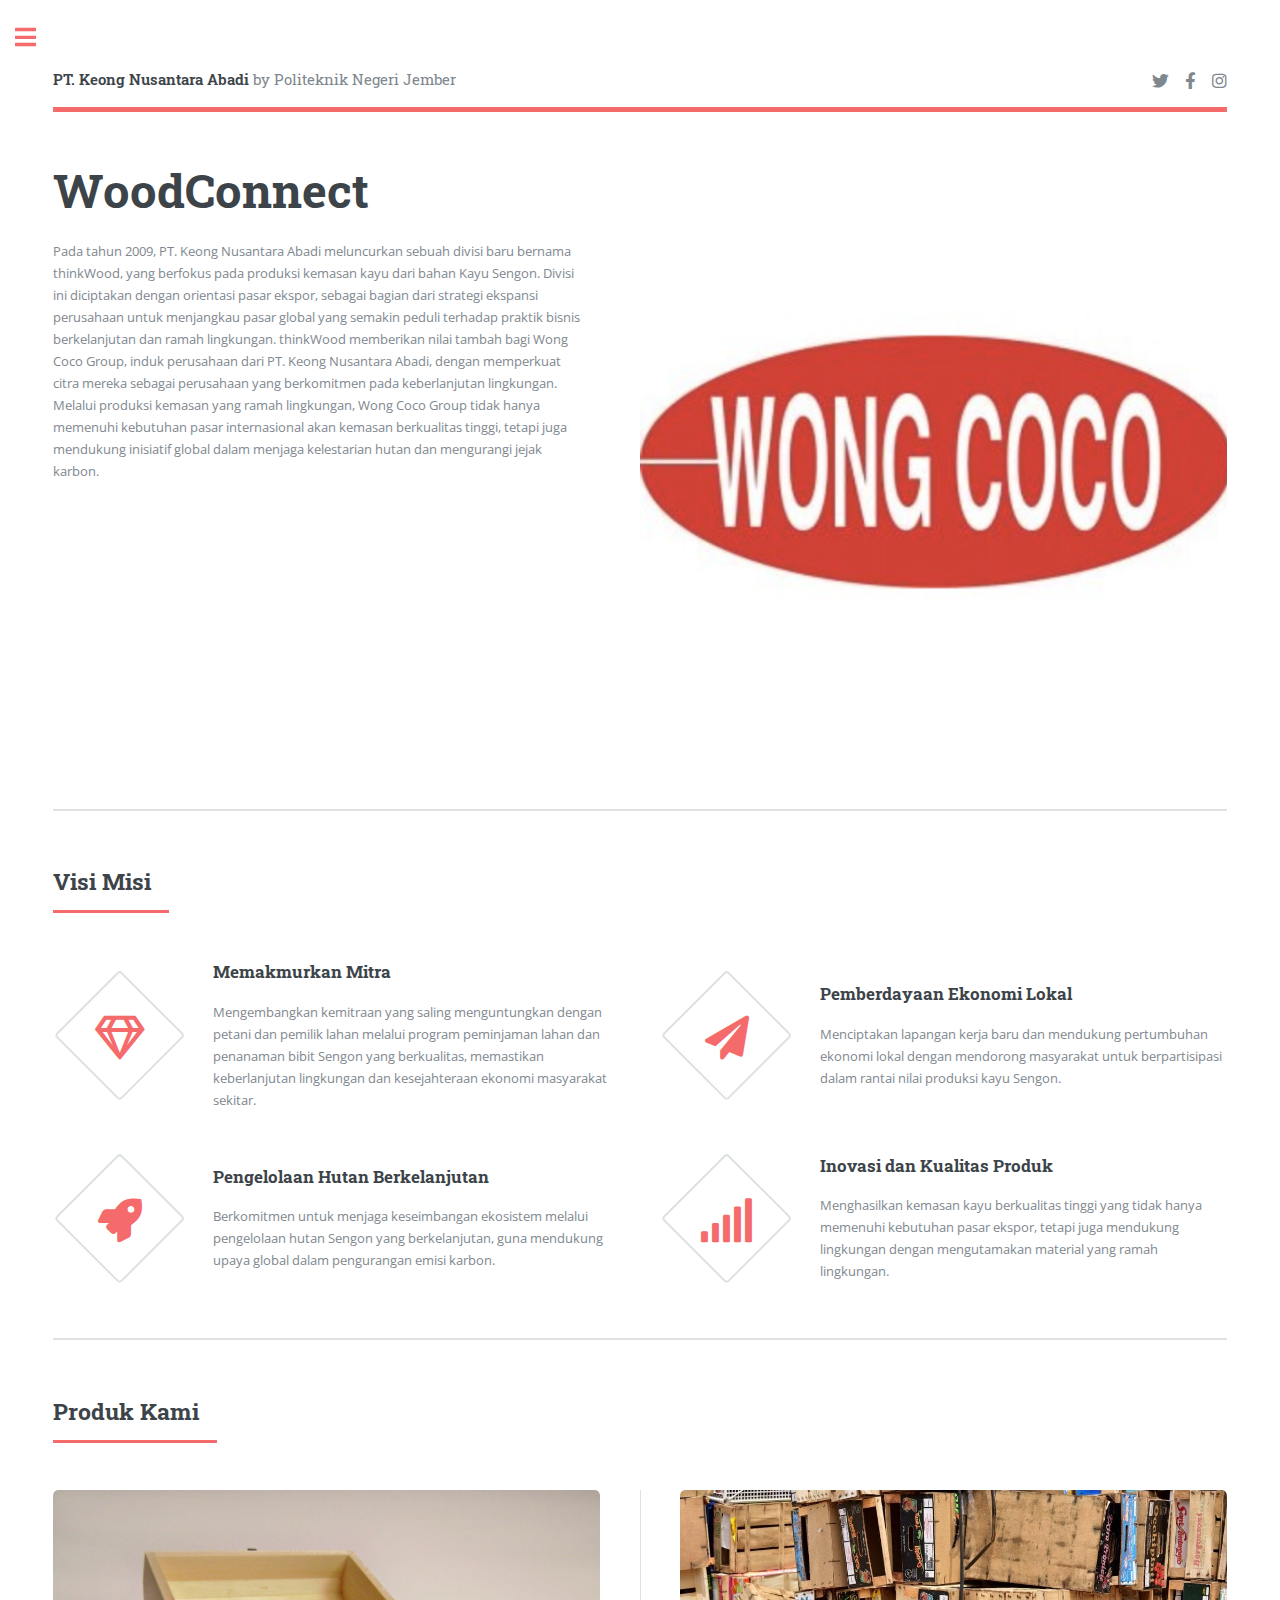
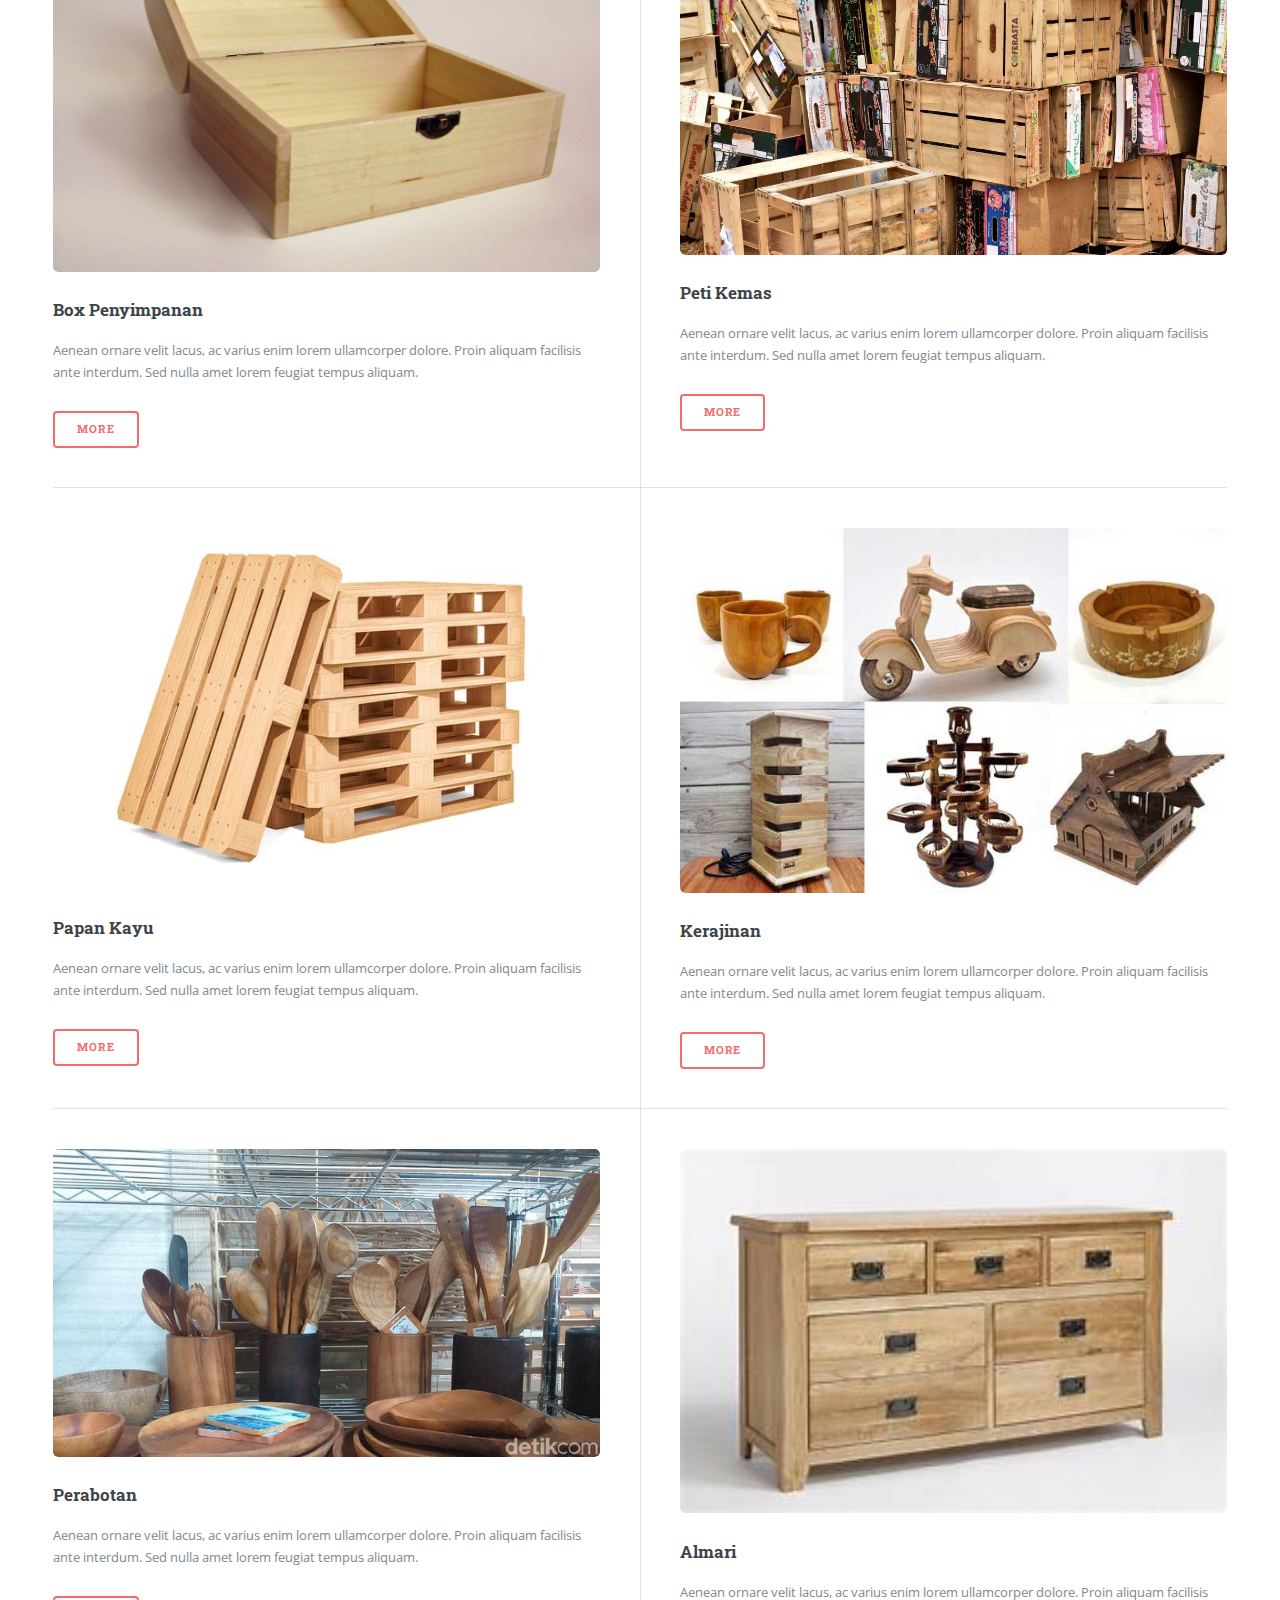
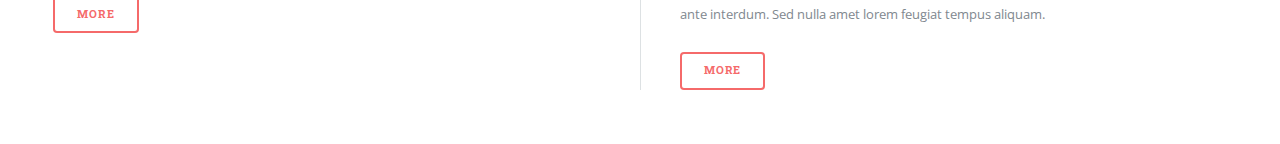
<file: web project/index.html>
<!DOCTYPE HTML>
<!--
	Editorial by HTML5 UP
	html5up.net | @ajlkn
	Free for personal and commercial use under the CCA 3.0 license (html5up.net/license)
-->
<html>
	<head>
		<title>PT. Keong Nusantara Abadi</title>
		<meta charset="utf-8" />
		<meta name="viewport" content="width=device-width, initial-scale=1, user-scalable=no" />
		<link rel="stylesheet" href="assets/css/main.css" />
	</head>
	<body class="is-preload">

		<!-- Wrapper -->
			<div id="wrapper">

				<!-- Main -->
					<div id="main">
						<div class="inner">

							<!-- Header -->
								<header id="header">
									<a href="index.html" class="logo"><strong>PT. Keong Nusantara Abadi</strong> by Politeknik Negeri Jember</a>
									<ul class="icons">
										<li><a href="#" class="icon brands fa-twitter"><span class="label">Twitter</span></a></li>
										<li><a href="#" class="icon brands fa-facebook-f"><span class="label">Facebook</span></a></li>
				
										<li><a href="#" class="icon brands fa-instagram"><span class="label">Instagram</span></a></li>
										
									</ul>
								</header>

							<!-- Banner -->
								<section id="banner">
									<div class="content">
										<header>
											<h1>WoodConnect<br />
											</h1>
											<p></p>
										</header>
										<p>Pada tahun 2009, PT. Keong Nusantara Abadi meluncurkan sebuah divisi baru bernama thinkWood, yang berfokus pada produksi kemasan kayu dari bahan Kayu Sengon. Divisi ini diciptakan dengan orientasi pasar ekspor, sebagai bagian dari strategi ekspansi perusahaan untuk menjangkau pasar global yang semakin peduli terhadap praktik bisnis berkelanjutan dan ramah lingkungan.

											thinkWood memberikan nilai tambah bagi Wong Coco Group, induk perusahaan dari PT. Keong Nusantara Abadi, dengan memperkuat citra mereka sebagai perusahaan yang berkomitmen pada keberlanjutan lingkungan. Melalui produksi kemasan yang ramah lingkungan, Wong Coco Group tidak hanya memenuhi kebutuhan pasar internasional akan kemasan berkualitas tinggi, tetapi juga mendukung inisiatif global dalam menjaga kelestarian hutan dan mengurangi jejak karbon. </p>
										
									</div>
									<span class="image object">
										<img src="images/wongcoco.png" alt="">

									</span>
								</section>

							<!-- Section -->
								<section>
									<header class="major">
										<h2>Visi Misi</h2>
									</header>
									<div class="features">
										<article>
											<span class="icon fa-gem"></span>
											<div class="content">
												<h3>Memakmurkan Mitra</h3>
												<p>Mengembangkan kemitraan yang saling menguntungkan dengan petani dan pemilik lahan melalui program peminjaman lahan dan penanaman bibit Sengon yang berkualitas, memastikan keberlanjutan lingkungan dan kesejahteraan ekonomi masyarakat sekitar.</p>
											</div>
										</article>
										<article>
											<span class="icon solid fa-paper-plane"></span>
											<div class="content">
												<h3>Pemberdayaan Ekonomi Lokal</h3>
												<p>Menciptakan lapangan kerja baru dan mendukung pertumbuhan ekonomi lokal dengan mendorong masyarakat untuk berpartisipasi dalam rantai nilai produksi kayu Sengon.</p>
											</div>
										</article>
										<article>
											<span class="icon solid fa-rocket"></span>
											<div class="content">
												<h3>Pengelolaan Hutan Berkelanjutan</h3>
												<p>Berkomitmen untuk menjaga keseimbangan ekosistem melalui pengelolaan hutan Sengon yang berkelanjutan, guna mendukung upaya global dalam pengurangan emisi karbon.</p>
											</div>
										</article>
										<article>
											<span class="icon solid fa-signal"></span>
											<div class="content">
												<h3>Inovasi dan Kualitas Produk</h3>
												<p>Menghasilkan kemasan kayu berkualitas tinggi yang tidak hanya memenuhi kebutuhan pasar ekspor, tetapi juga mendukung lingkungan dengan mengutamakan material yang ramah lingkungan.</p>
											</div>
										</article>
									</div>
								</section>

							<!-- Section -->
								<section>
									<header class="major">
										<h2>Produk Kami</h2>
									</header>
									<div class="posts">
										<article>
											<a href="#" class="image"><img src="images/produk1.jpg" alt="" /></a>
											<h3>Box Penyimpanan</h3>
											<p>Aenean ornare velit lacus, ac varius enim lorem ullamcorper dolore. Proin aliquam facilisis ante interdum. Sed nulla amet lorem feugiat tempus aliquam.</p>
											<ul class="actions">
												<li><a href="#" class="button">More</a></li>
											</ul>
										</article>
										<article>
											<a href="#" class="image"><img src="images/produk2.jpg" alt="" /></a>
											<h3>Peti Kemas</h3>
											<p>Aenean ornare velit lacus, ac varius enim lorem ullamcorper dolore. Proin aliquam facilisis ante interdum. Sed nulla amet lorem feugiat tempus aliquam.</p>
											<ul class="actions">
												<li><a href="#" class="button">More</a></li>
											</ul>
										</article>
										<article>
											<a href="#" class="image"><img src="images/produk3.jpg" alt="" /></a>
											<h3>Papan Kayu</h3>
											<p>Aenean ornare velit lacus, ac varius enim lorem ullamcorper dolore. Proin aliquam facilisis ante interdum. Sed nulla amet lorem feugiat tempus aliquam.</p>
											<ul class="actions">
												<li><a href="#" class="button">More</a></li>
											</ul>
										</article>
										<article>
											<a href="#" class="image"><img src="images/produk4.jpg" alt="" /></a>
											<h3>Kerajinan</h3>
											<p>Aenean ornare velit lacus, ac varius enim lorem ullamcorper dolore. Proin aliquam facilisis ante interdum. Sed nulla amet lorem feugiat tempus aliquam.</p>
											<ul class="actions">
												<li><a href="#" class="button">More</a></li>
											</ul>
										</article>
										<article>
											<a href="#" class="image"><img src="images/produk5.jpeg" alt="" /></a>
											<h3>Perabotan</h3>
											<p>Aenean ornare velit lacus, ac varius enim lorem ullamcorper dolore. Proin aliquam facilisis ante interdum. Sed nulla amet lorem feugiat tempus aliquam.</p>
											<ul class="actions">
												<li><a href="#" class="button">More</a></li>
											</ul>
										</article>
										<article>
											<a href="#" class="image"><img src="images/produk6.jpg" alt="" /></a>
											<h3>Almari</h3>
											<p>Aenean ornare velit lacus, ac varius enim lorem ullamcorper dolore. Proin aliquam facilisis ante interdum. Sed nulla amet lorem feugiat tempus aliquam.</p>
											<ul class="actions">
												<li><a href="#" class="button">More</a></li>
											</ul>
										</article>
									</div>
								</section>

						</div>
					</div>

				<!-- Sidebar -->
					<div id="sidebar">
						<div class="inner">

							<!-- Search -->
								<section id="search" class="alt">
									<form method="post" action="#">
										<input type="text" name="query" id="query" placeholder="Search" />
									</form>
								</section>

							<!-- Menu -->
								<nav id="menu">
									<header class="major">
										<h2>Menu</h2>
									</header>
									<ul>
										<li><a href="index.html">Profile</a></li>
										<li><a href="profil_mitra.php">Profile Mitra</a></li>
										<li><a href="elements.php">Pemantauan</a></li>
										<li><a href="forum_diskusi.php">Forum Diskusi</a></li>
								</nav>

							<!-- Section -->
								<section>
									<header class="major">
										<h2>Mitra Sengon</h2>
									</header>
									<div class="mini-posts">
										<article>
											<a href="#" class="image"><img src="images/pic07.jpeg" alt="" /></a>
											<p>Aenean ornare velit lacus, ac varius enim lorem ullamcorper dolore aliquam.</p>
										</article>
										<article>
											<a href="#" class="image"><img src="images/pic08.jpeg" alt="" /></a>
											<p>Aenean ornare velit lacus, ac varius enim lorem ullamcorper dolore aliquam.</p>
										</article>
										<article>
											<a href="#" class="image"><img src="images/pic09.jpeg" alt="" /></a>
											<p>Aenean ornare velit lacus, ac varius enim lorem ullamcorper dolore aliquam.</p>
										</article>
									</div>
									<ul class="actions">
										<li><a href="#" class="button">More</a></li>
									</ul>
								</section>

							<!-- Section -->
								<section>
									<header class="major">
										<h2>Kontak Kami</h2>
									</header>
									<p>Hubungi kami untuk informasi lebih lanjut.
										Ada pertanyaan? Kami siap membantu.
										Ingin bekerja sama? Kontak kami sekarang.</p>
									<ul class="contact">
										<li class="icon solid fa-envelope"><a href="#">www.wongcoco.id</a></li>
										<li class="icon solid fa-phone">(0354) 526251</li>
										<li class="icon solid fa-home">Jl. Raya Bogo - Kunjang RT08 / RW01, Desa Mojoayu, Mojoayu, Kec. Plemahan, Kabupaten Kediri, Jawa Timur 64156, Indonesia<br />
										
									</ul>
								</section>

							<!-- Footer -->
								<footer id="footer">
									<p class="copyright">&copy; 2024 WoodConnect. All rights reserved </a>.</p>
								</footer>

						</div>
					</div>

			</div>

		<!-- Scripts -->
			<script src="assets/js/jquery.min.js"></script>
			<script src="assets/js/browser.min.js"></script>
			<script src="assets/js/breakpoints.min.js"></script>
			<script src="assets/js/util.js"></script>
			<script src="assets/js/main.js"></script>

	</body>
</html>
</file>
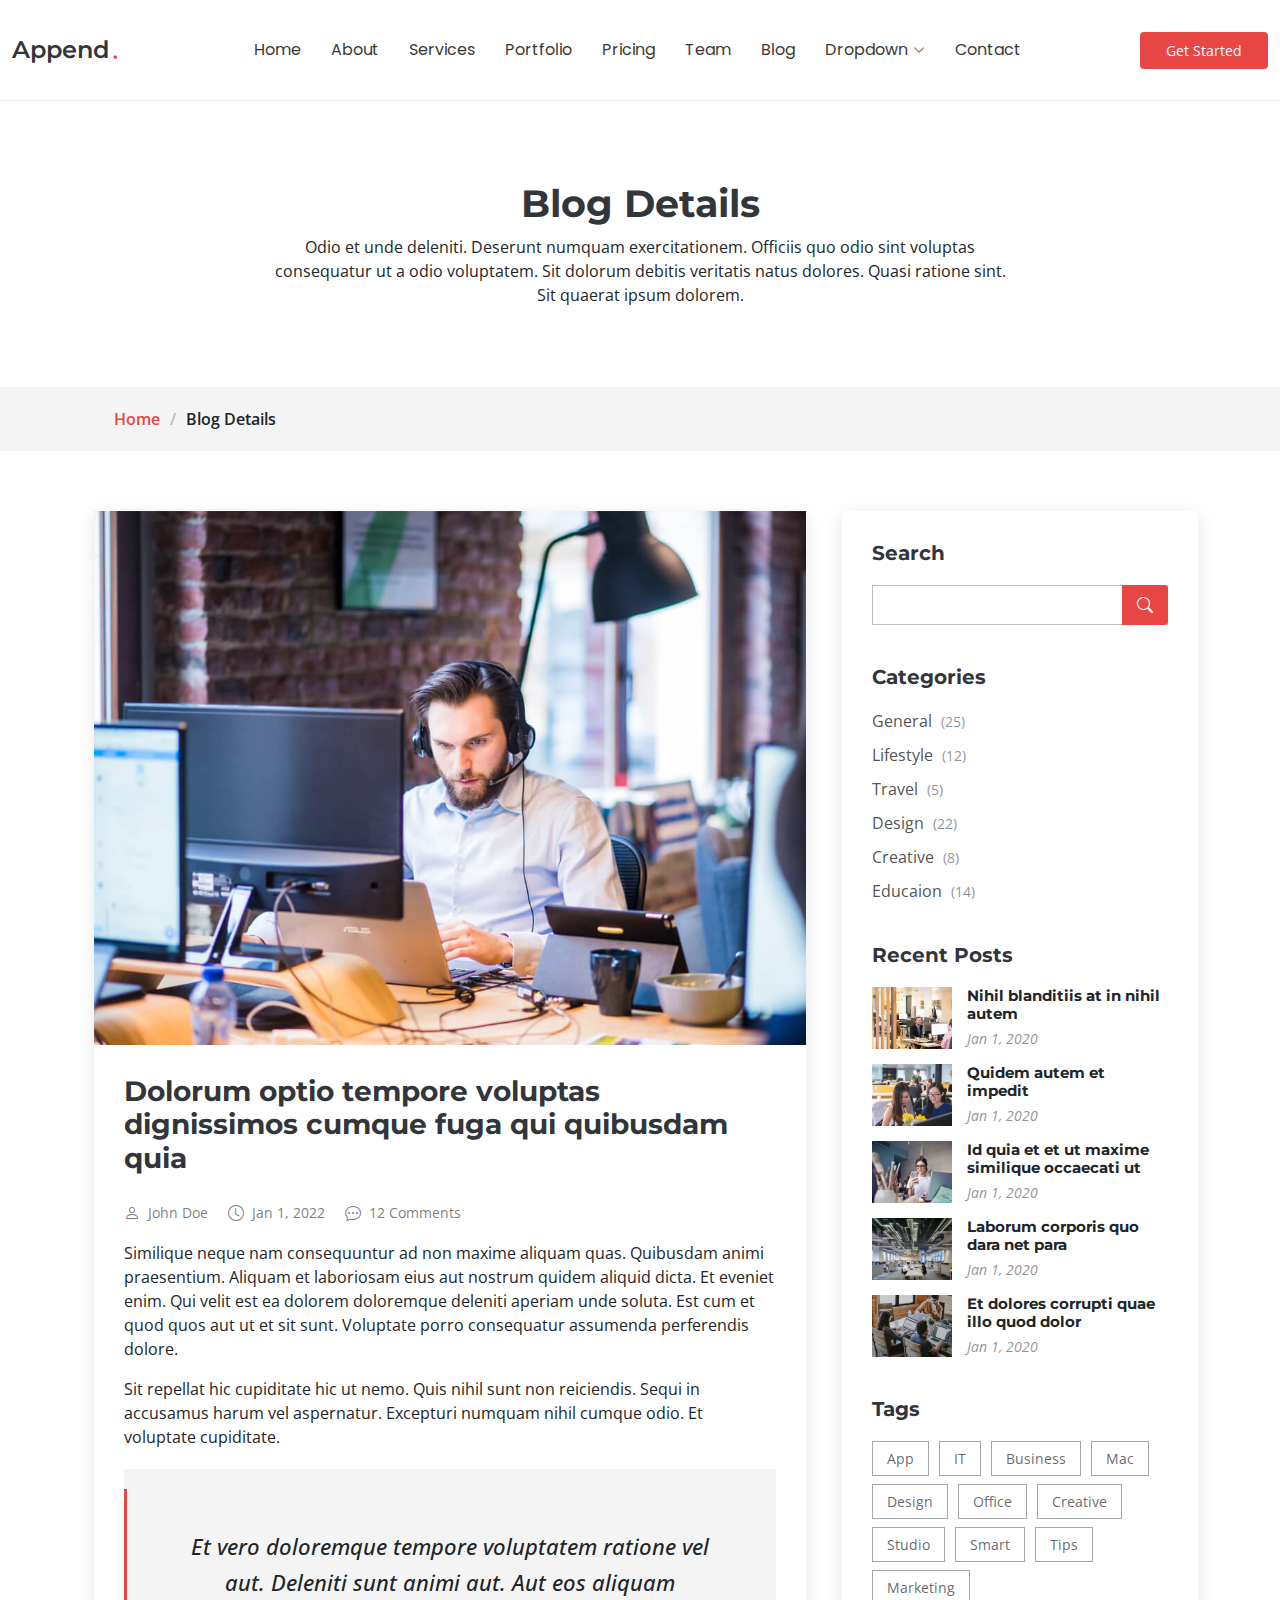
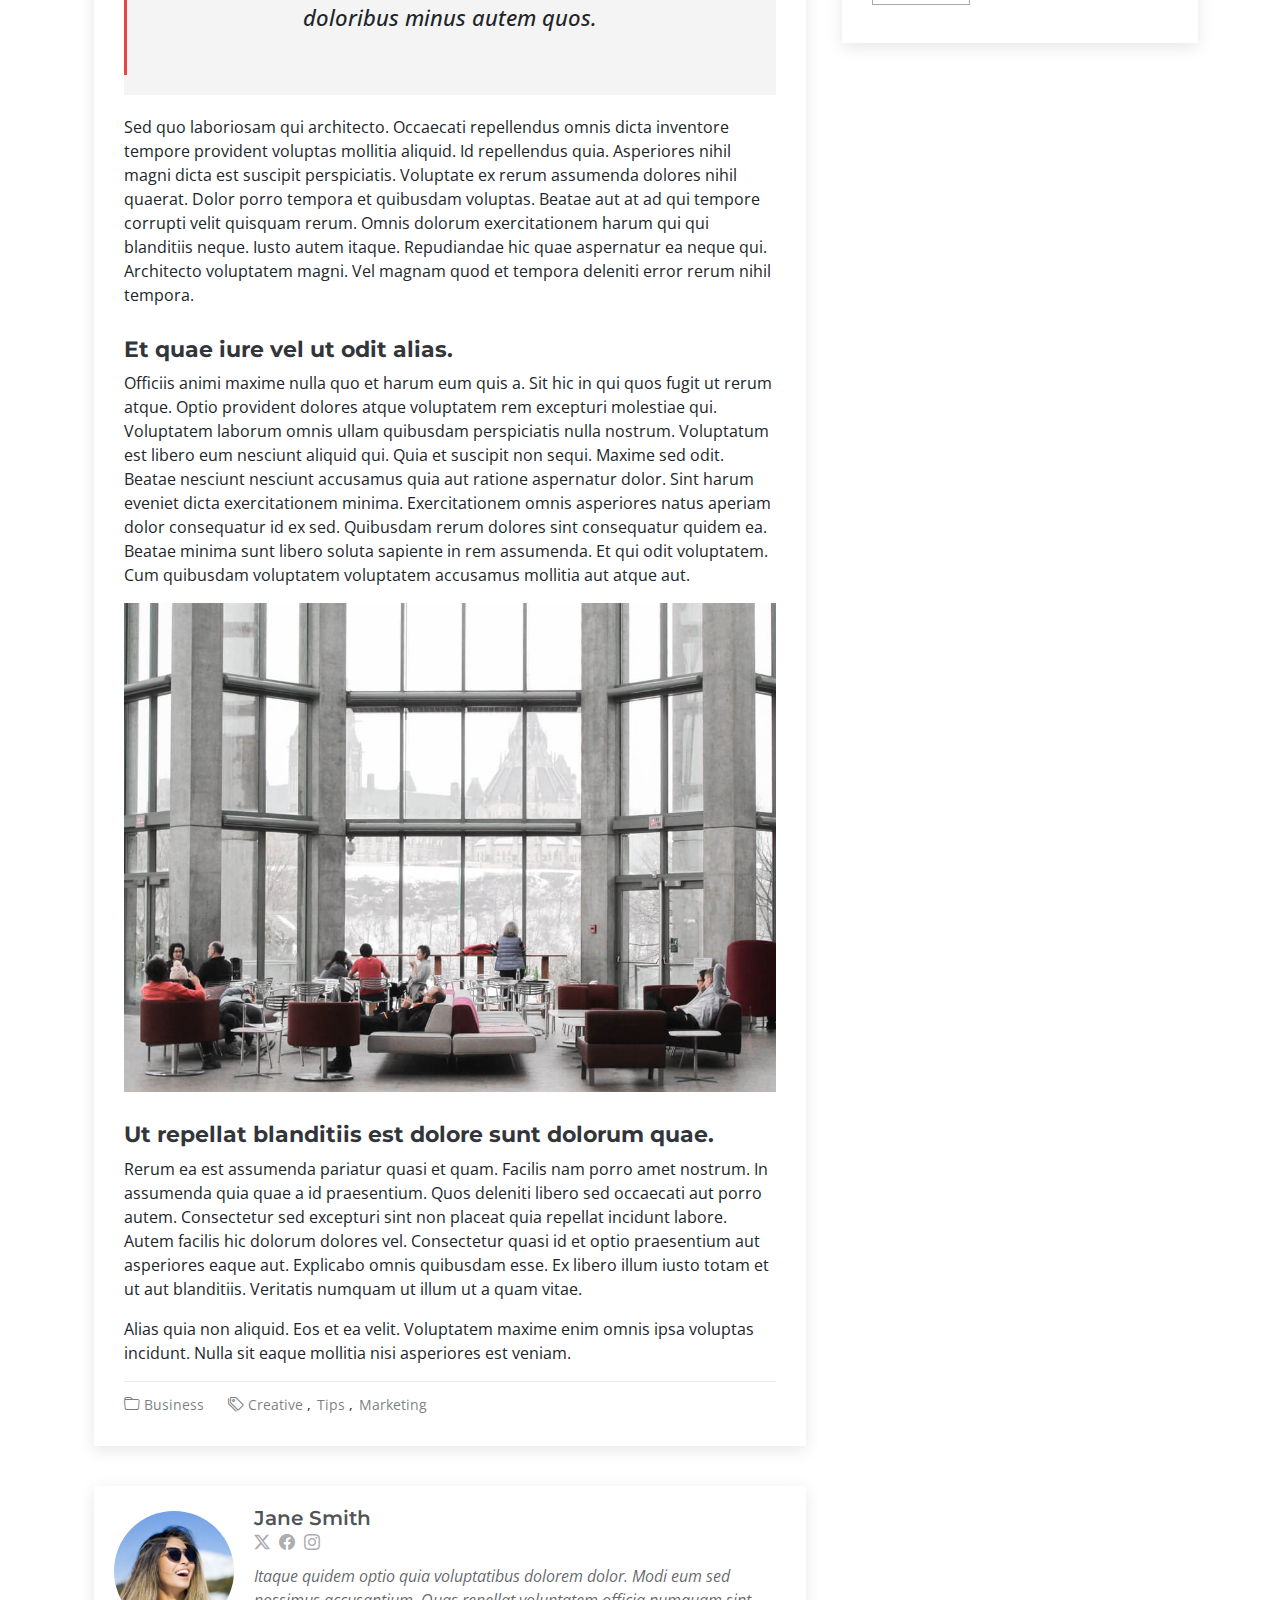
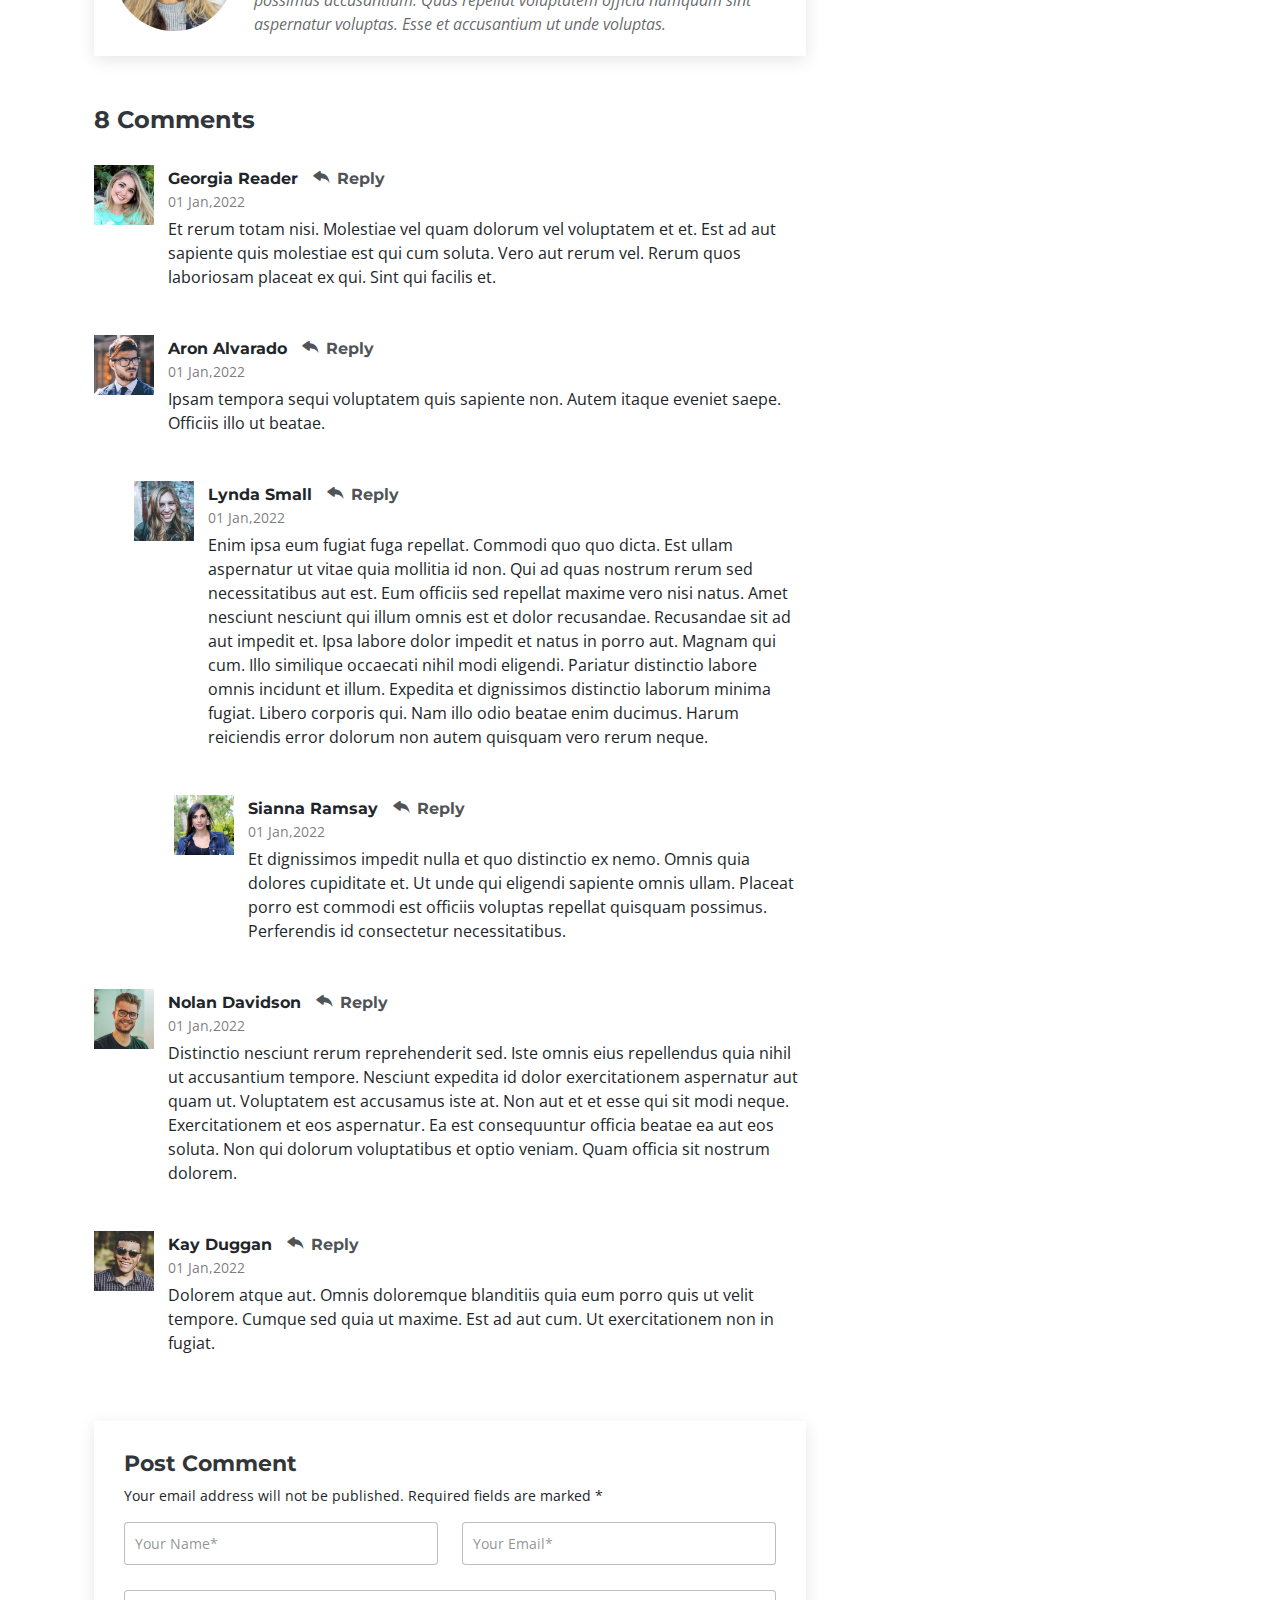
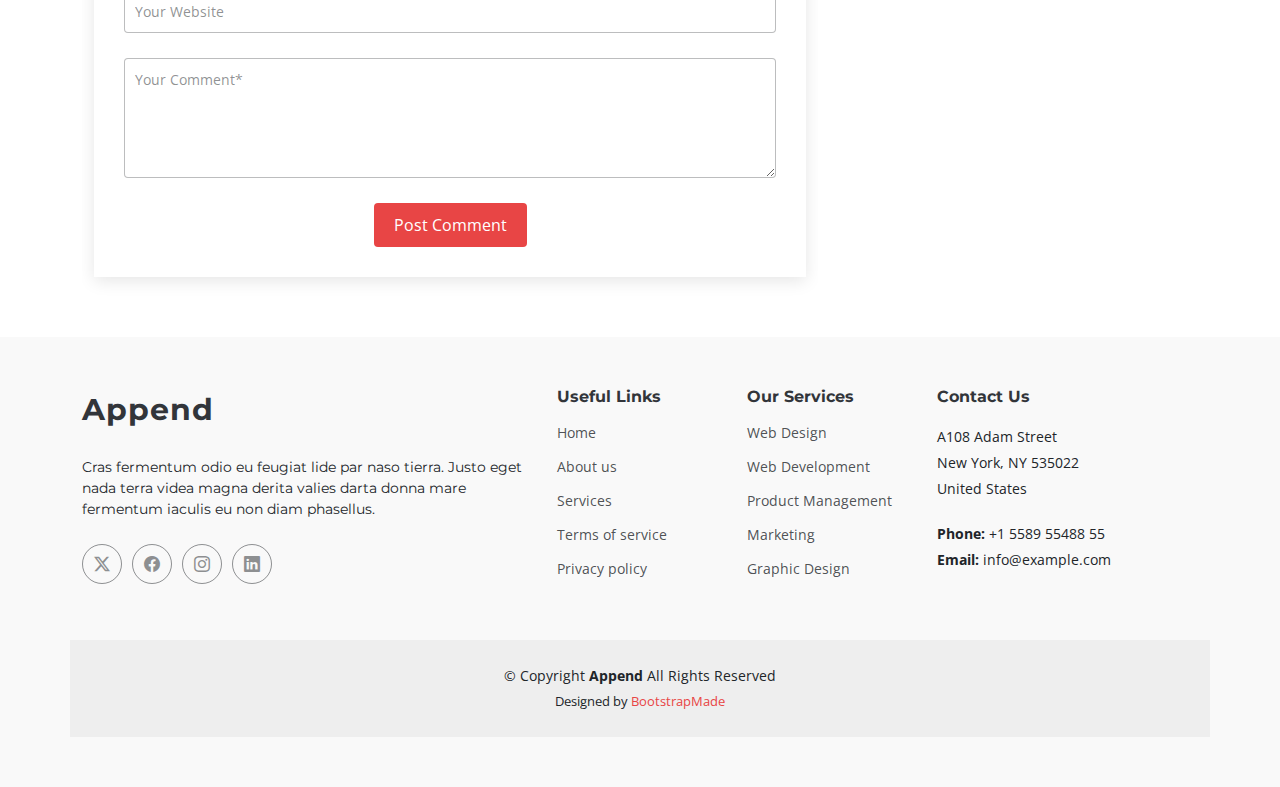
<file: Append/blog-details.html>
<!DOCTYPE html>
<html lang="en">

<head>
  <meta charset="utf-8">
  <meta content="width=device-width, initial-scale=1.0" name="viewport">
  <title>Blog Details - Append Bootstrap Template</title>
  <meta name="description" content="">
  <meta name="keywords" content="">

  <!-- Favicons -->
  <link href="assets/img/favicon.png" rel="icon">
  <link href="assets/img/apple-touch-icon.png" rel="apple-touch-icon">

  <!-- Fonts -->
  <link href="https://fonts.googleapis.com" rel="preconnect">
  <link href="https://fonts.gstatic.com" rel="preconnect" crossorigin>
  <link href="https://fonts.googleapis.com/css2?family=Open+Sans:ital,wght@0,300;0,400;0,500;0,600;0,700;0,800;1,300;1,400;1,500;1,600;1,700;1,800&family=Montserrat:ital,wght@0,100;0,200;0,300;0,400;0,500;0,600;0,700;0,800;0,900;1,100;1,200;1,300;1,400;1,500;1,600;1,700;1,800;1,900&family=Poppins:ital,wght@0,100;0,200;0,300;0,400;0,500;0,600;0,700;0,800;0,900;1,100;1,200;1,300;1,400;1,500;1,600;1,700;1,800;1,900&display=swap" rel="stylesheet">

  <!-- Vendor CSS Files -->
  <link href="assets/vendor/bootstrap/css/bootstrap.min.css" rel="stylesheet">
  <link href="assets/vendor/bootstrap-icons/bootstrap-icons.css" rel="stylesheet">
  <link href="assets/vendor/aos/aos.css" rel="stylesheet">
  <link href="assets/vendor/glightbox/css/glightbox.min.css" rel="stylesheet">
  <link href="assets/vendor/swiper/swiper-bundle.min.css" rel="stylesheet">

  <!-- Main CSS File -->
  <link href="assets/css/main.css" rel="stylesheet">

  <!-- =======================================================
  * Template Name: Append
  * Template URL: https://bootstrapmade.com/append-bootstrap-website-template/
  * Updated: Aug 07 2024 with Bootstrap v5.3.3
  * Author: BootstrapMade.com
  * License: https://bootstrapmade.com/license/
  ======================================================== -->
</head>

<body class="blog-details-page">

  <header id="header" class="header d-flex align-items-center sticky-top">
    <div class="container-fluid position-relative d-flex align-items-center justify-content-between">

      <a href="index.html" class="logo d-flex align-items-center me-auto me-xl-0">
        <!-- Uncomment the line below if you also wish to use an image logo -->
        <!-- <img src="assets/img/logo.png" alt=""> -->
        <h1 class="sitename">Append</h1><span>.</span>
      </a>

      <nav id="navmenu" class="navmenu">
        <ul>
          <li><a href="index.html#hero">Home</a></li>
          <li><a href="index.html#about">About</a></li>
          <li><a href="index.html#services">Services</a></li>
          <li><a href="index.html#portfolio">Portfolio</a></li>
          <li><a href="index.html#pricing">Pricing</a></li>
          <li><a href="index.html#team">Team</a></li>
          <li><a href="blog.html">Blog</a></li>
          <li class="dropdown"><a href="#"><span>Dropdown</span> <i class="bi bi-chevron-down toggle-dropdown"></i></a>
            <ul>
              <li><a href="#">Dropdown 1</a></li>
              <li class="dropdown"><a href="#"><span>Deep Dropdown</span> <i class="bi bi-chevron-down toggle-dropdown"></i></a>
                <ul>
                  <li><a href="#">Deep Dropdown 1</a></li>
                  <li><a href="#">Deep Dropdown 2</a></li>
                  <li><a href="#">Deep Dropdown 3</a></li>
                  <li><a href="#">Deep Dropdown 4</a></li>
                  <li><a href="#">Deep Dropdown 5</a></li>
                </ul>
              </li>
              <li><a href="#">Dropdown 2</a></li>
              <li><a href="#">Dropdown 3</a></li>
              <li><a href="#">Dropdown 4</a></li>
            </ul>
          </li>
          <li><a href="index.html#contact">Contact</a></li>
        </ul>
        <i class="mobile-nav-toggle d-xl-none bi bi-list"></i>
      </nav>

      <a class="btn-getstarted" href="index.html#about">Get Started</a>

    </div>
  </header>

  <main class="main">

    <!-- Page Title -->
    <div class="page-title" data-aos="fade">
      <div class="heading">
        <div class="container">
          <div class="row d-flex justify-content-center text-center">
            <div class="col-lg-8">
              <h1>Blog Details</h1>
              <p class="mb-0">Odio et unde deleniti. Deserunt numquam exercitationem. Officiis quo odio sint voluptas consequatur ut a odio voluptatem. Sit dolorum debitis veritatis natus dolores. Quasi ratione sint. Sit quaerat ipsum dolorem.</p>
            </div>
          </div>
        </div>
      </div>
      <nav class="breadcrumbs">
        <div class="container">
          <ol>
            <li><a href="index.html">Home</a></li>
            <li class="current">Blog Details</li>
          </ol>
        </div>
      </nav>
    </div><!-- End Page Title -->

    <div class="container">
      <div class="row">

        <div class="col-lg-8">

          <!-- Blog Details Section -->
          <section id="blog-details" class="blog-details section">
            <div class="container">

              <article class="article">

                <div class="post-img">
                  <img src="assets/img/blog/blog-1.jpg" alt="" class="img-fluid">
                </div>

                <h2 class="title">Dolorum optio tempore voluptas dignissimos cumque fuga qui quibusdam quia</h2>

                <div class="meta-top">
                  <ul>
                    <li class="d-flex align-items-center"><i class="bi bi-person"></i> <a href="blog-details.html">John Doe</a></li>
                    <li class="d-flex align-items-center"><i class="bi bi-clock"></i> <a href="blog-details.html"><time datetime="2020-01-01">Jan 1, 2022</time></a></li>
                    <li class="d-flex align-items-center"><i class="bi bi-chat-dots"></i> <a href="blog-details.html">12 Comments</a></li>
                  </ul>
                </div><!-- End meta top -->

                <div class="content">
                  <p>
                    Similique neque nam consequuntur ad non maxime aliquam quas. Quibusdam animi praesentium. Aliquam et laboriosam eius aut nostrum quidem aliquid dicta.
                    Et eveniet enim. Qui velit est ea dolorem doloremque deleniti aperiam unde soluta. Est cum et quod quos aut ut et sit sunt. Voluptate porro consequatur assumenda perferendis dolore.
                  </p>

                  <p>
                    Sit repellat hic cupiditate hic ut nemo. Quis nihil sunt non reiciendis. Sequi in accusamus harum vel aspernatur. Excepturi numquam nihil cumque odio. Et voluptate cupiditate.
                  </p>

                  <blockquote>
                    <p>
                      Et vero doloremque tempore voluptatem ratione vel aut. Deleniti sunt animi aut. Aut eos aliquam doloribus minus autem quos.
                    </p>
                  </blockquote>

                  <p>
                    Sed quo laboriosam qui architecto. Occaecati repellendus omnis dicta inventore tempore provident voluptas mollitia aliquid. Id repellendus quia. Asperiores nihil magni dicta est suscipit perspiciatis. Voluptate ex rerum assumenda dolores nihil quaerat.
                    Dolor porro tempora et quibusdam voluptas. Beatae aut at ad qui tempore corrupti velit quisquam rerum. Omnis dolorum exercitationem harum qui qui blanditiis neque.
                    Iusto autem itaque. Repudiandae hic quae aspernatur ea neque qui. Architecto voluptatem magni. Vel magnam quod et tempora deleniti error rerum nihil tempora.
                  </p>

                  <h3>Et quae iure vel ut odit alias.</h3>
                  <p>
                    Officiis animi maxime nulla quo et harum eum quis a. Sit hic in qui quos fugit ut rerum atque. Optio provident dolores atque voluptatem rem excepturi molestiae qui. Voluptatem laborum omnis ullam quibusdam perspiciatis nulla nostrum. Voluptatum est libero eum nesciunt aliquid qui.
                    Quia et suscipit non sequi. Maxime sed odit. Beatae nesciunt nesciunt accusamus quia aut ratione aspernatur dolor. Sint harum eveniet dicta exercitationem minima. Exercitationem omnis asperiores natus aperiam dolor consequatur id ex sed. Quibusdam rerum dolores sint consequatur quidem ea.
                    Beatae minima sunt libero soluta sapiente in rem assumenda. Et qui odit voluptatem. Cum quibusdam voluptatem voluptatem accusamus mollitia aut atque aut.
                  </p>
                  <img src="assets/img/blog/blog-inside-post.jpg" class="img-fluid" alt="">

                  <h3>Ut repellat blanditiis est dolore sunt dolorum quae.</h3>
                  <p>
                    Rerum ea est assumenda pariatur quasi et quam. Facilis nam porro amet nostrum. In assumenda quia quae a id praesentium. Quos deleniti libero sed occaecati aut porro autem. Consectetur sed excepturi sint non placeat quia repellat incidunt labore. Autem facilis hic dolorum dolores vel.
                    Consectetur quasi id et optio praesentium aut asperiores eaque aut. Explicabo omnis quibusdam esse. Ex libero illum iusto totam et ut aut blanditiis. Veritatis numquam ut illum ut a quam vitae.
                  </p>
                  <p>
                    Alias quia non aliquid. Eos et ea velit. Voluptatem maxime enim omnis ipsa voluptas incidunt. Nulla sit eaque mollitia nisi asperiores est veniam.
                  </p>

                </div><!-- End post content -->

                <div class="meta-bottom">
                  <i class="bi bi-folder"></i>
                  <ul class="cats">
                    <li><a href="#">Business</a></li>
                  </ul>

                  <i class="bi bi-tags"></i>
                  <ul class="tags">
                    <li><a href="#">Creative</a></li>
                    <li><a href="#">Tips</a></li>
                    <li><a href="#">Marketing</a></li>
                  </ul>
                </div><!-- End meta bottom -->

              </article>

            </div>
          </section><!-- /Blog Details Section -->

          <!-- Blog Author Section -->
          <section id="blog-author" class="blog-author section">

            <div class="container">
              <div class="author-container d-flex align-items-center">
                <img src="assets/img/blog/blog-author.jpg" class="rounded-circle flex-shrink-0" alt="">
                <div>
                  <h4>Jane Smith</h4>
                  <div class="social-links">
                    <a href="https://x.com/#"><i class="bi bi-twitter-x"></i></a>
                    <a href="https://facebook.com/#"><i class="bi bi-facebook"></i></a>
                    <a href="https://instagram.com/#"><i class="biu bi-instagram"></i></a>
                  </div>
                  <p>
                    Itaque quidem optio quia voluptatibus dolorem dolor. Modi eum sed possimus accusantium. Quas repellat voluptatem officia numquam sint aspernatur voluptas. Esse et accusantium ut unde voluptas.
                  </p>
                </div>
              </div>
            </div>

          </section><!-- /Blog Author Section -->

          <!-- Blog Comments Section -->
          <section id="blog-comments" class="blog-comments section">

            <div class="container">

              <h4 class="comments-count">8 Comments</h4>

              <div id="comment-1" class="comment">
                <div class="d-flex">
                  <div class="comment-img"><img src="assets/img/blog/comments-1.jpg" alt=""></div>
                  <div>
                    <h5><a href="">Georgia Reader</a> <a href="#" class="reply"><i class="bi bi-reply-fill"></i> Reply</a></h5>
                    <time datetime="2020-01-01">01 Jan,2022</time>
                    <p>
                      Et rerum totam nisi. Molestiae vel quam dolorum vel voluptatem et et. Est ad aut sapiente quis molestiae est qui cum soluta.
                      Vero aut rerum vel. Rerum quos laboriosam placeat ex qui. Sint qui facilis et.
                    </p>
                  </div>
                </div>
              </div><!-- End comment #1 -->

              <div id="comment-2" class="comment">
                <div class="d-flex">
                  <div class="comment-img"><img src="assets/img/blog/comments-2.jpg" alt=""></div>
                  <div>
                    <h5><a href="">Aron Alvarado</a> <a href="#" class="reply"><i class="bi bi-reply-fill"></i> Reply</a></h5>
                    <time datetime="2020-01-01">01 Jan,2022</time>
                    <p>
                      Ipsam tempora sequi voluptatem quis sapiente non. Autem itaque eveniet saepe. Officiis illo ut beatae.
                    </p>
                  </div>
                </div>

                <div id="comment-reply-1" class="comment comment-reply">
                  <div class="d-flex">
                    <div class="comment-img"><img src="assets/img/blog/comments-3.jpg" alt=""></div>
                    <div>
                      <h5><a href="">Lynda Small</a> <a href="#" class="reply"><i class="bi bi-reply-fill"></i> Reply</a></h5>
                      <time datetime="2020-01-01">01 Jan,2022</time>
                      <p>
                        Enim ipsa eum fugiat fuga repellat. Commodi quo quo dicta. Est ullam aspernatur ut vitae quia mollitia id non. Qui ad quas nostrum rerum sed necessitatibus aut est. Eum officiis sed repellat maxime vero nisi natus. Amet nesciunt nesciunt qui illum omnis est et dolor recusandae.

                        Recusandae sit ad aut impedit et. Ipsa labore dolor impedit et natus in porro aut. Magnam qui cum. Illo similique occaecati nihil modi eligendi. Pariatur distinctio labore omnis incidunt et illum. Expedita et dignissimos distinctio laborum minima fugiat.

                        Libero corporis qui. Nam illo odio beatae enim ducimus. Harum reiciendis error dolorum non autem quisquam vero rerum neque.
                      </p>
                    </div>
                  </div>

                  <div id="comment-reply-2" class="comment comment-reply">
                    <div class="d-flex">
                      <div class="comment-img"><img src="assets/img/blog/comments-4.jpg" alt=""></div>
                      <div>
                        <h5><a href="">Sianna Ramsay</a> <a href="#" class="reply"><i class="bi bi-reply-fill"></i> Reply</a></h5>
                        <time datetime="2020-01-01">01 Jan,2022</time>
                        <p>
                          Et dignissimos impedit nulla et quo distinctio ex nemo. Omnis quia dolores cupiditate et. Ut unde qui eligendi sapiente omnis ullam. Placeat porro est commodi est officiis voluptas repellat quisquam possimus. Perferendis id consectetur necessitatibus.
                        </p>
                      </div>
                    </div>

                  </div><!-- End comment reply #2-->

                </div><!-- End comment reply #1-->

              </div><!-- End comment #2-->

              <div id="comment-3" class="comment">
                <div class="d-flex">
                  <div class="comment-img"><img src="assets/img/blog/comments-5.jpg" alt=""></div>
                  <div>
                    <h5><a href="">Nolan Davidson</a> <a href="#" class="reply"><i class="bi bi-reply-fill"></i> Reply</a></h5>
                    <time datetime="2020-01-01">01 Jan,2022</time>
                    <p>
                      Distinctio nesciunt rerum reprehenderit sed. Iste omnis eius repellendus quia nihil ut accusantium tempore. Nesciunt expedita id dolor exercitationem aspernatur aut quam ut. Voluptatem est accusamus iste at.
                      Non aut et et esse qui sit modi neque. Exercitationem et eos aspernatur. Ea est consequuntur officia beatae ea aut eos soluta. Non qui dolorum voluptatibus et optio veniam. Quam officia sit nostrum dolorem.
                    </p>
                  </div>
                </div>

              </div><!-- End comment #3 -->

              <div id="comment-4" class="comment">
                <div class="d-flex">
                  <div class="comment-img"><img src="assets/img/blog/comments-6.jpg" alt=""></div>
                  <div>
                    <h5><a href="">Kay Duggan</a> <a href="#" class="reply"><i class="bi bi-reply-fill"></i> Reply</a></h5>
                    <time datetime="2020-01-01">01 Jan,2022</time>
                    <p>
                      Dolorem atque aut. Omnis doloremque blanditiis quia eum porro quis ut velit tempore. Cumque sed quia ut maxime. Est ad aut cum. Ut exercitationem non in fugiat.
                    </p>
                  </div>
                </div>

              </div><!-- End comment #4 -->

            </div>

          </section><!-- /Blog Comments Section -->

          <!-- Comment Form Section -->
          <section id="comment-form" class="comment-form section">
            <div class="container">

              <form action="">

                <h4>Post Comment</h4>
                <p>Your email address will not be published. Required fields are marked * </p>
                <div class="row">
                  <div class="col-md-6 form-group">
                    <input name="name" type="text" class="form-control" placeholder="Your Name*">
                  </div>
                  <div class="col-md-6 form-group">
                    <input name="email" type="text" class="form-control" placeholder="Your Email*">
                  </div>
                </div>
                <div class="row">
                  <div class="col form-group">
                    <input name="website" type="text" class="form-control" placeholder="Your Website">
                  </div>
                </div>
                <div class="row">
                  <div class="col form-group">
                    <textarea name="comment" class="form-control" placeholder="Your Comment*"></textarea>
                  </div>
                </div>

                <div class="text-center">
                  <button type="submit" class="btn btn-primary">Post Comment</button>
                </div>

              </form>

            </div>
          </section><!-- /Comment Form Section -->

        </div>

        <div class="col-lg-4 sidebar">

          <div class="widgets-container">

            <!-- Search Widget -->
            <div class="search-widget widget-item">

              <h3 class="widget-title">Search</h3>
              <form action="">
                <input type="text">
                <button type="submit" title="Search"><i class="bi bi-search"></i></button>
              </form>

            </div><!--/Search Widget -->

            <!-- Categories Widget -->
            <div class="categories-widget widget-item">

              <h3 class="widget-title">Categories</h3>
              <ul class="mt-3">
                <li><a href="#">General <span>(25)</span></a></li>
                <li><a href="#">Lifestyle <span>(12)</span></a></li>
                <li><a href="#">Travel <span>(5)</span></a></li>
                <li><a href="#">Design <span>(22)</span></a></li>
                <li><a href="#">Creative <span>(8)</span></a></li>
                <li><a href="#">Educaion <span>(14)</span></a></li>
              </ul>

            </div><!--/Categories Widget -->

            <!-- Recent Posts Widget -->
            <div class="recent-posts-widget widget-item">

              <h3 class="widget-title">Recent Posts</h3>

              <div class="post-item">
                <img src="assets/img/blog/blog-recent-1.jpg" alt="" class="flex-shrink-0">
                <div>
                  <h4><a href="blog-details.html">Nihil blanditiis at in nihil autem</a></h4>
                  <time datetime="2020-01-01">Jan 1, 2020</time>
                </div>
              </div><!-- End recent post item-->

              <div class="post-item">
                <img src="assets/img/blog/blog-recent-2.jpg" alt="" class="flex-shrink-0">
                <div>
                  <h4><a href="blog-details.html">Quidem autem et impedit</a></h4>
                  <time datetime="2020-01-01">Jan 1, 2020</time>
                </div>
              </div><!-- End recent post item-->

              <div class="post-item">
                <img src="assets/img/blog/blog-recent-3.jpg" alt="" class="flex-shrink-0">
                <div>
                  <h4><a href="blog-details.html">Id quia et et ut maxime similique occaecati ut</a></h4>
                  <time datetime="2020-01-01">Jan 1, 2020</time>
                </div>
              </div><!-- End recent post item-->

              <div class="post-item">
                <img src="assets/img/blog/blog-recent-4.jpg" alt="" class="flex-shrink-0">
                <div>
                  <h4><a href="blog-details.html">Laborum corporis quo dara net para</a></h4>
                  <time datetime="2020-01-01">Jan 1, 2020</time>
                </div>
              </div><!-- End recent post item-->

              <div class="post-item">
                <img src="assets/img/blog/blog-recent-5.jpg" alt="" class="flex-shrink-0">
                <div>
                  <h4><a href="blog-details.html">Et dolores corrupti quae illo quod dolor</a></h4>
                  <time datetime="2020-01-01">Jan 1, 2020</time>
                </div>
              </div><!-- End recent post item-->

            </div><!--/Recent Posts Widget -->

            <!-- Tags Widget -->
            <div class="tags-widget widget-item">

              <h3 class="widget-title">Tags</h3>
              <ul>
                <li><a href="#">App</a></li>
                <li><a href="#">IT</a></li>
                <li><a href="#">Business</a></li>
                <li><a href="#">Mac</a></li>
                <li><a href="#">Design</a></li>
                <li><a href="#">Office</a></li>
                <li><a href="#">Creative</a></li>
                <li><a href="#">Studio</a></li>
                <li><a href="#">Smart</a></li>
                <li><a href="#">Tips</a></li>
                <li><a href="#">Marketing</a></li>
              </ul>

            </div><!--/Tags Widget -->

          </div>

        </div>

      </div>
    </div>

  </main>

  <footer id="footer" class="footer position-relative light-background">

    <div class="container footer-top">
      <div class="row gy-4">
        <div class="col-lg-5 col-md-12 footer-about">
          <a href="index.html" class="logo d-flex align-items-center">
            <span class="sitename">Append</span>
          </a>
          <p>Cras fermentum odio eu feugiat lide par naso tierra. Justo eget nada terra videa magna derita valies darta donna mare fermentum iaculis eu non diam phasellus.</p>
          <div class="social-links d-flex mt-4">
            <a href=""><i class="bi bi-twitter-x"></i></a>
            <a href=""><i class="bi bi-facebook"></i></a>
            <a href=""><i class="bi bi-instagram"></i></a>
            <a href=""><i class="bi bi-linkedin"></i></a>
          </div>
        </div>

        <div class="col-lg-2 col-6 footer-links">
          <h4>Useful Links</h4>
          <ul>
            <li><a href="#">Home</a></li>
            <li><a href="#">About us</a></li>
            <li><a href="#">Services</a></li>
            <li><a href="#">Terms of service</a></li>
            <li><a href="#">Privacy policy</a></li>
          </ul>
        </div>

        <div class="col-lg-2 col-6 footer-links">
          <h4>Our Services</h4>
          <ul>
            <li><a href="#">Web Design</a></li>
            <li><a href="#">Web Development</a></li>
            <li><a href="#">Product Management</a></li>
            <li><a href="#">Marketing</a></li>
            <li><a href="#">Graphic Design</a></li>
          </ul>
        </div>

        <div class="col-lg-3 col-md-12 footer-contact text-center text-md-start">
          <h4>Contact Us</h4>
          <p>A108 Adam Street</p>
          <p>New York, NY 535022</p>
          <p>United States</p>
          <p class="mt-4"><strong>Phone:</strong> <span>+1 5589 55488 55</span></p>
          <p><strong>Email:</strong> <span>info@example.com</span></p>
        </div>

      </div>
    </div>

    <div class="container copyright text-center mt-4">
      <p>© <span>Copyright</span> <strong class="sitename">Append</strong> <span>All Rights Reserved</span></p>
      <div class="credits">
        <!-- All the links in the footer should remain intact. -->
        <!-- You can delete the links only if you've purchased the pro version. -->
        <!-- Licensing information: https://bootstrapmade.com/license/ -->
        <!-- Purchase the pro version with working PHP/AJAX contact form: [buy-url] -->
        Designed by <a href="https://bootstrapmade.com/">BootstrapMade</a>
      </div>
    </div>

  </footer>

  <!-- Scroll Top -->
  <a href="#" id="scroll-top" class="scroll-top d-flex align-items-center justify-content-center"><i class="bi bi-arrow-up-short"></i></a>

  <!-- Preloader -->
  <div id="preloader"></div>

  <!-- Vendor JS Files -->
  <script src="assets/vendor/bootstrap/js/bootstrap.bundle.min.js"></script>
  <script src="assets/vendor/php-email-form/validate.js"></script>
  <script src="assets/vendor/aos/aos.js"></script>
  <script src="assets/vendor/glightbox/js/glightbox.min.js"></script>
  <script src="assets/vendor/purecounter/purecounter_vanilla.js"></script>
  <script src="assets/vendor/imagesloaded/imagesloaded.pkgd.min.js"></script>
  <script src="assets/vendor/isotope-layout/isotope.pkgd.min.js"></script>
  <script src="assets/vendor/swiper/swiper-bundle.min.js"></script>

  <!-- Main JS File -->
  <script src="assets/js/main.js"></script>

</body>

</html>
</file>
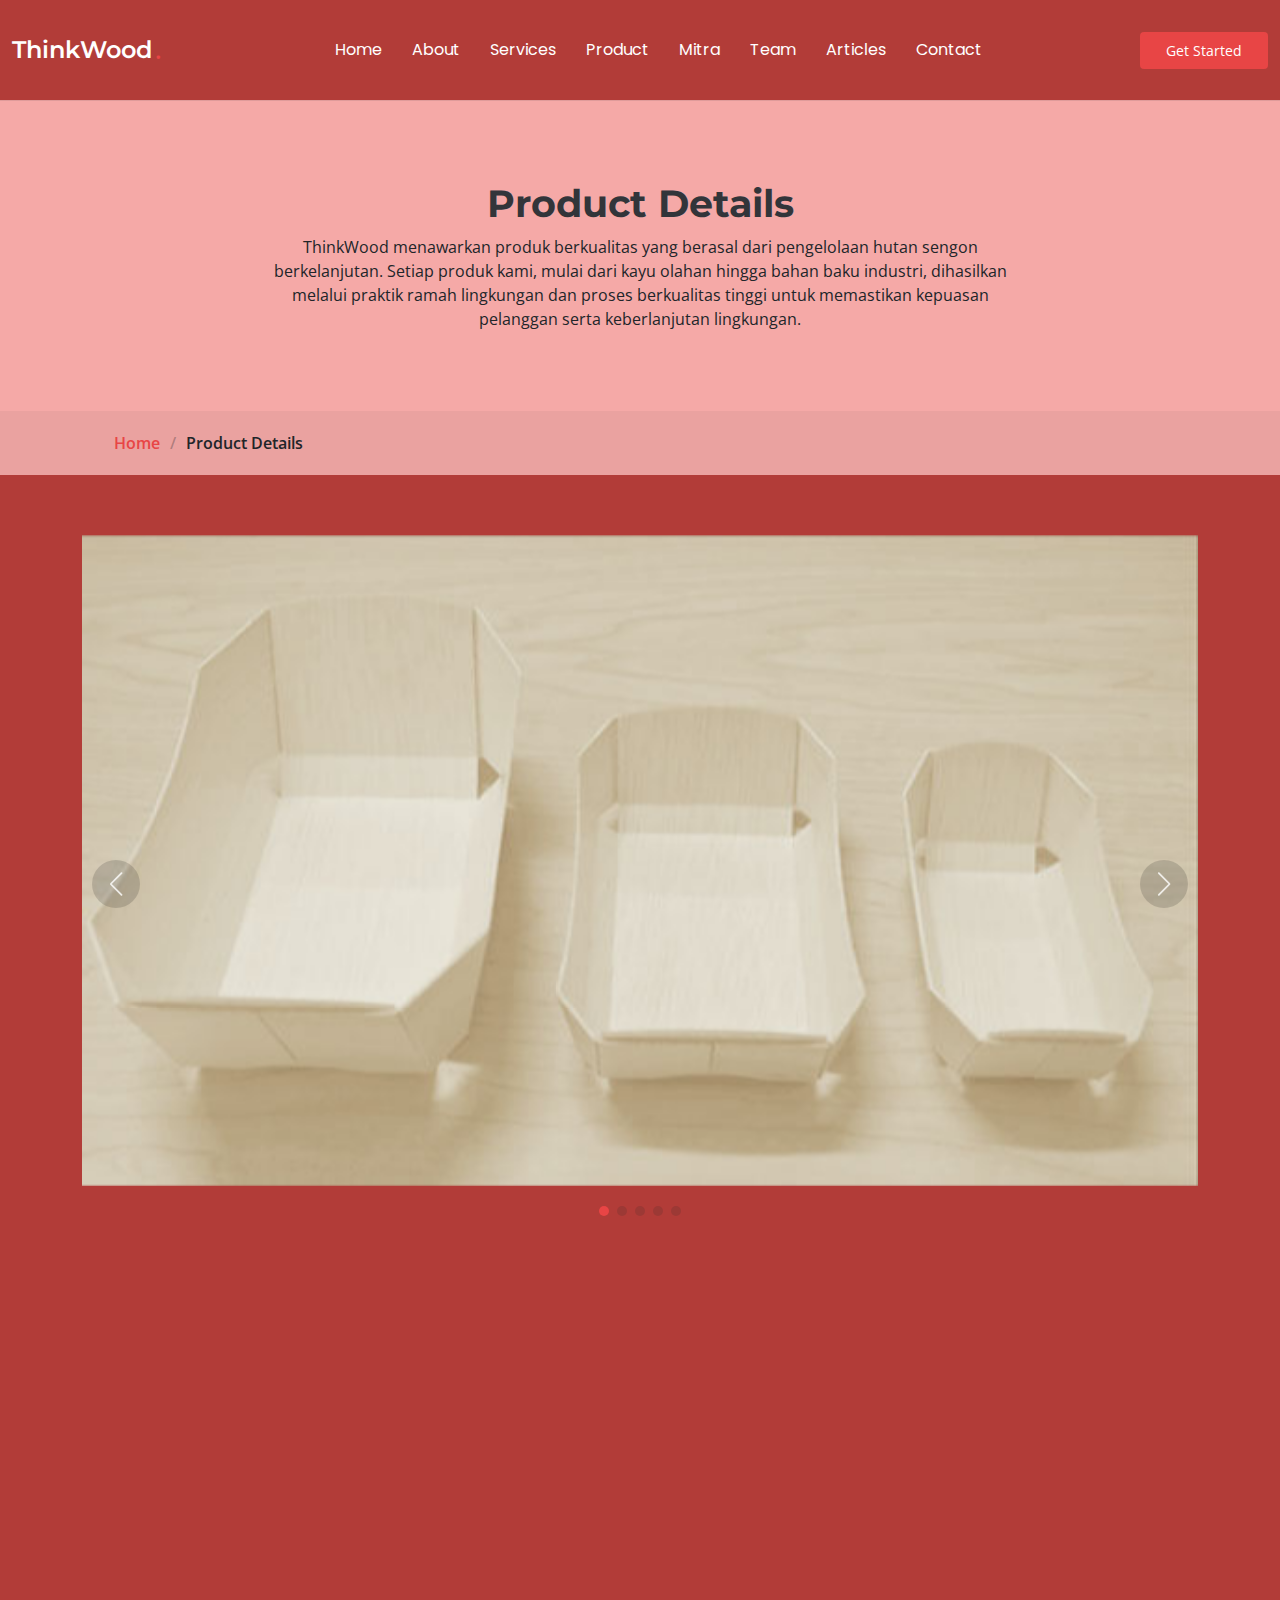
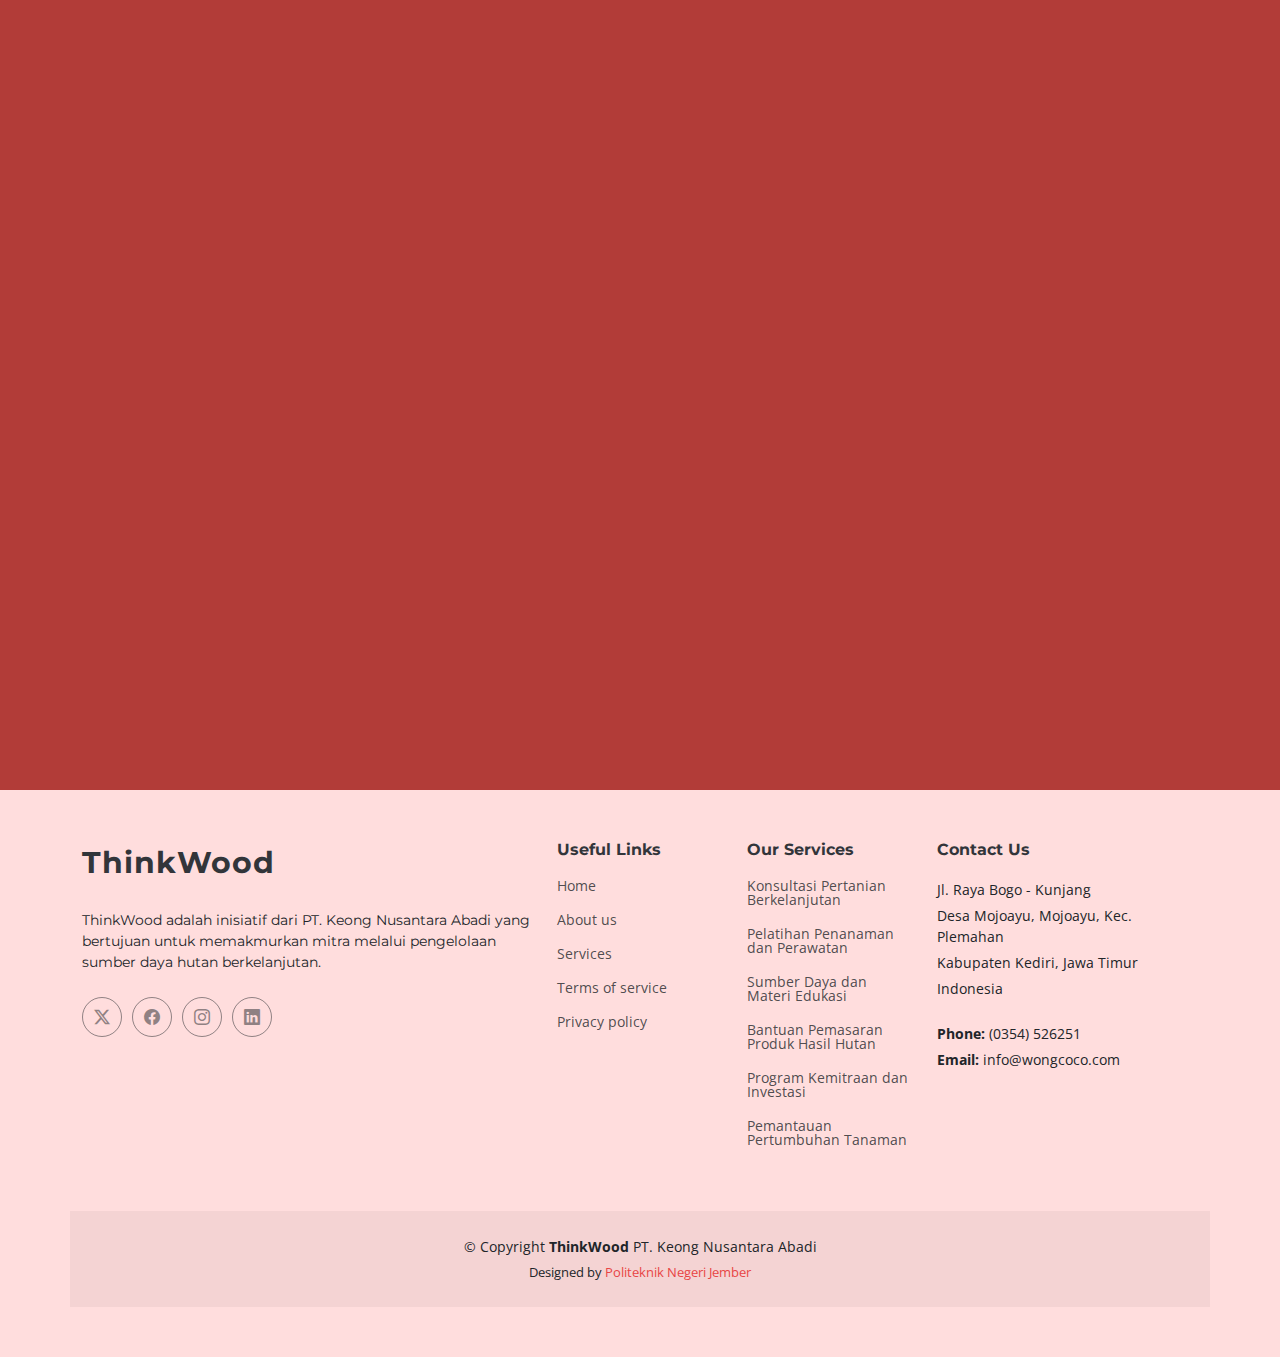
<file: Append/portfolio-details.html>
<!DOCTYPE html>
<html lang="en">

<head>
  <meta charset="utf-8">
  <meta content="width=device-width, initial-scale=1.0" name="viewport">
  <title>Product Details - ThinkWood</title>
  <meta name="description" content="">
  <meta name="keywords" content="">

  <!-- Favicons -->
  <link href="assets/img/twlogo.png" rel="icon">
  <link href="assets/img/twlogo.png" rel="apple-touch-icon">

  <!-- Fonts -->
  <link href="https://fonts.googleapis.com" rel="preconnect">
  <link href="https://fonts.gstatic.com" rel="preconnect" crossorigin>
  <link href="https://fonts.googleapis.com/css2?family=Open+Sans:ital,wght@0,300;0,400;0,500;0,600;0,700;0,800;1,300;1,400;1,500;1,600;1,700;1,800&family=Montserrat:ital,wght@0,100;0,200;0,300;0,400;0,500;0,600;0,700;0,800;0,900;1,100;1,200;1,300;1,400;1,500;1,600;1,700;1,800;1,900&family=Poppins:ital,wght@0,100;0,200;0,300;0,400;0,500;0,600;0,700;0,800;0,900;1,100;1,200;1,300;1,400;1,500;1,600;1,700;1,800;1,900&display=swap" rel="stylesheet">

  <!-- Vendor CSS Files -->
  <link href="assets/vendor/bootstrap/css/bootstrap.min.css" rel="stylesheet">
  <link href="assets/vendor/bootstrap-icons/bootstrap-icons.css" rel="stylesheet">
  <link href="assets/vendor/aos/aos.css" rel="stylesheet">
  <link href="assets/vendor/glightbox/css/glightbox.min.css" rel="stylesheet">
  <link href="assets/vendor/swiper/swiper-bundle.min.css" rel="stylesheet">

  <!-- Main CSS File -->
  <link href="assets/css/main.css" rel="stylesheet">

  <!-- =======================================================
  * Template Name: Append
  * Template URL: https://bootstrapmade.com/append-bootstrap-website-template/
  * Updated: Aug 07 2024 with Bootstrap v5.3.3
  * Author: BootstrapMade.com
  * License: https://bootstrapmade.com/license/
  ======================================================== -->
</head>

<body class="portfolio-details-page" >

  <header id="header" class="header d-flex align-items-center sticky-top" style="background-color: #B23C38;">
    <div class="container-fluid position-relative d-flex align-items-center justify-content-between">

      <a href="index.html" class="logo d-flex align-items-center me-auto me-xl-0">
        <!-- Uncomment the line below if you also wish to use an image logo -->
        <!-- <img src="assets/img/logo.png" alt=""> -->
        <h1 style="color: white;" class="sitename">ThinkWood</h1><span>.</span>
      </a>

      <nav id="navmenu" class="navmenu" >
        <ul>
          <li><a style="color: white;" href="index.html#hero">Home</a></li>
          <li><a style="color: white;" href="index.html#about">About</a></li>
          <li><a  style="color: white;"href="index.html#services">Services</a></li>
          <li><a style="color: white;" href="index.html#portfolio">Product</a></li>
          <li><a  style="color: white;"href="index.html#pricing">Mitra</a></li>
          <li><a style="color: white;" href="index.html#team">Team</a></li>
          <li><a  style="color: white;"href="blog.html">Articles</a></li>
          <li><a style="color: white;" href="index.html#contact">Contact</a></li>
        </ul>
        <i class="mobile-nav-toggle d-xl-none bi bi-list"></i>
      </nav>

      <a class="btn-getstarted" href="index.html#about">Get Started</a>

    </div>
  </header>

  <main class="main">

    <!-- Page Title -->
    <div class="page-title" data-aos="fade" style="background-color: #F5A9A7;">
      <div class="heading">
        <div class="container">
          <div class="row d-flex justify-content-center text-center">
            <div class="col-lg-8">
              <h1 >Product Details</h1>
              <p class="mb-0">ThinkWood menawarkan produk berkualitas yang berasal dari pengelolaan hutan sengon berkelanjutan. Setiap produk kami, mulai dari kayu olahan hingga bahan baku industri, dihasilkan melalui praktik ramah lingkungan dan proses berkualitas tinggi untuk memastikan kepuasan pelanggan serta keberlanjutan lingkungan.</p>
            </div>
          </div>
        </div>
      </div>
      <nav class="breadcrumbs">
        <div class="container">
          <ol>
            <li><a href="index.html">Home</a></li>
            <li class="current">Product Details</li>
          </ol>
        </div>
      </nav>
    </div><!-- End Page Title -->

    <!-- Portfolio Details Section -->
    <section id="portfolio-details" class="portfolio-details section" style="background-color: #B23C38;">

      <div class="container" data-aos="fade-up" >

        <div class="portfolio-details-slider swiper init-swiper">
          <script type="application/json" class="swiper-config">
            {
              "loop": true,
              "speed": 600,
              "autoplay": {
                "delay": 5000
              },
              "slidesPerView": "auto",
              "navigation": {
                "nextEl": ".swiper-button-next",
                "prevEl": ".swiper-button-prev"
              },
              "pagination": {
                "el": ".swiper-pagination",
                "type": "bullets",
                "clickable": true
              }
            }
          </script>
          <div class="swiper-wrapper align-items-center">

            <div class="swiper-slide">
              <img src="assets/img/boatpro3.jpg" alt="">
            </div>

            <div class="swiper-slide">
              <img src="assets/img/collappro2.jpg" alt="">
            </div>

            <div class="swiper-slide">
              <img src="assets/img/fourearspro3.jpg" alt="">
            </div>

            <div class="swiper-slide">
              <img src="assets/img/octagonpro3.jpg" alt="">
            </div>

            <div class="swiper-slide">
              <img src="assets/img/roundovalpro3.jpg" alt="">
            </div>

          </div>
          <div class="swiper-button-prev"></div>
          <div class="swiper-button-next"></div>
          <div class="swiper-pagination"></div>
        </div>

        <div class="row justify-content-between gy-4 mt-4">

          <div class="col-lg-8" data-aos="fade-up">
            <div class="portfolio-description">
              <h2 style="color: white;">ThinkWood Product Category </h2>
              <p style="color: white;">
                ThinkWood menyediakan berbagai produk kemasan kayu berkualitas dengan beberapa kategori pilihan untuk memenuhi kebutuhan industri Anda. Produk kami mencakup kemasan Boat, yang tahan lama untuk pengangkutan barang; Collapsible, yang mudah dibongkar pasang untuk kemudahan penyimpanan; Four Ears, yang menawarkan stabilitas ekstra; serta Octagon, Round, dan Oval, yang dirancang dengan bentuk khusus untuk berbagai jenis komoditas. Semua produk dibuat dari kayu sengon yang diperoleh dari sumber berkelanjutan.
              </p>
              <p style="color: white;">
                Setiap kemasan kayu dari ThinkWood dirancang untuk memberikan perlindungan maksimal terhadap produk Anda, menjaga kualitas dan kesegaran isi di dalamnya. Kami berkomitmen untuk menggunakan bahan baku yang ramah lingkungan dan proses produksi yang berkelanjutan, sehingga Anda dapat merasa baik tentang pilihan kemasan Anda. Dengan desain yang fungsional dan estetis, kemasan kami tidak hanya praktis tetapi juga memberikan nilai tambah bagi brand Anda. Percayakan kebutuhan kemasan Anda kepada ThinkWood dan dukung keberlanjutan dalam setiap langkah.
              </p>

              <div class="testimonial-item" style="background-color: #F5A9A7;">
                <p>
                  <i class="bi bi-quote quote-icon-left"></i>
                  <span style="color: white;">ThinkWood telah mengubah cara kami memandang kemasan kayu. Produk mereka tidak hanya berkualitas tinggi dan estetis, tetapi juga ramah lingkungan. Kami sangat puas dengan ketahanan dan desain inovatif dari kemasan kayu mereka. ThinkWood benar-benar memahami kebutuhan kami dan memberikan solusi yang sempurna untuk bisnis kami. Kami merekomendasikan ThinkWood kepada siapa pun yang mencari produk kemasan yang dapat diandalkan dan berkelanjutan!</span>
                  <i class="bi bi-quote quote-icon-right"></i>
                </p>
                <div>
                  <img src="assets/img/testimonials/testimonials-2.jpg" class="testimonial-img" alt="">
                  <h3 style="color: white;">Sara Wilsson</h3>
                  <h4 style="color: white;">Designer</h4>
                </div>
              </div>

              <p style="color: white;">
                Di ThinkWood, kami menyediakan berbagai kategori kemasan kayu, termasuk boat, collapsible, four ears, octagon, round, dan oval. Setiap desain dirancang untuk memenuhi berbagai kebutuhan penyimpanan dan pengiriman, memastikan bahwa produk Anda tidak hanya aman tetapi juga menarik untuk dilihat. Dengan fokus pada inovasi dan keberlanjutan, kami terus mengembangkan produk baru yang sesuai dengan tren pasar dan preferensi pelanggan. Tim kami siap membantu Anda menemukan solusi kemasan yang paling sesuai dengan visi dan misi bisnis Anda.
              </p>

              <p style="color: white;">
                Dengan dedikasi kami terhadap kualitas dan keberlanjutan, ThinkWood berkomitmen untuk menyediakan produk kemasan kayu yang tidak hanya memenuhi standar tertinggi, tetapi juga berkontribusi pada pelestarian lingkungan. Kami percaya bahwa kemasan yang baik adalah bagian penting dari pengalaman produk yang luar biasa. Mari bergabung dengan kami dalam menciptakan solusi kemasan yang inovatif dan ramah lingkungan untuk masa depan yang lebih baik.
              </p>

            </div>
          </div>

          <div class="col-lg-3" data-aos="fade-up" data-aos-delay="100">
            <div class="portfolio-info">
              <h3 style="color: white;">Project information</h3>
              <ul>
                <li style="color: white;"><strong style="color: white;">Category</strong > Web design</li>
                <li style="color: white;"><strong style="color: white;">Client</strong > ASU Company</li>
                <li style="color: white;"><strong style="color: white;">Project date</strong > 01 March, 2020</li>
                <li><strong style="color: white;">Project URL</strong> <a  style="color: white;" href="#">www.example.com</a></li>
                <li><a style="color: white;" href="#" class="btn-visit align-self-start">Visit Website</a></li>
              </ul>
            </div>
          </div>

        </div>

      </div>

    </section><!-- /Portfolio Details Section -->

  </main>

  <footer id="footer" class="footer position-relative light-background" style="background-color:#FFDDDD">

    <div class="container footer-top">
      <div class="row gy-4">
        <div class="col-lg-5 col-md-12 footer-about">
          <a href="index.html" class="logo d-flex align-items-center">
            <span class="sitename">ThinkWood</span>
          </a>
          <p>ThinkWood adalah inisiatif dari PT. Keong Nusantara Abadi yang bertujuan untuk memakmurkan mitra melalui pengelolaan sumber daya hutan berkelanjutan.</p>
          <div class="social-links d-flex mt-4">
            <a href="https://x.com/wongcoco_id"><i class="bi bi-twitter-x"></i></a>
            <a href="https://www.facebook.com/wongcoco.id"><i class="bi bi-facebook"></i></a>
            <a href="https://www.instagram.com/wongcoco.id?igsh=MXRldjhxMWtuNTI5aA=="><i class="bi bi-instagram"></i></a>
            <a href="https://id.linkedin.com/company/pt-keong-nusantara-abadi-wong-coco"><i class="bi bi-linkedin"></i></a>
          </div>
        </div>

        <div class="col-lg-2 col-6 footer-links">
          <h4>Useful Links</h4>
          <ul>
            <li><a href="#">Home</a></li>
            <li><a href="#">About us</a></li>
            <li><a href="#">Services</a></li>
            <li><a href="#">Terms of service</a></li>
            <li><a href="#">Privacy policy</a></li>
          </ul>
        </div>

        <div class="col-lg-2 col-6 footer-links">
          <h4>Our Services</h4>
          <ul>
            <li><a href="#">Konsultasi Pertanian Berkelanjutan</a></li>
            <li><a href="#">Pelatihan Penanaman dan Perawatan</a></li>
            <li><a href="#">Sumber Daya dan Materi Edukasi</a></li>
            <li><a href="#">Bantuan Pemasaran Produk Hasil Hutan</a></li>
            <li><a href="#">Program Kemitraan dan Investasi</a></li>
            <li><a href="#">Pemantauan Pertumbuhan Tanaman</a></li>
          </ul>
        </div>

        <div class="col-lg-3 col-md-12 footer-contact text-center text-md-start">
          <h4>Contact Us</h4>
          <p>Jl. Raya Bogo - Kunjang</p>
          <p>Desa Mojoayu, Mojoayu, Kec. Plemahan</p>
          <p>Kabupaten Kediri, Jawa Timur</p>
          <p>Indonesia</p>
          <p class="mt-4"><strong>Phone:</strong> <span>(0354) 526251</span></p>
          <p><strong>Email:</strong> <span>info@wongcoco.com</span></p>
        </div>

      </div>
    </div>

    <div class="container copyright text-center mt-4">
      <p>© <span>Copyright</span> <strong class="sitename">ThinkWood</strong> <span>PT. Keong Nusantara Abadi</span></p>
      <div class="credits">
        <!-- All the links in the footer should remain intact. -->
        <!-- You can delete the links only if you've purchased the pro version. -->
        <!-- Licensing information: https://bootstrapmade.com/license/ -->
        <!-- Purchase the pro version with working PHP/AJAX contact form: [buy-url] -->
        Designed by <a href="https://bootstrapmade.com/">Politeknik Negeri Jember</a>
      </div>
    </div>

  </footer>

  <!-- Scroll Top -->
  <a href="#" id="scroll-top" class="scroll-top d-flex align-items-center justify-content-center"><i class="bi bi-arrow-up-short"></i></a>

  <!-- Preloader -->
  <div id="preloader"></div>

  <!-- Vendor JS Files -->
  <script src="assets/vendor/bootstrap/js/bootstrap.bundle.min.js"></script>
  <script src="assets/vendor/php-email-form/validate.js"></script>
  <script src="assets/vendor/aos/aos.js"></script>
  <script src="assets/vendor/glightbox/js/glightbox.min.js"></script>
  <script src="assets/vendor/purecounter/purecounter_vanilla.js"></script>
  <script src="assets/vendor/imagesloaded/imagesloaded.pkgd.min.js"></script>
  <script src="assets/vendor/isotope-layout/isotope.pkgd.min.js"></script>
  <script src="assets/vendor/swiper/swiper-bundle.min.js"></script>

  <!-- Main JS File -->
  <script src="assets/js/main.js"></script>

</body>

</html>
</file>
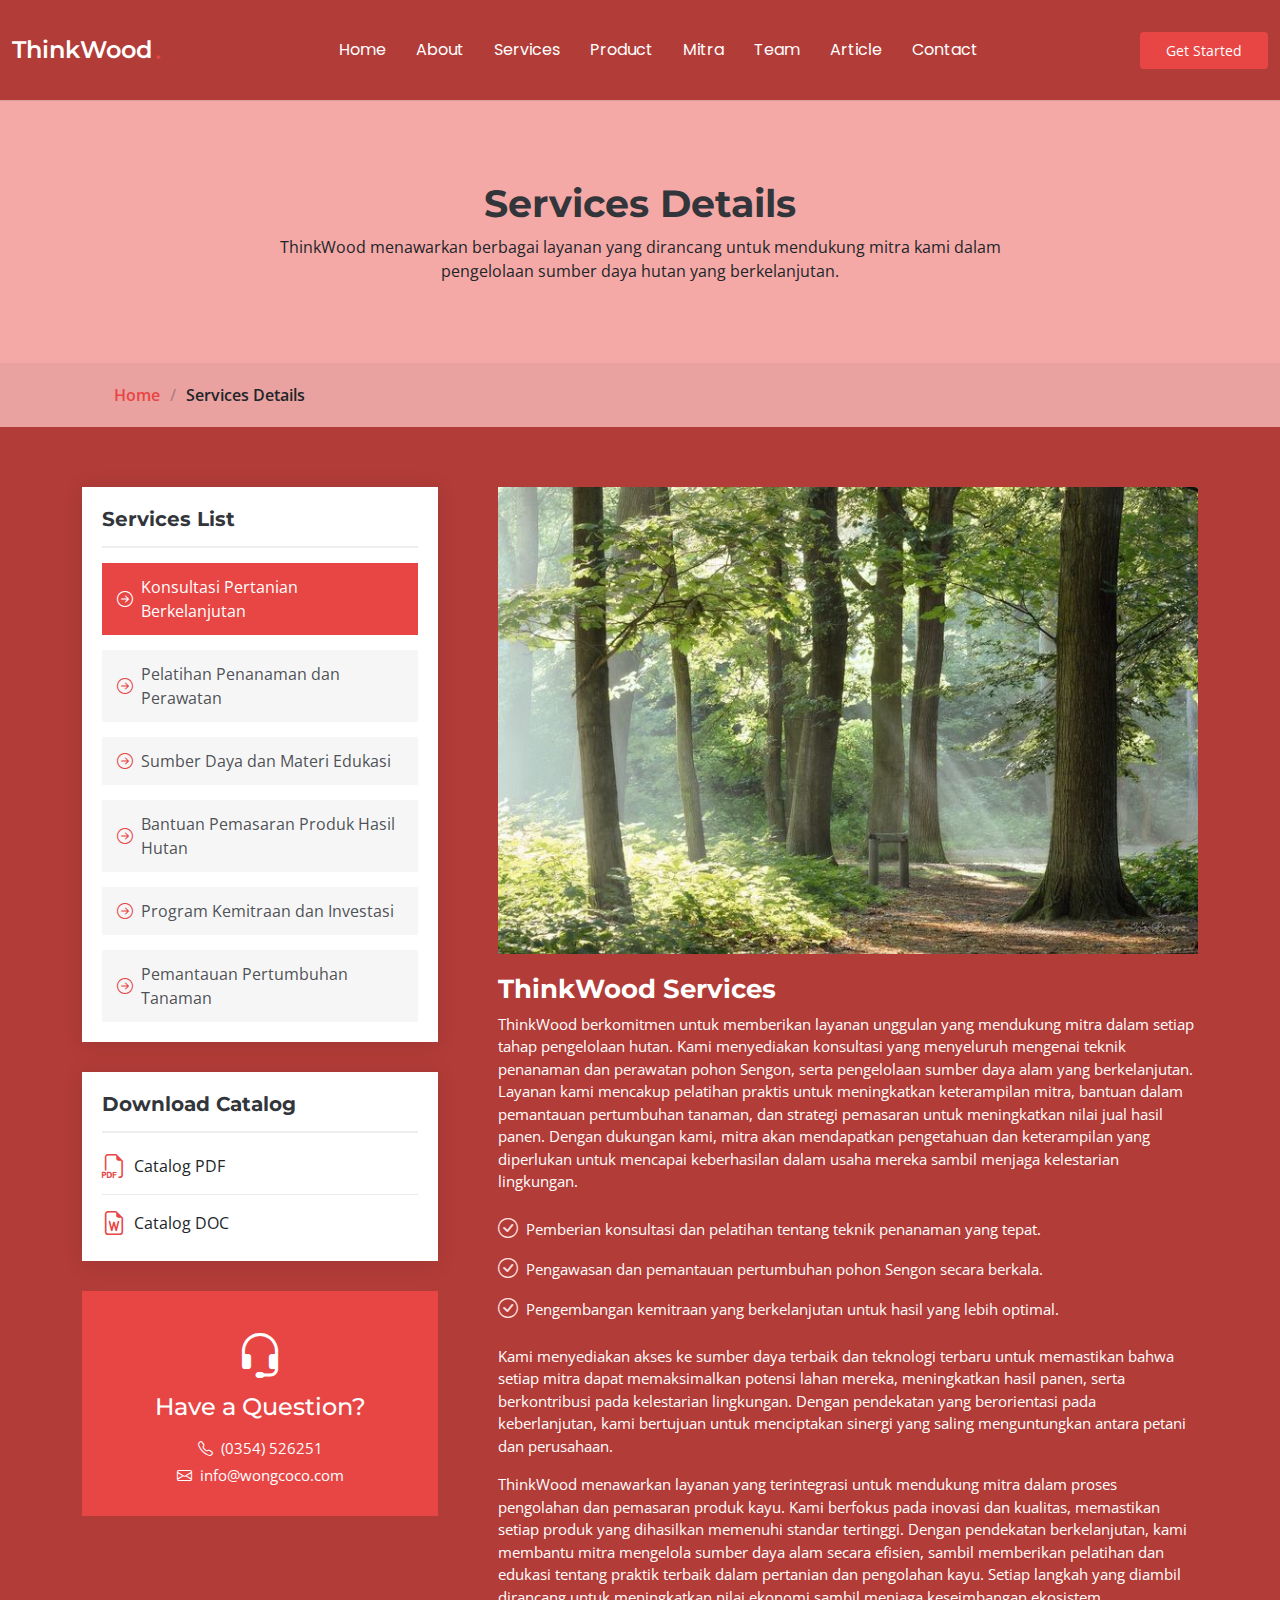
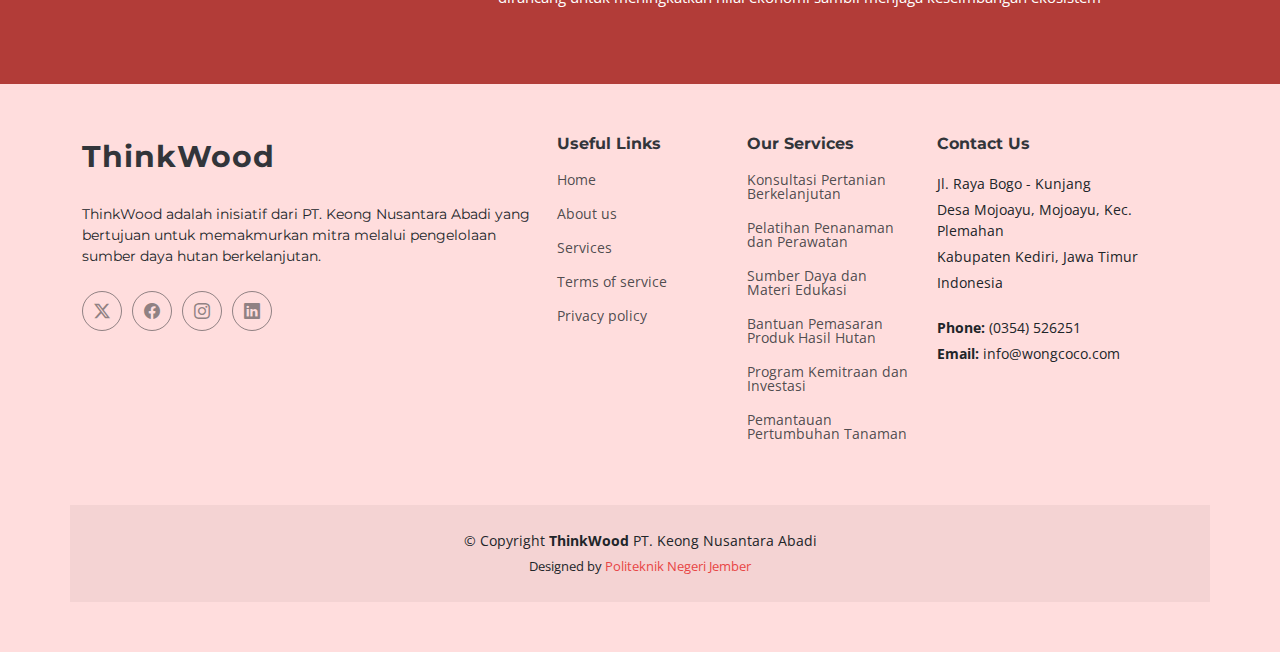
<file: Append/services-details.html>
<!DOCTYPE html>
<html lang="en">

<head>
  <meta charset="utf-8">
  <meta content="width=device-width, initial-scale=1.0" name="viewport">
  <title>Services Details - ThinkWood</title>
  <meta name="description" content="">
  <meta name="keywords" content="">

  <!-- Favicons -->
  <link href="assets/img/twlogo.png" rel="icon">
  <link href="assets/img/twlogo.png" rel="apple-touch-icon">

  <!-- Fonts -->
  <link href="https://fonts.googleapis.com" rel="preconnect">
  <link href="https://fonts.gstatic.com" rel="preconnect" crossorigin>
  <link href="https://fonts.googleapis.com/css2?family=Open+Sans:ital,wght@0,300;0,400;0,500;0,600;0,700;0,800;1,300;1,400;1,500;1,600;1,700;1,800&family=Montserrat:ital,wght@0,100;0,200;0,300;0,400;0,500;0,600;0,700;0,800;0,900;1,100;1,200;1,300;1,400;1,500;1,600;1,700;1,800;1,900&family=Poppins:ital,wght@0,100;0,200;0,300;0,400;0,500;0,600;0,700;0,800;0,900;1,100;1,200;1,300;1,400;1,500;1,600;1,700;1,800;1,900&display=swap" rel="stylesheet">

  <!-- Vendor CSS Files -->
  <link href="assets/vendor/bootstrap/css/bootstrap.min.css" rel="stylesheet">
  <link href="assets/vendor/bootstrap-icons/bootstrap-icons.css" rel="stylesheet">
  <link href="assets/vendor/aos/aos.css" rel="stylesheet">
  <link href="assets/vendor/glightbox/css/glightbox.min.css" rel="stylesheet">
  <link href="assets/vendor/swiper/swiper-bundle.min.css" rel="stylesheet">

  <!-- Main CSS File -->
  <link href="assets/css/main.css" rel="stylesheet">

  <!-- =======================================================
  * Template Name: Append
  * Template URL: https://bootstrapmade.com/append-bootstrap-website-template/
  * Updated: Aug 07 2024 with Bootstrap v5.3.3
  * Author: BootstrapMade.com
  * License: https://bootstrapmade.com/license/
  ======================================================== -->
</head>

<body class="services-details-page">

  <header id="header" class="header d-flex align-items-center sticky-top" style="background-color: #B23C38;">
    <div class="container-fluid position-relative d-flex align-items-center justify-content-between">

      <a href="index.html" class="logo d-flex align-items-center me-auto me-xl-0">
        <!-- Uncomment the line below if you also wish to use an image logo -->
        <!-- <img src="assets/img/logo.png" alt=""> -->
        <h1 style="color: white;" class="sitename">ThinkWood</h1><span>.</span>
      </a>

      <nav id="navmenu" class="navmenu">
        <ul>
          <li><a style="color: white;" href="index.html#hero">Home</a></li>
          <li><a style="color: white;" href="index.html#about">About</a></li>
          <li><a style="color: white;" href="index.html#services">Services</a></li>
          <li><a style="color: white;" href="index.html#portfolio">Product</a></li>
          <li><a style="color: white;" href="index.html#pricing">Mitra</a></li>
          <li><a style="color: white;" href="index.html#team">Team</a></li>
          <li><a style="color: white;" href="blog.html">Article</a></li>
          <li><a style="color: white;" href="index.html#contact">Contact</a></li>
        </ul>
        <i class="mobile-nav-toggle d-xl-none bi bi-list"></i>
      </nav>

      <a class="btn-getstarted" href="index.html#about">Get Started</a>

    </div>
  </header>

  <main class="main">

    <!-- Page Title -->
    <div class="page-title" data-aos="fade" style="background-color: #F5A9A7;">
      <div class="heading">
        <div class="container">
          <div class="row d-flex justify-content-center text-center">
            <div class="col-lg-8">
              <h1>Services Details</h1>
              <p class="mb-0">ThinkWood menawarkan berbagai layanan yang dirancang untuk mendukung mitra kami dalam pengelolaan sumber daya hutan yang berkelanjutan. </p>
            </div>
          </div>
        </div>
      </div>
      <nav class="breadcrumbs">
        <div class="container">
          <ol>
            <li><a href="index.html">Home</a></li>
            <li class="current">Services Details</li>
          </ol>
        </div>
      </nav>
    </div><!-- End Page Title -->

    <!-- Service Details Section -->
    <section id="service-details" class="service-details section" style="background-color: #B23C38;">

      <div class="container">

        <div class="row gy-5">

          <div class="col-lg-4" data-aos="fade-up" data-aos-delay="100">

            <div class="service-box">
              <h4>Services List</h4>
              <div class="services-list">
                <a href="#" class="active"><i class="bi bi-arrow-right-circle"></i><span>Konsultasi Pertanian Berkelanjutan</span></a>
                <a href="#"><i class="bi bi-arrow-right-circle"></i><span>Pelatihan Penanaman dan Perawatan</span></a>
                <a href="#"><i class="bi bi-arrow-right-circle"></i><span>Sumber Daya dan Materi Edukasi</span></a>
                <a href="#"><i class="bi bi-arrow-right-circle"></i><span>Bantuan Pemasaran Produk Hasil Hutan</span></a>
                <a href="#"><i class="bi bi-arrow-right-circle"></i><span>Program Kemitraan dan Investasi</span></a>
                <a href="#"><i class="bi bi-arrow-right-circle"></i><span>Pemantauan Pertumbuhan Tanaman</span></a>
              </div>
            </div><!-- End Services List -->

            <div class="service-box">
              <h4>Download Catalog</h4>
              <div class="download-catalog">
                <a href="#"><i class="bi bi-filetype-pdf"></i><span>Catalog PDF</span></a>
                <a href="#"><i class="bi bi-file-earmark-word"></i><span>Catalog DOC</span></a>
              </div>
            </div><!-- End Services List -->

            <div class="help-box d-flex flex-column justify-content-center align-items-center">
              <i class="bi bi-headset help-icon"></i>
              <h4>Have a Question?</h4>
              <p class="d-flex align-items-center mt-2 mb-0"><i class="bi bi-telephone me-2"></i> <span>(0354) 526251</span></p>
              <p class="d-flex align-items-center mt-1 mb-0"><i class="bi bi-envelope me-2"></i> <a href="mailto:info@wongcoco.comm">info@wongcoco.com</a></p>
            </div>

          </div>

          <div class="col-lg-8 ps-lg-5" data-aos="fade-up" data-aos-delay="200">
            <img src="assets/img/bg_sengon.jpg" alt="" class="img-fluid services-img">
            <h3 style="color: white;">ThinkWood Services</h3>
            <p style="color: white;">
              ThinkWood berkomitmen untuk memberikan layanan unggulan yang mendukung mitra dalam setiap tahap pengelolaan hutan. Kami menyediakan konsultasi yang menyeluruh mengenai teknik penanaman dan perawatan pohon Sengon, serta pengelolaan sumber daya alam yang berkelanjutan. Layanan kami mencakup pelatihan praktis untuk meningkatkan keterampilan mitra, bantuan dalam pemantauan pertumbuhan tanaman, dan strategi pemasaran untuk meningkatkan nilai jual hasil panen. Dengan dukungan kami, mitra akan mendapatkan pengetahuan dan keterampilan yang diperlukan untuk mencapai keberhasilan dalam usaha mereka sambil menjaga kelestarian lingkungan.
            </p>
            <ul>
              <li><i style="color: #FFDDDD;"class="bi bi-check-circle"></i> <span style="color: white;">Pemberian konsultasi dan pelatihan tentang teknik penanaman yang tepat.</span></li>
              <li><i style="color: #FFDDDD;" class="bi bi-check-circle"></i> <span style="color: white;">Pengawasan dan pemantauan pertumbuhan pohon Sengon secara berkala.</span></li>
              <li><i style="color: #FFDDDD;"class="bi bi-check-circle"></i> <span style="color: white;">Pengembangan kemitraan yang berkelanjutan untuk hasil yang lebih optimal.</span></li>
            </ul>
            <p style="color: white;">
              Kami menyediakan akses ke sumber daya terbaik dan teknologi terbaru untuk memastikan bahwa setiap mitra dapat memaksimalkan potensi lahan mereka, meningkatkan hasil panen, serta berkontribusi pada kelestarian lingkungan. Dengan pendekatan yang berorientasi pada keberlanjutan, kami bertujuan untuk menciptakan sinergi yang saling menguntungkan antara petani dan perusahaan.
            </p>
            <p style="color: white;">
              ThinkWood menawarkan layanan yang terintegrasi untuk mendukung mitra dalam proses pengolahan dan pemasaran produk kayu. Kami berfokus pada inovasi dan kualitas, memastikan setiap produk yang dihasilkan memenuhi standar tertinggi. Dengan pendekatan berkelanjutan, kami membantu mitra mengelola sumber daya alam secara efisien, sambil memberikan pelatihan dan edukasi tentang praktik terbaik dalam pertanian dan pengolahan kayu. Setiap langkah yang diambil dirancang untuk meningkatkan nilai ekonomi sambil menjaga keseimbangan ekosistem
            </p>
          </div>

        </div>

      </div>

    </section><!-- /Service Details Section -->

  </main>

  <footer id="footer" class="footer position-relative light-background" style="background-color:#FFDDDD">

    <div class="container footer-top">
      <div class="row gy-4">
        <div class="col-lg-5 col-md-12 footer-about">
          <a href="index.html" class="logo d-flex align-items-center">
            <span class="sitename">ThinkWood</span>
          </a>
          <p>ThinkWood adalah inisiatif dari PT. Keong Nusantara Abadi yang bertujuan untuk memakmurkan mitra melalui pengelolaan sumber daya hutan berkelanjutan.</p>
          <div class="social-links d-flex mt-4">
            <a href="https://x.com/wongcoco_id"><i class="bi bi-twitter-x"></i></a>
            <a href="https://www.facebook.com/wongcoco.id"><i class="bi bi-facebook"></i></a>
            <a href="https://www.instagram.com/wongcoco.id?igsh=MXRldjhxMWtuNTI5aA=="><i class="bi bi-instagram"></i></a>
            <a href="https://id.linkedin.com/company/pt-keong-nusantara-abadi-wong-coco"><i class="bi bi-linkedin"></i></a>
          </div>
        </div>

        <div class="col-lg-2 col-6 footer-links">
          <h4>Useful Links</h4>
          <ul>
            <li><a href="#">Home</a></li>
            <li><a href="#">About us</a></li>
            <li><a href="#">Services</a></li>
            <li><a href="#">Terms of service</a></li>
            <li><a href="#">Privacy policy</a></li>
          </ul>
        </div>

        <div class="col-lg-2 col-6 footer-links">
          <h4>Our Services</h4>
          <ul>
            <li><a href="#">Konsultasi Pertanian Berkelanjutan</a></li>
            <li><a href="#">Pelatihan Penanaman dan Perawatan</a></li>
            <li><a href="#">Sumber Daya dan Materi Edukasi</a></li>
            <li><a href="#">Bantuan Pemasaran Produk Hasil Hutan</a></li>
            <li><a href="#">Program Kemitraan dan Investasi</a></li>
            <li><a href="#">Pemantauan Pertumbuhan Tanaman</a></li>
          </ul>
        </div>

        <div class="col-lg-3 col-md-12 footer-contact text-center text-md-start">
          <h4>Contact Us</h4>
          <p>Jl. Raya Bogo - Kunjang</p>
          <p>Desa Mojoayu, Mojoayu, Kec. Plemahan</p>
          <p>Kabupaten Kediri, Jawa Timur</p>
          <p>Indonesia</p>
          <p class="mt-4"><strong>Phone:</strong> <span>(0354) 526251</span></p>
          <p><strong>Email:</strong> <span>info@wongcoco.com</span></p>
        </div>

      </div>
    </div>

    <div class="container copyright text-center mt-4">
      <p>© <span>Copyright</span> <strong class="sitename">ThinkWood</strong> <span>PT. Keong Nusantara Abadi</span></p>
      <div class="credits">
        <!-- All the links in the footer should remain intact. -->
        <!-- You can delete the links only if you've purchased the pro version. -->
        <!-- Licensing information: https://bootstrapmade.com/license/ -->
        <!-- Purchase the pro version with working PHP/AJAX contact form: [buy-url] -->
        Designed by <a href="https://bootstrapmade.com/">Politeknik Negeri Jember</a>
      </div>
    </div>

  </footer>

  <!-- Scroll Top -->
  <a href="#" id="scroll-top" class="scroll-top d-flex align-items-center justify-content-center"><i class="bi bi-arrow-up-short"></i></a>

  <!-- Preloader -->
  <div id="preloader"></div>

  <!-- Vendor JS Files -->
  <script src="assets/vendor/bootstrap/js/bootstrap.bundle.min.js"></script>
  <script src="assets/vendor/php-email-form/validate.js"></script>
  <script src="assets/vendor/aos/aos.js"></script>
  <script src="assets/vendor/glightbox/js/glightbox.min.js"></script>
  <script src="assets/vendor/purecounter/purecounter_vanilla.js"></script>
  <script src="assets/vendor/imagesloaded/imagesloaded.pkgd.min.js"></script>
  <script src="assets/vendor/isotope-layout/isotope.pkgd.min.js"></script>
  <script src="assets/vendor/swiper/swiper-bundle.min.js"></script>

  <!-- Main JS File -->
  <script src="assets/js/main.js"></script>

</body>

</html>
</file>
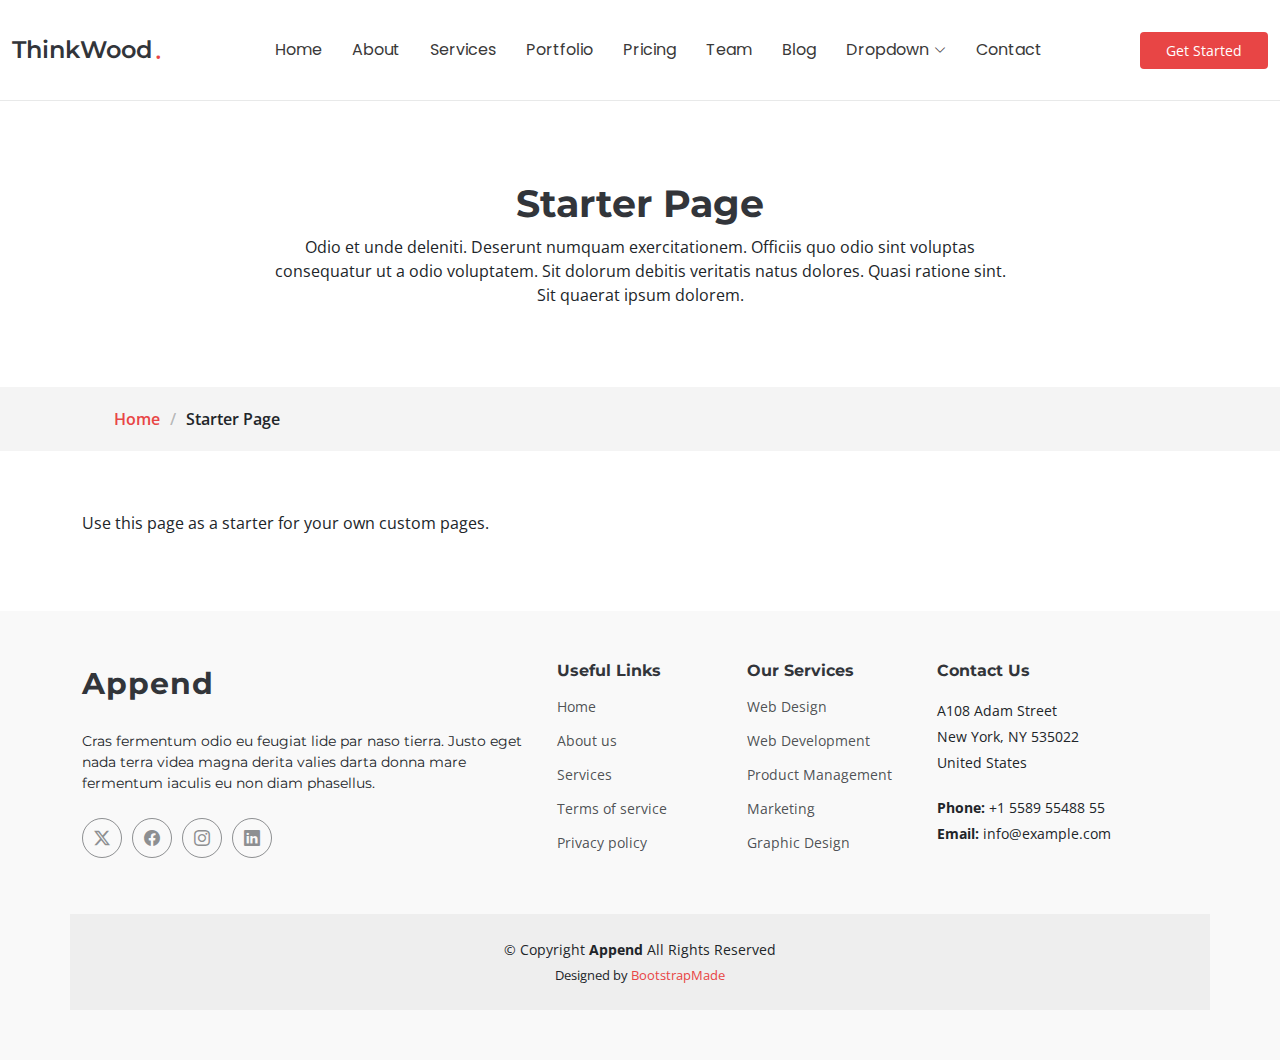
<file: Append/starter-page.html>
<!DOCTYPE html>
<html lang="en">

<head>
  <meta charset="utf-8">
  <meta content="width=device-width, initial-scale=1.0" name="viewport">
  <title>Starter Page - Append Bootstrap Template</title>
  <meta name="description" content="">
  <meta name="keywords" content="">

  <!-- Favicons -->
  <link href="assets/img/favicon.png" rel="icon">
  <link href="assets/img/apple-touch-icon.png" rel="apple-touch-icon">

  <!-- Fonts -->
  <link href="https://fonts.googleapis.com" rel="preconnect">
  <link href="https://fonts.gstatic.com" rel="preconnect" crossorigin>
  <link href="https://fonts.googleapis.com/css2?family=Open+Sans:ital,wght@0,300;0,400;0,500;0,600;0,700;0,800;1,300;1,400;1,500;1,600;1,700;1,800&family=Montserrat:ital,wght@0,100;0,200;0,300;0,400;0,500;0,600;0,700;0,800;0,900;1,100;1,200;1,300;1,400;1,500;1,600;1,700;1,800;1,900&family=Poppins:ital,wght@0,100;0,200;0,300;0,400;0,500;0,600;0,700;0,800;0,900;1,100;1,200;1,300;1,400;1,500;1,600;1,700;1,800;1,900&display=swap" rel="stylesheet">

  <!-- Vendor CSS Files -->
  <link href="assets/vendor/bootstrap/css/bootstrap.min.css" rel="stylesheet">
  <link href="assets/vendor/bootstrap-icons/bootstrap-icons.css" rel="stylesheet">
  <link href="assets/vendor/aos/aos.css" rel="stylesheet">
  <link href="assets/vendor/glightbox/css/glightbox.min.css" rel="stylesheet">
  <link href="assets/vendor/swiper/swiper-bundle.min.css" rel="stylesheet">

  <!-- Main CSS File -->
  <link href="assets/css/main.css" rel="stylesheet">

  <!-- =======================================================
  * Template Name: Append
  * Template URL: https://bootstrapmade.com/append-bootstrap-website-template/
  * Updated: Aug 07 2024 with Bootstrap v5.3.3
  * Author: BootstrapMade.com
  * License: https://bootstrapmade.com/license/
  ======================================================== -->
</head>

<body class="starter-page-page">

  <header id="header" class="header d-flex align-items-center sticky-top">
    <div class="container-fluid position-relative d-flex align-items-center justify-content-between">

      <a href="index.html" class="logo d-flex align-items-center me-auto me-xl-0">
        <!-- Uncomment the line below if you also wish to use an image logo -->
        <!-- <img src="assets/img/logo.png" alt=""> -->
        <h1 class="sitename">ThinkWood</h1><span>.</span>
      </a>

      <nav id="navmenu" class="navmenu">
        <ul>
          <li><a href="index.html#hero">Home</a></li>
          <li><a href="index.html#about">About</a></li>
          <li><a href="index.html#services">Services</a></li>
          <li><a href="index.html#portfolio">Portfolio</a></li>
          <li><a href="index.html#pricing">Pricing</a></li>
          <li><a href="index.html#team">Team</a></li>
          <li><a href="blog.html">Blog</a></li>
          <li class="dropdown"><a href="#"><span>Dropdown</span> <i class="bi bi-chevron-down toggle-dropdown"></i></a>
            <ul>
              <li><a href="#">Dropdown 1</a></li>
              <li class="dropdown"><a href="#"><span>Deep Dropdown</span> <i class="bi bi-chevron-down toggle-dropdown"></i></a>
                <ul>
                  <li><a href="#">Deep Dropdown 1</a></li>
                  <li><a href="#">Deep Dropdown 2</a></li>
                  <li><a href="#">Deep Dropdown 3</a></li>
                  <li><a href="#">Deep Dropdown 4</a></li>
                  <li><a href="#">Deep Dropdown 5</a></li>
                </ul>
              </li>
              <li><a href="#">Dropdown 2</a></li>
              <li><a href="#">Dropdown 3</a></li>
              <li><a href="#">Dropdown 4</a></li>
            </ul>
          </li>
          <li><a href="index.html#contact">Contact</a></li>
        </ul>
        <i class="mobile-nav-toggle d-xl-none bi bi-list"></i>
      </nav>

      <a class="btn-getstarted" href="index.html#about">Get Started</a>

    </div>
  </header>

  <main class="main">

    <!-- Page Title -->
    <div class="page-title" data-aos="fade">
      <div class="heading">
        <div class="container">
          <div class="row d-flex justify-content-center text-center">
            <div class="col-lg-8">
              <h1>Starter Page</h1>
              <p class="mb-0">Odio et unde deleniti. Deserunt numquam exercitationem. Officiis quo odio sint voluptas consequatur ut a odio voluptatem. Sit dolorum debitis veritatis natus dolores. Quasi ratione sint. Sit quaerat ipsum dolorem.</p>
            </div>
          </div>
        </div>
      </div>
      <nav class="breadcrumbs">
        <div class="container">
          <ol>
            <li><a href="index.html">Home</a></li>
            <li class="current">Starter Page</li>
          </ol>
        </div>
      </nav>
    </div><!-- End Page Title -->

    <!-- Starter Section Section -->
    <section id="starter-section" class="starter-section section">

      <div class="container" data-aos="fade-up">
        <p>Use this page as a starter for your own custom pages.</p>
      </div>

    </section><!-- /Starter Section Section -->

  </main>

  <footer id="footer" class="footer position-relative light-background">

    <div class="container footer-top">
      <div class="row gy-4">
        <div class="col-lg-5 col-md-12 footer-about">
          <a href="index.html" class="logo d-flex align-items-center">
            <span class="sitename">Append</span>
          </a>
          <p>Cras fermentum odio eu feugiat lide par naso tierra. Justo eget nada terra videa magna derita valies darta donna mare fermentum iaculis eu non diam phasellus.</p>
          <div class="social-links d-flex mt-4">
            <a href=""><i class="bi bi-twitter-x"></i></a>
            <a href=""><i class="bi bi-facebook"></i></a>
            <a href=""><i class="bi bi-instagram"></i></a>
            <a href=""><i class="bi bi-linkedin"></i></a>
          </div>
        </div>

        <div class="col-lg-2 col-6 footer-links">
          <h4>Useful Links</h4>
          <ul>
            <li><a href="#">Home</a></li>
            <li><a href="#">About us</a></li>
            <li><a href="#">Services</a></li>
            <li><a href="#">Terms of service</a></li>
            <li><a href="#">Privacy policy</a></li>
          </ul>
        </div>

        <div class="col-lg-2 col-6 footer-links">
          <h4>Our Services</h4>
          <ul>
            <li><a href="#">Web Design</a></li>
            <li><a href="#">Web Development</a></li>
            <li><a href="#">Product Management</a></li>
            <li><a href="#">Marketing</a></li>
            <li><a href="#">Graphic Design</a></li>
          </ul>
        </div>

        <div class="col-lg-3 col-md-12 footer-contact text-center text-md-start">
          <h4>Contact Us</h4>
          <p>A108 Adam Street</p>
          <p>New York, NY 535022</p>
          <p>United States</p>
          <p class="mt-4"><strong>Phone:</strong> <span>+1 5589 55488 55</span></p>
          <p><strong>Email:</strong> <span>info@example.com</span></p>
        </div>

      </div>
    </div>

    <div class="container copyright text-center mt-4">
      <p>© <span>Copyright</span> <strong class="sitename">Append</strong> <span>All Rights Reserved</span></p>
      <div class="credits">
        <!-- All the links in the footer should remain intact. -->
        <!-- You can delete the links only if you've purchased the pro version. -->
        <!-- Licensing information: https://bootstrapmade.com/license/ -->
        <!-- Purchase the pro version with working PHP/AJAX contact form: [buy-url] -->
        Designed by <a href="https://bootstrapmade.com/">BootstrapMade</a>
      </div>
    </div>

  </footer>

  <!-- Scroll Top -->
  <a href="#" id="scroll-top" class="scroll-top d-flex align-items-center justify-content-center"><i class="bi bi-arrow-up-short"></i></a>

  <!-- Preloader -->
  <div id="preloader"></div>

  <!-- Vendor JS Files -->
  <script src="assets/vendor/bootstrap/js/bootstrap.bundle.min.js"></script>
  <script src="assets/vendor/php-email-form/validate.js"></script>
  <script src="assets/vendor/aos/aos.js"></script>
  <script src="assets/vendor/glightbox/js/glightbox.min.js"></script>
  <script src="assets/vendor/purecounter/purecounter_vanilla.js"></script>
  <script src="assets/vendor/imagesloaded/imagesloaded.pkgd.min.js"></script>
  <script src="assets/vendor/isotope-layout/isotope.pkgd.min.js"></script>
  <script src="assets/vendor/swiper/swiper-bundle.min.js"></script>

  <!-- Main JS File -->
  <script src="assets/js/main.js"></script>

</body>

</html>
</file>
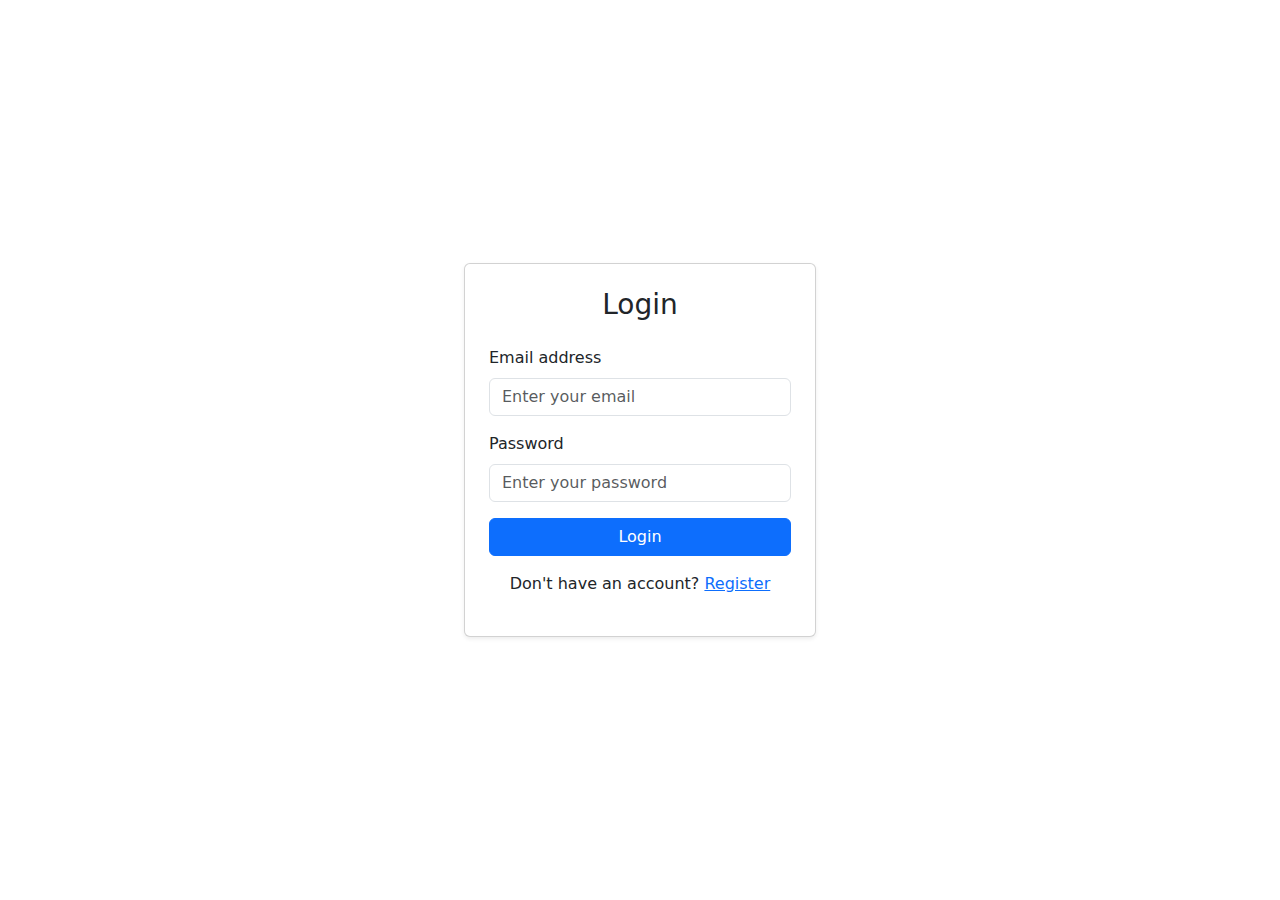
<file: bootstrap/login.html>
<!DOCTYPE html>
<html lang="en">
<head>
    <meta charset="UTF-8">
    <meta name="viewport" content="width=device-width, initial-scale=1.0">
    <title>Login</title>
    <!-- Bootstrap CSS -->
    <link href="https://cdn.jsdelivr.net/npm/bootstrap@5.3.0-alpha1/dist/css/bootstrap.min.css" rel="stylesheet">
</head>
<body>
    <div class="container d-flex justify-content-center align-items-center min-vh-100">
        <div class="card shadow-sm p-4" style="width: 22rem;">
            <h3 class="text-center mb-4">Login</h3>
            <form>
                <div class="mb-3">
                    <label for="email" class="form-label">Email address</label>
                    <input type="email" class="form-control" id="email" placeholder="Enter your email">
                </div>
                <div class="mb-3">
                    <label for="password" class="form-label">Password</label>
                    <input type="password" class="form-control" id="password" placeholder="Enter your password">
                </div>
                <div class="d-grid">
                    <button type="submit" class="btn btn-primary">Login</button>
                </div>
            </form>
            <div class="text-center mt-3">
                <p>Don't have an account? <a href="#">Register</a></p>
            </div>
        </div>
    </div>

    <!-- Bootstrap JS (optional, for interactive components) -->
    <script src="https://cdn.jsdelivr.net/npm/bootstrap@5.3.0-alpha1/dist/js/bootstrap.bundle.min.js"></script>
</body>
</html>
</file>
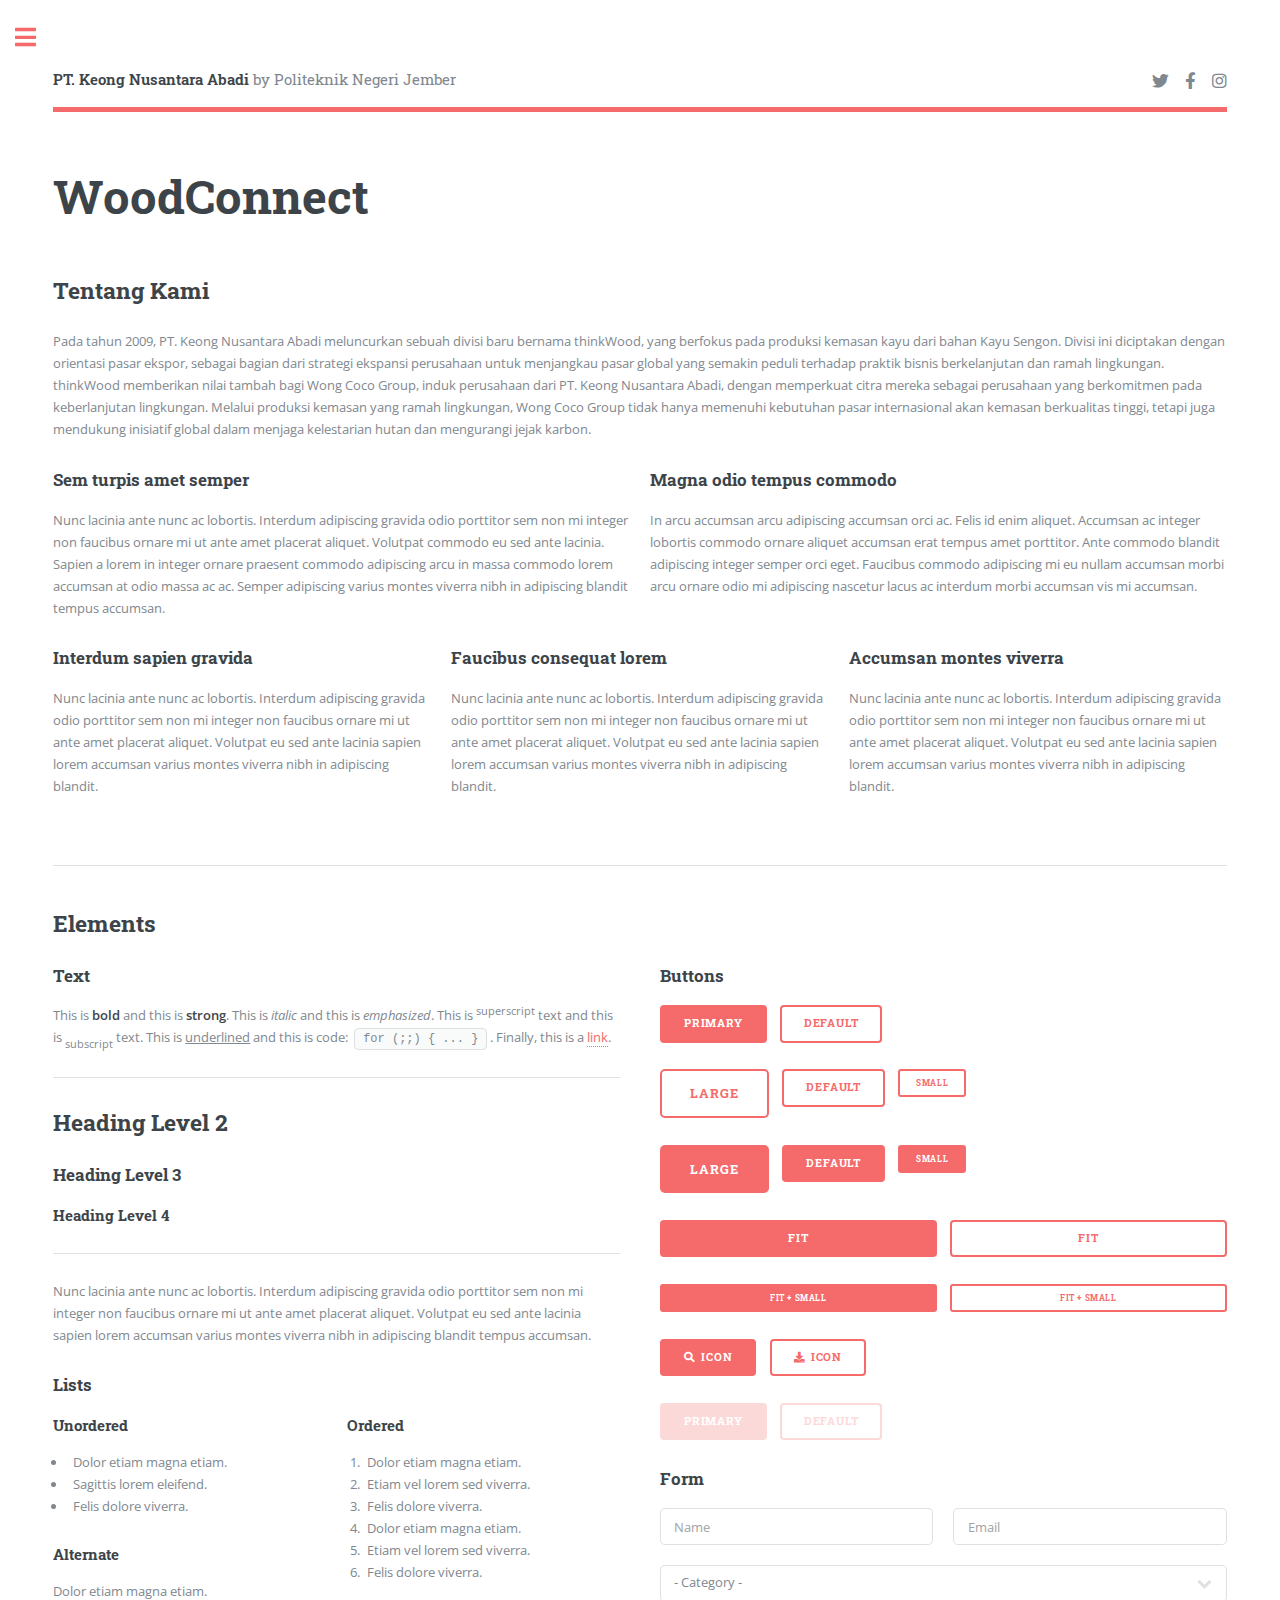
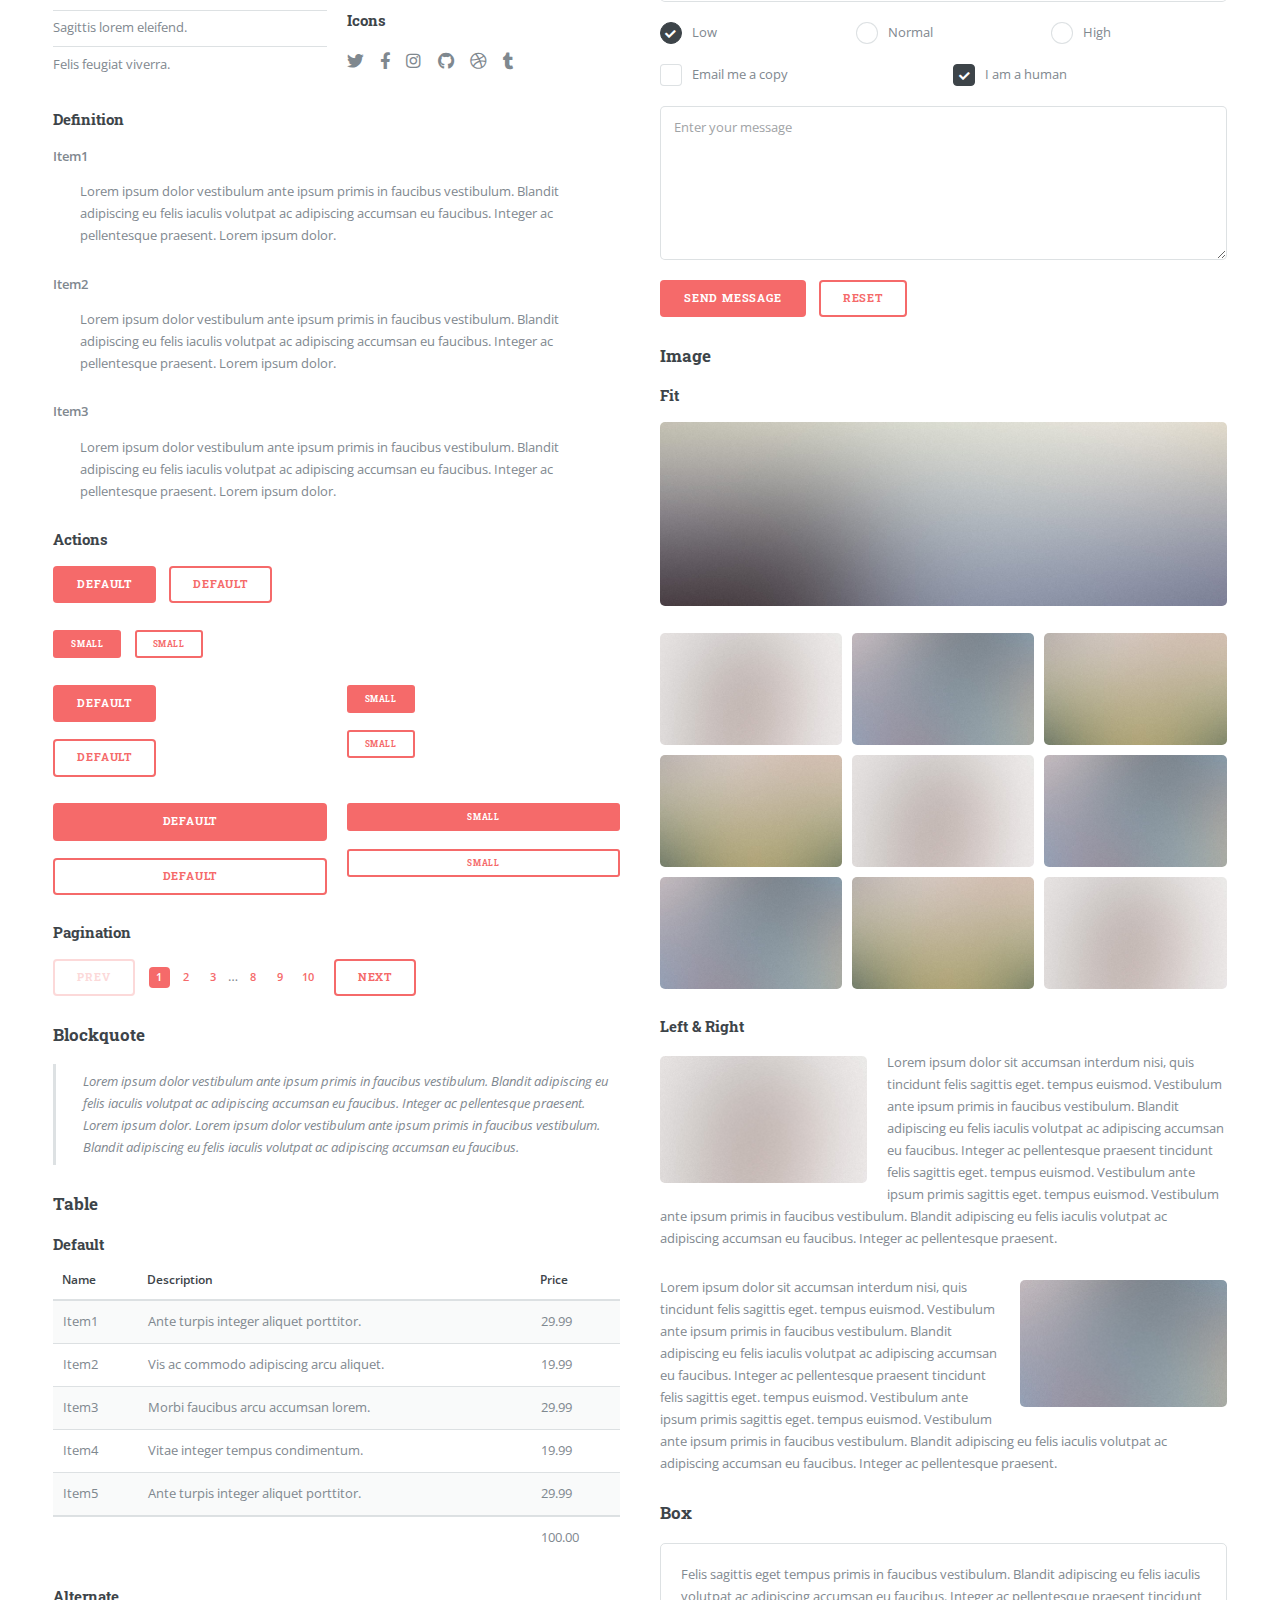
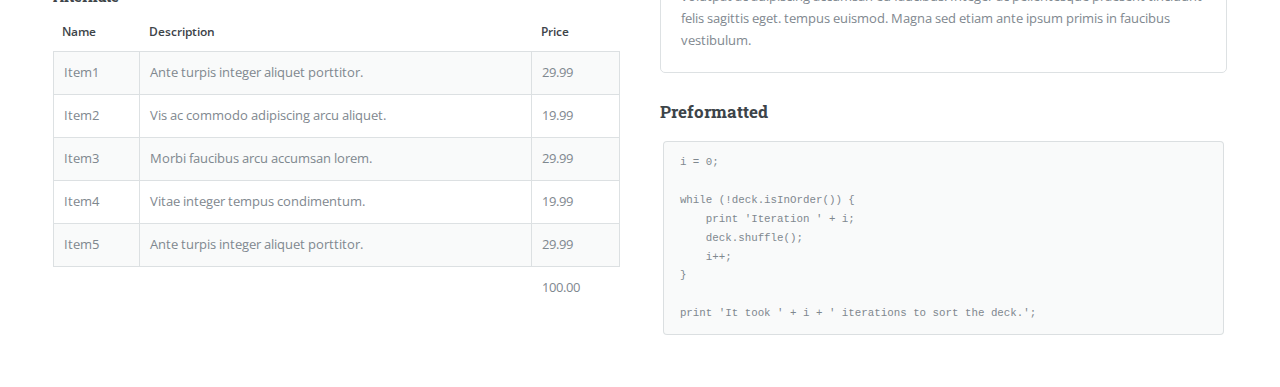
<file: web project/elements.html>
<!DOCTYPE HTML>
<!--
	Editorial by HTML5 UP
	html5up.net | @ajlkn
	Free for personal and commercial use under the CCA 3.0 license (html5up.net/license)
-->
<html>
	<head>
		<title>Pemantauan - PT. Keong Nusantara Abadi</title>
		<meta charset="utf-8" />
		<meta name="viewport" content="width=device-width, initial-scale=1, user-scalable=no" />
		<link rel="stylesheet" href="assets/css/main.css" />
	</head>
	<body class="is-preload">

		<!-- Wrapper -->
			<div id="wrapper">

				<!-- Main -->
					<div id="main">
						<div class="inner">

							<!-- Header -->
								<header id="header">
									<a href="index.html" class="logo"><strong>PT. Keong Nusantara Abadi</strong> by Politeknik Negeri Jember</a>
									<ul class="icons">
										<li><a href="#" class="icon brands fa-twitter"><span class="label">Twitter</span></a></li>
										<li><a href="#" class="icon brands fa-facebook-f"><span class="label">Facebook</span></a></li>
										<li><a href="#" class="icon brands fa-instagram"><span class="label">Instagram</span></a></li>
									
									</ul>
								</header>

							<!-- Content -->
								<section>
									<header class="main">
										<h1>WoodConnect</h1>
									</header>

									<!-- Content -->
										<h2 id="content">Tentang Kami</h2>
										<p>Pada tahun 2009, PT. Keong Nusantara Abadi meluncurkan sebuah divisi baru bernama thinkWood, yang berfokus pada produksi kemasan kayu dari bahan Kayu Sengon. Divisi ini diciptakan dengan orientasi pasar ekspor, sebagai bagian dari strategi ekspansi perusahaan untuk menjangkau pasar global yang semakin peduli terhadap praktik bisnis berkelanjutan dan ramah lingkungan.

											thinkWood memberikan nilai tambah bagi Wong Coco Group, induk perusahaan dari PT. Keong Nusantara Abadi, dengan memperkuat citra mereka sebagai perusahaan yang berkomitmen pada keberlanjutan lingkungan. Melalui produksi kemasan yang ramah lingkungan, Wong Coco Group tidak hanya memenuhi kebutuhan pasar internasional akan kemasan berkualitas tinggi, tetapi juga mendukung inisiatif global dalam menjaga kelestarian hutan dan mengurangi jejak karbon.</p>
										<div class="row">
											<div class="col-6 col-12-small">
												<h3>Sem turpis amet semper</h3>
												<p>Nunc lacinia ante nunc ac lobortis. Interdum adipiscing gravida odio porttitor sem non mi integer non faucibus ornare mi ut ante amet placerat aliquet. Volutpat commodo eu sed ante lacinia. Sapien a lorem in integer ornare praesent commodo adipiscing arcu in massa commodo lorem accumsan at odio massa ac ac. Semper adipiscing varius montes viverra nibh in adipiscing blandit tempus accumsan.</p>
											</div>
											<div class="col-6 col-12-small">
												<h3>Magna odio tempus commodo</h3>
												<p>In arcu accumsan arcu adipiscing accumsan orci ac. Felis id enim aliquet. Accumsan ac integer lobortis commodo ornare aliquet accumsan erat tempus amet porttitor. Ante commodo blandit adipiscing integer semper orci eget. Faucibus commodo adipiscing mi eu nullam accumsan morbi arcu ornare odio mi adipiscing nascetur lacus ac interdum morbi accumsan vis mi accumsan.</p>
											</div>
											<!-- Break -->
											<div class="col-4 col-12-medium">
												<h3>Interdum sapien gravida</h3>
												<p>Nunc lacinia ante nunc ac lobortis. Interdum adipiscing gravida odio porttitor sem non mi integer non faucibus ornare mi ut ante amet placerat aliquet. Volutpat eu sed ante lacinia sapien lorem accumsan varius montes viverra nibh in adipiscing blandit.</p>
											</div>
											<div class="col-4 col-12-medium">
												<h3>Faucibus consequat lorem</h3>
												<p>Nunc lacinia ante nunc ac lobortis. Interdum adipiscing gravida odio porttitor sem non mi integer non faucibus ornare mi ut ante amet placerat aliquet. Volutpat eu sed ante lacinia sapien lorem accumsan varius montes viverra nibh in adipiscing blandit.</p>
											</div>
											<div class="col-4 col-12-medium">
												<h3>Accumsan montes viverra</h3>
												<p>Nunc lacinia ante nunc ac lobortis. Interdum adipiscing gravida odio porttitor sem non mi integer non faucibus ornare mi ut ante amet placerat aliquet. Volutpat eu sed ante lacinia sapien lorem accumsan varius montes viverra nibh in adipiscing blandit.</p>
											</div>
										</div>

									<hr class="major" />

									<!-- Elements -->
										<h2 id="elements">Elements</h2>
										<div class="row gtr-200">
											<div class="col-6 col-12-medium">

												<!-- Text stuff -->
													<h3>Text</h3>
													<p>This is <b>bold</b> and this is <strong>strong</strong>. This is <i>italic</i> and this is <em>emphasized</em>.
													This is <sup>superscript</sup> text and this is <sub>subscript</sub> text.
													This is <u>underlined</u> and this is code: <code>for (;;) { ... }</code>.
													Finally, this is a <a href="#">link</a>.</p>
													<hr />
													<h2>Heading Level 2</h2>
													<h3>Heading Level 3</h3>
													<h4>Heading Level 4</h4>
													<hr />
													<p>Nunc lacinia ante nunc ac lobortis. Interdum adipiscing gravida odio porttitor sem non mi integer non faucibus ornare mi ut ante amet placerat aliquet. Volutpat eu sed ante lacinia sapien lorem accumsan varius montes viverra nibh in adipiscing blandit tempus accumsan.</p>

												<!-- Lists -->
													<h3>Lists</h3>
													<div class="row">
														<div class="col-6 col-12-small">

															<h4>Unordered</h4>
															<ul>
																<li>Dolor etiam magna etiam.</li>
																<li>Sagittis lorem eleifend.</li>
																<li>Felis dolore viverra.</li>
															</ul>

															<h4>Alternate</h4>
															<ul class="alt">
																<li>Dolor etiam magna etiam.</li>
																<li>Sagittis lorem eleifend.</li>
																<li>Felis feugiat viverra.</li>
															</ul>

														</div>
														<div class="col-6 col-12-small">

															<h4>Ordered</h4>
															<ol>
																<li>Dolor etiam magna etiam.</li>
																<li>Etiam vel lorem sed viverra.</li>
																<li>Felis dolore viverra.</li>
																<li>Dolor etiam magna etiam.</li>
																<li>Etiam vel lorem sed viverra.</li>
																<li>Felis dolore viverra.</li>
															</ol>

															<h4>Icons</h4>
															<ul class="icons">
																<li><a href="#" class="icon brands fa-twitter"><span class="label">Twitter</span></a></li>
																<li><a href="#" class="icon brands fa-facebook-f"><span class="label">Facebook</span></a></li>
																<li><a href="#" class="icon brands fa-instagram"><span class="label">Instagram</span></a></li>
																<li><a href="#" class="icon brands fa-github"><span class="label">Github</span></a></li>
																<li><a href="#" class="icon brands fa-dribbble"><span class="label">Dribbble</span></a></li>
																<li><a href="#" class="icon brands fa-tumblr"><span class="label">Tumblr</span></a></li>
															</ul>

														</div>
													</div>
													<h4>Definition</h4>
													<dl>
														<dt>Item1</dt>
														<dd>
															<p>Lorem ipsum dolor vestibulum ante ipsum primis in faucibus vestibulum. Blandit adipiscing eu felis iaculis volutpat ac adipiscing accumsan eu faucibus. Integer ac pellentesque praesent. Lorem ipsum dolor.</p>
														</dd>
														<dt>Item2</dt>
														<dd>
															<p>Lorem ipsum dolor vestibulum ante ipsum primis in faucibus vestibulum. Blandit adipiscing eu felis iaculis volutpat ac adipiscing accumsan eu faucibus. Integer ac pellentesque praesent. Lorem ipsum dolor.</p>
														</dd>
														<dt>Item3</dt>
														<dd>
															<p>Lorem ipsum dolor vestibulum ante ipsum primis in faucibus vestibulum. Blandit adipiscing eu felis iaculis volutpat ac adipiscing accumsan eu faucibus. Integer ac pellentesque praesent. Lorem ipsum dolor.</p>
														</dd>
													</dl>

													<h4>Actions</h4>
													<ul class="actions">
														<li><a href="#" class="button primary">Default</a></li>
														<li><a href="#" class="button">Default</a></li>
													</ul>
													<ul class="actions small">
														<li><a href="#" class="button primary small">Small</a></li>
														<li><a href="#" class="button small">Small</a></li>
													</ul>
													<div class="row">
														<div class="col-6 col-12-small">
															<ul class="actions stacked">
																<li><a href="#" class="button primary">Default</a></li>
																<li><a href="#" class="button">Default</a></li>
															</ul>
														</div>
														<div class="col-6 col-12-small">
															<ul class="actions stacked">
																<li><a href="#" class="button primary small">Small</a></li>
																<li><a href="#" class="button small">Small</a></li>
															</ul>
														</div>
														<div class="col-6 col-12-small">
															<ul class="actions stacked">
																<li><a href="#" class="button primary fit">Default</a></li>
																<li><a href="#" class="button fit">Default</a></li>
															</ul>
														</div>
														<div class="col-6 col-12-small">
															<ul class="actions stacked">
																<li><a href="#" class="button primary small fit">Small</a></li>
																<li><a href="#" class="button small fit">Small</a></li>
															</ul>
														</div>
													</div>

													<h4>Pagination</h4>
													<ul class="pagination">
														<li><span class="button disabled">Prev</span></li>
														<li><a href="#" class="page active">1</a></li>
														<li><a href="#" class="page">2</a></li>
														<li><a href="#" class="page">3</a></li>
														<li><span>&hellip;</span></li>
														<li><a href="#" class="page">8</a></li>
														<li><a href="#" class="page">9</a></li>
														<li><a href="#" class="page">10</a></li>
														<li><a href="#" class="button">Next</a></li>
													</ul>

												<!-- Blockquote -->
													<h3>Blockquote</h3>
													<blockquote>Lorem ipsum dolor vestibulum ante ipsum primis in faucibus vestibulum. Blandit adipiscing eu felis iaculis volutpat ac adipiscing accumsan eu faucibus. Integer ac pellentesque praesent. Lorem ipsum dolor. Lorem ipsum dolor vestibulum ante ipsum primis in faucibus vestibulum. Blandit adipiscing eu felis iaculis volutpat ac adipiscing accumsan eu faucibus.</blockquote>

												<!-- Table -->
													<h3>Table</h3>

													<h4>Default</h4>
													<div class="table-wrapper">
														<table>
															<thead>
																<tr>
																	<th>Name</th>
																	<th>Description</th>
																	<th>Price</th>
																</tr>
															</thead>
															<tbody>
																<tr>
																	<td>Item1</td>
																	<td>Ante turpis integer aliquet porttitor.</td>
																	<td>29.99</td>
																</tr>
																<tr>
																	<td>Item2</td>
																	<td>Vis ac commodo adipiscing arcu aliquet.</td>
																	<td>19.99</td>
																</tr>
																<tr>
																	<td>Item3</td>
																	<td> Morbi faucibus arcu accumsan lorem.</td>
																	<td>29.99</td>
																</tr>
																<tr>
																	<td>Item4</td>
																	<td>Vitae integer tempus condimentum.</td>
																	<td>19.99</td>
																</tr>
																<tr>
																	<td>Item5</td>
																	<td>Ante turpis integer aliquet porttitor.</td>
																	<td>29.99</td>
																</tr>
															</tbody>
															<tfoot>
																<tr>
																	<td colspan="2"></td>
																	<td>100.00</td>
																</tr>
															</tfoot>
														</table>
													</div>

													<h4>Alternate</h4>
													<div class="table-wrapper">
														<table class="alt">
															<thead>
																<tr>
																	<th>Name</th>
																	<th>Description</th>
																	<th>Price</th>
																</tr>
															</thead>
															<tbody>
																<tr>
																	<td>Item1</td>
																	<td>Ante turpis integer aliquet porttitor.</td>
																	<td>29.99</td>
																</tr>
																<tr>
																	<td>Item2</td>
																	<td>Vis ac commodo adipiscing arcu aliquet.</td>
																	<td>19.99</td>
																</tr>
																<tr>
																	<td>Item3</td>
																	<td> Morbi faucibus arcu accumsan lorem.</td>
																	<td>29.99</td>
																</tr>
																<tr>
																	<td>Item4</td>
																	<td>Vitae integer tempus condimentum.</td>
																	<td>19.99</td>
																</tr>
																<tr>
																	<td>Item5</td>
																	<td>Ante turpis integer aliquet porttitor.</td>
																	<td>29.99</td>
																</tr>
															</tbody>
															<tfoot>
																<tr>
																	<td colspan="2"></td>
																	<td>100.00</td>
																</tr>
															</tfoot>
														</table>
													</div>

											</div>
											<div class="col-6 col-12-medium">

												<!-- Buttons -->
													<h3>Buttons</h3>
													<ul class="actions">
														<li><a href="#" class="button primary">Primary</a></li>
														<li><a href="#" class="button">Default</a></li>
													</ul>
													<ul class="actions">
														<li><a href="#" class="button large">Large</a></li>
														<li><a href="#" class="button">Default</a></li>
														<li><a href="#" class="button small">Small</a></li>
													</ul>
													<ul class="actions">
														<li><a href="#" class="button primary large">Large</a></li>
														<li><a href="#" class="button primary">Default</a></li>
														<li><a href="#" class="button primary small">Small</a></li>
													</ul>
													<ul class="actions fit">
														<li><a href="#" class="button primary fit">Fit</a></li>
														<li><a href="#" class="button fit">Fit</a></li>
													</ul>
													<ul class="actions fit small">
														<li><a href="#" class="button primary fit small">Fit + Small</a></li>
														<li><a href="#" class="button fit small">Fit + Small</a></li>
													</ul>
													<ul class="actions">
														<li><a href="#" class="button primary icon solid fa-search">Icon</a></li>
														<li><a href="#" class="button icon solid fa-download">Icon</a></li>
													</ul>
													<ul class="actions">
														<li><span class="button primary disabled">Primary</span></li>
														<li><span class="button disabled">Default</span></li>
													</ul>

												<!-- Form -->
													<h3>Form</h3>

													<form method="post" action="#">
														<div class="row gtr-uniform">
															<div class="col-6 col-12-xsmall">
																<input type="text" name="demo-name" id="demo-name" value="" placeholder="Name" />
															</div>
															<div class="col-6 col-12-xsmall">
																<input type="email" name="demo-email" id="demo-email" value="" placeholder="Email" />
															</div>
															<!-- Break -->
															<div class="col-12">
																<select name="demo-category" id="demo-category">
																	<option value="">- Category -</option>
																	<option value="1">Manufacturing</option>
																	<option value="1">Shipping</option>
																	<option value="1">Administration</option>
																	<option value="1">Human Resources</option>
																</select>
															</div>
															<!-- Break -->
															<div class="col-4 col-12-small">
																<input type="radio" id="demo-priority-low" name="demo-priority" checked>
																<label for="demo-priority-low">Low</label>
															</div>
															<div class="col-4 col-12-small">
																<input type="radio" id="demo-priority-normal" name="demo-priority">
																<label for="demo-priority-normal">Normal</label>
															</div>
															<div class="col-4 col-12-small">
																<input type="radio" id="demo-priority-high" name="demo-priority">
																<label for="demo-priority-high">High</label>
															</div>
															<!-- Break -->
															<div class="col-6 col-12-small">
																<input type="checkbox" id="demo-copy" name="demo-copy">
																<label for="demo-copy">Email me a copy</label>
															</div>
															<div class="col-6 col-12-small">
																<input type="checkbox" id="demo-human" name="demo-human" checked>
																<label for="demo-human">I am a human</label>
															</div>
															<!-- Break -->
															<div class="col-12">
																<textarea name="demo-message" id="demo-message" placeholder="Enter your message" rows="6"></textarea>
															</div>
															<!-- Break -->
															<div class="col-12">
																<ul class="actions">
																	<li><input type="submit" value="Send Message" class="primary" /></li>
																	<li><input type="reset" value="Reset" /></li>
																</ul>
															</div>
														</div>
													</form>

												<!-- Image -->
													<h3>Image</h3>

													<h4>Fit</h4>
													<span class="image fit"><img src="images/pic11.jpg" alt="" /></span>
													<div class="box alt">
														<div class="row gtr-50 gtr-uniform">
															<div class="col-4"><span class="image fit"><img src="images/pic01.jpg" alt="" /></span></div>
															<div class="col-4"><span class="image fit"><img src="images/pic02.jpg" alt="" /></span></div>
															<div class="col-4"><span class="image fit"><img src="images/pic03.jpg" alt="" /></span></div>
															<!-- Break -->
															<div class="col-4"><span class="image fit"><img src="images/pic03.jpg" alt="" /></span></div>
															<div class="col-4"><span class="image fit"><img src="images/pic01.jpg" alt="" /></span></div>
															<div class="col-4"><span class="image fit"><img src="images/pic02.jpg" alt="" /></span></div>
															<!-- Break -->
															<div class="col-4"><span class="image fit"><img src="images/pic02.jpg" alt="" /></span></div>
															<div class="col-4"><span class="image fit"><img src="images/pic03.jpg" alt="" /></span></div>
															<div class="col-4"><span class="image fit"><img src="images/pic01.jpg" alt="" /></span></div>
														</div>
													</div>

													<h4>Left &amp; Right</h4>
													<p><span class="image left"><img src="images/pic01.jpg" alt="" /></span>Lorem ipsum dolor sit accumsan interdum nisi, quis tincidunt felis sagittis eget. tempus euismod. Vestibulum ante ipsum primis in faucibus vestibulum. Blandit adipiscing eu felis iaculis volutpat ac adipiscing accumsan eu faucibus. Integer ac pellentesque praesent tincidunt felis sagittis eget. tempus euismod. Vestibulum ante ipsum primis sagittis eget. tempus euismod. Vestibulum ante ipsum primis in faucibus vestibulum. Blandit adipiscing eu felis iaculis volutpat ac adipiscing accumsan eu faucibus. Integer ac pellentesque praesent.</p>
													<p><span class="image right"><img src="images/pic02.jpg" alt="" /></span>Lorem ipsum dolor sit accumsan interdum nisi, quis tincidunt felis sagittis eget. tempus euismod. Vestibulum ante ipsum primis in faucibus vestibulum. Blandit adipiscing eu felis iaculis volutpat ac adipiscing accumsan eu faucibus. Integer ac pellentesque praesent tincidunt felis sagittis eget. tempus euismod. Vestibulum ante ipsum primis sagittis eget. tempus euismod. Vestibulum ante ipsum primis in faucibus vestibulum. Blandit adipiscing eu felis iaculis volutpat ac adipiscing accumsan eu faucibus. Integer ac pellentesque praesent.</p>

												<!-- Box -->
													<h3>Box</h3>
													<div class="box">
														<p>Felis sagittis eget tempus primis in faucibus vestibulum. Blandit adipiscing eu felis iaculis volutpat ac adipiscing accumsan eu faucibus. Integer ac pellentesque praesent tincidunt felis sagittis eget. tempus euismod. Magna sed etiam ante ipsum primis in faucibus vestibulum.</p>
													</div>

												<!-- Preformatted Code -->
													<h3>Preformatted</h3>
													<pre><code>i = 0;

while (!deck.isInOrder()) {
    print 'Iteration ' + i;
    deck.shuffle();
    i++;
}

print 'It took ' + i + ' iterations to sort the deck.';
</code></pre>

											</div>
										</div>

								</section>

						</div>
					</div>

				<!-- Sidebar -->
					<div id="sidebar">
						<div class="inner">

							<!-- Search -->
								<section id="search" class="alt">
									<form method="post" action="#">
										<input type="text" name="query" id="query" placeholder="Search" />
									</form>
								</section>

							<!-- Menu -->
								<nav id="menu">
									<header class="major">
										<h2>Menu</h2>
									</header>
									<ul>
										<li><a href="index.html">Profile</a></li>
										<li><a href="generic.php">Profile Mitra</a></li>
										<li><a href="elements.html">Pemantauan</a></li>
										<li>
											<span class="opener">Submenu</span>
											<ul>
												<li><a href="#">Lorem Dolor</a></li>
												<li><a href="#">Ipsum Adipiscing</a></li>
												<li><a href="#">Tempus Magna</a></li>
												<li><a href="#">Feugiat Veroeros</a></li>
											</ul>
										</li>
										<li><a href="#">Etiam Dolore</a></li>
										<li><a href="#">Adipiscing</a></li>
										<li>
											<span class="opener">Another Submenu</span>
											<ul>
												<li><a href="#">Lorem Dolor</a></li>
												<li><a href="#">Ipsum Adipiscing</a></li>
												<li><a href="#">Tempus Magna</a></li>
												<li><a href="#">Feugiat Veroeros</a></li>
											</ul>
										</li>
										<li><a href="#">Maximus Erat</a></li>
										<li><a href="#">Sapien Mauris</a></li>
										<li><a href="#">Amet Lacinia</a></li>
									</ul>
								</nav>

							<!-- Section -->
								<section>
									<header class="major">
										<h2>Ante interdum</h2>
									</header>
									<div class="mini-posts">
										<article>
											<a href="#" class="image"><img src="images/pic07.jpg" alt="" /></a>
											<p>Aenean ornare velit lacus, ac varius enim lorem ullamcorper dolore aliquam.</p>
										</article>
										<article>
											<a href="#" class="image"><img src="images/pic08.jpg" alt="" /></a>
											<p>Aenean ornare velit lacus, ac varius enim lorem ullamcorper dolore aliquam.</p>
										</article>
										<article>
											<a href="#" class="image"><img src="images/pic09.jpg" alt="" /></a>
											<p>Aenean ornare velit lacus, ac varius enim lorem ullamcorper dolore aliquam.</p>
										</article>
									</div>
									<ul class="actions">
										<li><a href="#" class="button">More</a></li>
									</ul>
								</section>

							<!-- Section -->
								<section>
									<header class="major">
										<h2>Kontak Kami</h2>
									</header>
									<p>Hubungi kami untuk informasi lebih lanjut.
										Ada pertanyaan? Kami siap membantu.
										Ingin bekerja sama? Kontak kami sekarang.</p>
									<ul class="contact">
										<li class="icon solid fa-envelope"><a href="#">www.wongcoco.id</a></li>
										<li class="icon solid fa-phone">(0354) 526251</li>
										<li class="icon solid fa-home">Jl. Raya Bogo - Kunjang RT08 / RW01, Desa Mojoayu, Mojoayu, Kec. Plemahan, Kabupaten Kediri, Jawa Timur 64156, Indonesia <br />
										</li>
									</ul>
								</section>

							<!-- Footer -->
								<footer id="footer">
									<p class="copyright">&copy; 2024 Nusantara. All rights reserved.</p>
								</footer>

						</div>
					</div>

			</div>

		<!-- Scripts -->
			<script src="assets/js/jquery.min.js"></script>
			<script src="assets/js/browser.min.js"></script>
			<script src="assets/js/breakpoints.min.js"></script>
			<script src="assets/js/util.js"></script>
			<script src="assets/js/main.js"></script>

	</body>
</html>
</file>
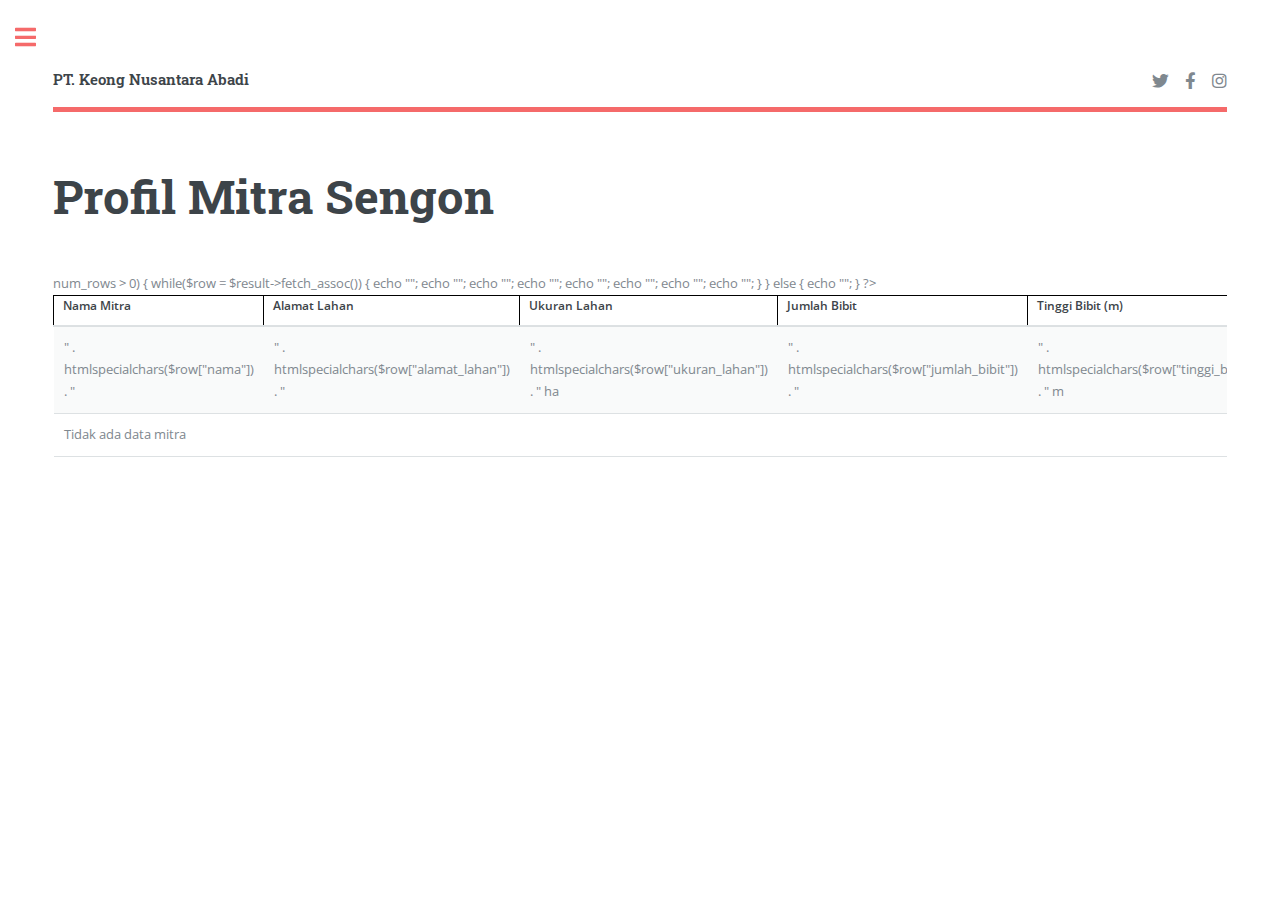
<file: web project/generic.html>
<!DOCTYPE HTML>
<html lang="en">
<head>
    <meta charset="UTF-8">
    <meta name="viewport" content="width=device-width, initial-scale=1.0">
    <title>Profil Mitra - PT. Keong Nusantara Abadi</title>
    <link rel="stylesheet" href="assets/css/main.css" />
</head>
<body class="is-preload">
    <div id="wrapper">
        <div id="main">
            <div class="inner">
                <!-- Header -->
                <header id="header">
                    <a href="index.html" class="logo"><strong>PT. Keong Nusantara Abadi</strong></a>
                    <ul class="icons">
                        <li><a href="#" class="icon brands fa-twitter"><span class="label">Twitter</span></a></li>
                        <li><a href="#" class="icon brands fa-facebook-f"><span class="label">Facebook</span></a></li>
                        <li><a href="#" class="icon brands fa-instagram"><span class="label">Instagram</span></a></li>
                    </ul>
                </header>

                <!-- Main Content -->
                <section>
                    <header class="main">
                        <h1>Profil Mitra Sengon</h1>
                    </header>

                    <div class="table-wrapper">
                        <table cellpadding="10" cellspacing="0" style="border-collapse: collapse;">
                            <thead>
                                <tr>
                                    <th style="border: 1px solid black;">Nama Mitra</th>
                                    <th style="border: 1px solid black;">Alamat Lahan</th>
                                    <th style="border: 1px solid black;">Ukuran Lahan</th>
                                    <th style="border: 1px solid black;">Jumlah Bibit</th>
                                    <th style="border: 1px solid black;">Tinggi Bibit (m)</th>
                                    <th style="border: 1px solid black;">Kesehatan Tanaman</th>
                                </tr>
                            </thead>
                            <tbody>
                                <?php
                                if ($result->num_rows > 0) {
                                    while($row = $result->fetch_assoc()) {
                                        echo "<tr>";
                                        echo "<td>" . htmlspecialchars($row["nama"]) . "</td>";
                                        echo "<td>" . htmlspecialchars($row["alamat_lahan"]) . "</td>";
                                        echo "<td>" . htmlspecialchars($row["ukuran_lahan"]) . " ha</td>";
                                        echo "<td>" . htmlspecialchars($row["jumlah_bibit"]) . "</td>";
                                        echo "<td>" . htmlspecialchars($row["tinggi_bibit"]) . " m</td>";
                                        echo "<td>" . htmlspecialchars($row["kesehatan_tanaman"]) . "</td>";
                                        echo "</tr>";
                                    }
                                } else {
                                    echo "<tr><td colspan='6'>Tidak ada data mitra</td></tr>";
                                }
                                ?>
                            </tbody>
                        </table>
                    </div>
                </section>
            </div>
        </div>

        <!-- Sidebar -->
        <div id="sidebar">
            <div class="inner">
                <!-- Section -->
                <section>
                    <header class="major">
                        <h2>Kontak Kami</h2>
                    </header>
                    <p>Hubungi kami untuk informasi lebih lanjut. Ada pertanyaan? Kami siap membantu.</p>
                    <ul class="contact">
                        <li class="icon solid fa-envelope"><a href="#">www.wongcoco.id</a></li>
                        <li class="icon solid fa-phone">(0354) 526251</li>
                        <li class="icon solid fa-home">Jl. Raya Bogo - Kunjang, Kediri, Jawa Timur 64156</li>
                    </ul>
                </section>

                <!-- Footer -->
                <footer id="footer">
                    <p class="copyright">&copy; 2024 WoodConnect. All rights reserved.</p>
                </footer>
            </div>
        </div>
    </div>

    <!-- Scripts -->
    <script src="assets/js/jquery.min.js"></script>
    <script src="assets/js/browser.min.js"></script>
    <script src="assets/js/breakpoints.min.js"></script>
    <script src="assets/js/util.js"></script>
    <script src="assets/js/main.js"></script>

</body>
</html>
</file>
<file: web project/assets/css/main.css>
@import url(fontawesome-all.min.css);
@import url("https://fonts.googleapis.com/css?family=Open+Sans:400,600,400italic,600italic|Roboto+Slab:400,700");
/*
	Editorial by HTML5 UP
	html5up.net | @ajlkn
	Free for personal and commercial use under the CCA 3.0 license (html5up.net/license)
*/
html, body, div, span, applet, object,
iframe, h1, h2, h3, h4, h5, h6, p, blockquote,
pre, a, abbr, acronym, address, big, cite,
code, del, dfn, em, img, ins, kbd, q, s, samp,
small, strike, strong, sub, sup, tt, var, b,
u, i, center, dl, dt, dd, ol, ul, li, fieldset,
form, label, legend, table, caption, tbody,
tfoot, thead, tr, th, td, article, aside,
canvas, details, embed, figure, figcaption,
footer, header, hgroup, menu, nav, output, ruby,
section, summary, time, mark, audio, video {
  margin: 0;
  padding: 0;
  border: 0;
  font-size: 100%;
  font: inherit;
  vertical-align: baseline; }

article, aside, details, figcaption, figure,
footer, header, hgroup, menu, nav, section {
  display: block; }

body {
  line-height: 1; }

ol, ul {
  list-style: none; }

blockquote, q {
  quotes: none; }
  blockquote:before, blockquote:after, q:before, q:after {
    content: '';
    content: none; }

table {
  border-collapse: collapse;
  border-spacing: 0; }

body {
  -webkit-text-size-adjust: none; }

mark {
  background-color: transparent;
  color: inherit; }

input::-moz-focus-inner {
  border: 0;
  padding: 0; }

input, select, textarea {
  -moz-appearance: none;
  -webkit-appearance: none;
  -ms-appearance: none;
  appearance: none; }

/* Basic */
@-ms-viewport {
  width: device-width; }

body {
  -ms-overflow-style: scrollbar; }

@media screen and (max-width: 480px) {
  html, body {
    min-width: 320px; } }

html {
  box-sizing: border-box; }

*, *:before, *:after {
  box-sizing: inherit; }

body {
  background: #ffffff; }
  body.is-preload *, body.is-preload *:before, body.is-preload *:after, body.is-resizing *, body.is-resizing *:before, body.is-resizing *:after {
    -moz-animation: none !important;
    -webkit-animation: none !important;
    -ms-animation: none !important;
    animation: none !important;
    -moz-transition: none !important;
    -webkit-transition: none !important;
    -ms-transition: none !important;
    transition: none !important; }

/* Type */
body, input, select, textarea {
  color: #7f888f;
  font-family: "Open Sans", sans-serif;
  font-size: 13pt;
  font-weight: 400;
  line-height: 1.65; }
  @media screen and (max-width: 1680px) {
    body, input, select, textarea {
      font-size: 11pt; } }
  @media screen and (max-width: 1280px) {
    body, input, select, textarea {
      font-size: 10pt; } }
  @media screen and (max-width: 360px) {
    body, input, select, textarea {
      font-size: 9pt; } }

a {
  -moz-transition: color 0.2s ease-in-out, border-bottom-color 0.2s ease-in-out;
  -webkit-transition: color 0.2s ease-in-out, border-bottom-color 0.2s ease-in-out;
  -ms-transition: color 0.2s ease-in-out, border-bottom-color 0.2s ease-in-out;
  transition: color 0.2s ease-in-out, border-bottom-color 0.2s ease-in-out;
  border-bottom: dotted 1px;
  color: #f56a6a;
  text-decoration: none; }
  a:hover {
    border-bottom-color: #f56a6a;
    color: #f56a6a !important; }
    a:hover strong {
      color: inherit; }

strong, b {
  color: #3d4449;
  font-weight: 600; }

em, i {
  font-style: italic; }

p {
  margin: 0 0 2em 0; }

h1, h2, h3, h4, h5, h6 {
  color: #3d4449;
  font-family: "Roboto Slab", serif;
  font-weight: 700;
  line-height: 1.5;
  margin: 0 0 1em 0; }
  h1 a, h2 a, h3 a, h4 a, h5 a, h6 a {
    color: inherit;
    text-decoration: none;
    border-bottom: 0; }

h1 {
  font-size: 4em;
  margin: 0 0 0.5em 0;
  line-height: 1.3; }

h2 {
  font-size: 1.75em; }

h3 {
  font-size: 1.25em; }

h4 {
  font-size: 1.1em; }

h5 {
  font-size: 0.9em; }

h6 {
  font-size: 0.7em; }

@media screen and (max-width: 1680px) {
  h1 {
    font-size: 3.5em; } }

@media screen and (max-width: 980px) {
  h1 {
    font-size: 3.25em; } }

@media screen and (max-width: 736px) {
  h1 {
    font-size: 2em;
    line-height: 1.4; }
  h2 {
    font-size: 1.5em; } }

sub {
  font-size: 0.8em;
  position: relative;
  top: 0.5em; }

sup {
  font-size: 0.8em;
  position: relative;
  top: -0.5em; }

blockquote {
  border-left: solid 3px rgba(210, 215, 217, 0.75);
  font-style: italic;
  margin: 0 0 2em 0;
  padding: 0.5em 0 0.5em 2em; }

code {
  background: rgba(230, 235, 237, 0.25);
  border-radius: 0.375em;
  border: solid 1px rgba(210, 215, 217, 0.75);
  font-family: "Courier New", monospace;
  font-size: 0.9em;
  margin: 0 0.25em;
  padding: 0.25em 0.65em; }

pre {
  -webkit-overflow-scrolling: touch;
  font-family: "Courier New", monospace;
  font-size: 0.9em;
  margin: 0 0 2em 0; }
  pre code {
    display: block;
    line-height: 1.75;
    padding: 1em 1.5em;
    overflow-x: auto; }

hr {
  border: 0;
  border-bottom: solid 1px rgba(210, 215, 217, 0.75);
  margin: 2em 0; }
  hr.major {
    margin: 3em 0; }

.align-left {
  text-align: left; }

.align-center {
  text-align: center; }

.align-right {
  text-align: right; }

/* Row */
.row {
  display: flex;
  flex-wrap: wrap;
  box-sizing: border-box;
  align-items: stretch; }
  .row > * {
    box-sizing: border-box; }
  .row.gtr-uniform > * > :last-child {
    margin-bottom: 0; }
  .row.aln-left {
    justify-content: flex-start; }
  .row.aln-center {
    justify-content: center; }
  .row.aln-right {
    justify-content: flex-end; }
  .row.aln-top {
    align-items: flex-start; }
  .row.aln-middle {
    align-items: center; }
  .row.aln-bottom {
    align-items: flex-end; }
  .row > .imp {
    order: -1; }
  .row > .col-1 {
    width: 8.33333%; }
  .row > .off-1 {
    margin-left: 8.33333%; }
  .row > .col-2 {
    width: 16.66667%; }
  .row > .off-2 {
    margin-left: 16.66667%; }
  .row > .col-3 {
    width: 25%; }
  .row > .off-3 {
    margin-left: 25%; }
  .row > .col-4 {
    width: 33.33333%; }
  .row > .off-4 {
    margin-left: 33.33333%; }
  .row > .col-5 {
    width: 41.66667%; }
  .row > .off-5 {
    margin-left: 41.66667%; }
  .row > .col-6 {
    width: 50%; }
  .row > .off-6 {
    margin-left: 50%; }
  .row > .col-7 {
    width: 58.33333%; }
  .row > .off-7 {
    margin-left: 58.33333%; }
  .row > .col-8 {
    width: 66.66667%; }
  .row > .off-8 {
    margin-left: 66.66667%; }
  .row > .col-9 {
    width: 75%; }
  .row > .off-9 {
    margin-left: 75%; }
  .row > .col-10 {
    width: 83.33333%; }
  .row > .off-10 {
    margin-left: 83.33333%; }
  .row > .col-11 {
    width: 91.66667%; }
  .row > .off-11 {
    margin-left: 91.66667%; }
  .row > .col-12 {
    width: 100%; }
  .row > .off-12 {
    margin-left: 100%; }
  .row.gtr-0 {
    margin-top: 0;
    margin-left: 0em; }
    .row.gtr-0 > * {
      padding: 0 0 0 0em; }
    .row.gtr-0.gtr-uniform {
      margin-top: 0em; }
      .row.gtr-0.gtr-uniform > * {
        padding-top: 0em; }
  .row.gtr-25 {
    margin-top: 0;
    margin-left: -0.375em; }
    .row.gtr-25 > * {
      padding: 0 0 0 0.375em; }
    .row.gtr-25.gtr-uniform {
      margin-top: -0.375em; }
      .row.gtr-25.gtr-uniform > * {
        padding-top: 0.375em; }
  .row.gtr-50 {
    margin-top: 0;
    margin-left: -0.75em; }
    .row.gtr-50 > * {
      padding: 0 0 0 0.75em; }
    .row.gtr-50.gtr-uniform {
      margin-top: -0.75em; }
      .row.gtr-50.gtr-uniform > * {
        padding-top: 0.75em; }
  .row {
    margin-top: 0;
    margin-left: -1.5em; }
    .row > * {
      padding: 0 0 0 1.5em; }
    .row.gtr-uniform {
      margin-top: -1.5em; }
      .row.gtr-uniform > * {
        padding-top: 1.5em; }
  .row.gtr-150 {
    margin-top: 0;
    margin-left: -2.25em; }
    .row.gtr-150 > * {
      padding: 0 0 0 2.25em; }
    .row.gtr-150.gtr-uniform {
      margin-top: -2.25em; }
      .row.gtr-150.gtr-uniform > * {
        padding-top: 2.25em; }
  .row.gtr-200 {
    margin-top: 0;
    margin-left: -3em; }
    .row.gtr-200 > * {
      padding: 0 0 0 3em; }
    .row.gtr-200.gtr-uniform {
      margin-top: -3em; }
      .row.gtr-200.gtr-uniform > * {
        padding-top: 3em; }
  @media screen and (max-width: 1680px) {
    .row {
      display: flex;
      flex-wrap: wrap;
      box-sizing: border-box;
      align-items: stretch; }
      .row > * {
        box-sizing: border-box; }
      .row.gtr-uniform > * > :last-child {
        margin-bottom: 0; }
      .row.aln-left {
        justify-content: flex-start; }
      .row.aln-center {
        justify-content: center; }
      .row.aln-right {
        justify-content: flex-end; }
      .row.aln-top {
        align-items: flex-start; }
      .row.aln-middle {
        align-items: center; }
      .row.aln-bottom {
        align-items: flex-end; }
      .row > .imp-xlarge {
        order: -1; }
      .row > .col-1-xlarge {
        width: 8.33333%; }
      .row > .off-1-xlarge {
        margin-left: 8.33333%; }
      .row > .col-2-xlarge {
        width: 16.66667%; }
      .row > .off-2-xlarge {
        margin-left: 16.66667%; }
      .row > .col-3-xlarge {
        width: 25%; }
      .row > .off-3-xlarge {
        margin-left: 25%; }
      .row > .col-4-xlarge {
        width: 33.33333%; }
      .row > .off-4-xlarge {
        margin-left: 33.33333%; }
      .row > .col-5-xlarge {
        width: 41.66667%; }
      .row > .off-5-xlarge {
        margin-left: 41.66667%; }
      .row > .col-6-xlarge {
        width: 50%; }
      .row > .off-6-xlarge {
        margin-left: 50%; }
      .row > .col-7-xlarge {
        width: 58.33333%; }
      .row > .off-7-xlarge {
        margin-left: 58.33333%; }
      .row > .col-8-xlarge {
        width: 66.66667%; }
      .row > .off-8-xlarge {
        margin-left: 66.66667%; }
      .row > .col-9-xlarge {
        width: 75%; }
      .row > .off-9-xlarge {
        margin-left: 75%; }
      .row > .col-10-xlarge {
        width: 83.33333%; }
      .row > .off-10-xlarge {
        margin-left: 83.33333%; }
      .row > .col-11-xlarge {
        width: 91.66667%; }
      .row > .off-11-xlarge {
        margin-left: 91.66667%; }
      .row > .col-12-xlarge {
        width: 100%; }
      .row > .off-12-xlarge {
        margin-left: 100%; }
      .row.gtr-0 {
        margin-top: 0;
        margin-left: 0em; }
        .row.gtr-0 > * {
          padding: 0 0 0 0em; }
        .row.gtr-0.gtr-uniform {
          margin-top: 0em; }
          .row.gtr-0.gtr-uniform > * {
            padding-top: 0em; }
      .row.gtr-25 {
        margin-top: 0;
        margin-left: -0.375em; }
        .row.gtr-25 > * {
          padding: 0 0 0 0.375em; }
        .row.gtr-25.gtr-uniform {
          margin-top: -0.375em; }
          .row.gtr-25.gtr-uniform > * {
            padding-top: 0.375em; }
      .row.gtr-50 {
        margin-top: 0;
        margin-left: -0.75em; }
        .row.gtr-50 > * {
          padding: 0 0 0 0.75em; }
        .row.gtr-50.gtr-uniform {
          margin-top: -0.75em; }
          .row.gtr-50.gtr-uniform > * {
            padding-top: 0.75em; }
      .row {
        margin-top: 0;
        margin-left: -1.5em; }
        .row > * {
          padding: 0 0 0 1.5em; }
        .row.gtr-uniform {
          margin-top: -1.5em; }
          .row.gtr-uniform > * {
            padding-top: 1.5em; }
      .row.gtr-150 {
        margin-top: 0;
        margin-left: -2.25em; }
        .row.gtr-150 > * {
          padding: 0 0 0 2.25em; }
        .row.gtr-150.gtr-uniform {
          margin-top: -2.25em; }
          .row.gtr-150.gtr-uniform > * {
            padding-top: 2.25em; }
      .row.gtr-200 {
        margin-top: 0;
        margin-left: -3em; }
        .row.gtr-200 > * {
          padding: 0 0 0 3em; }
        .row.gtr-200.gtr-uniform {
          margin-top: -3em; }
          .row.gtr-200.gtr-uniform > * {
            padding-top: 3em; } }
  @media screen and (max-width: 1280px) {
    .row {
      display: flex;
      flex-wrap: wrap;
      box-sizing: border-box;
      align-items: stretch; }
      .row > * {
        box-sizing: border-box; }
      .row.gtr-uniform > * > :last-child {
        margin-bottom: 0; }
      .row.aln-left {
        justify-content: flex-start; }
      .row.aln-center {
        justify-content: center; }
      .row.aln-right {
        justify-content: flex-end; }
      .row.aln-top {
        align-items: flex-start; }
      .row.aln-middle {
        align-items: center; }
      .row.aln-bottom {
        align-items: flex-end; }
      .row > .imp-large {
        order: -1; }
      .row > .col-1-large {
        width: 8.33333%; }
      .row > .off-1-large {
        margin-left: 8.33333%; }
      .row > .col-2-large {
        width: 16.66667%; }
      .row > .off-2-large {
        margin-left: 16.66667%; }
      .row > .col-3-large {
        width: 25%; }
      .row > .off-3-large {
        margin-left: 25%; }
      .row > .col-4-large {
        width: 33.33333%; }
      .row > .off-4-large {
        margin-left: 33.33333%; }
      .row > .col-5-large {
        width: 41.66667%; }
      .row > .off-5-large {
        margin-left: 41.66667%; }
      .row > .col-6-large {
        width: 50%; }
      .row > .off-6-large {
        margin-left: 50%; }
      .row > .col-7-large {
        width: 58.33333%; }
      .row > .off-7-large {
        margin-left: 58.33333%; }
      .row > .col-8-large {
        width: 66.66667%; }
      .row > .off-8-large {
        margin-left: 66.66667%; }
      .row > .col-9-large {
        width: 75%; }
      .row > .off-9-large {
        margin-left: 75%; }
      .row > .col-10-large {
        width: 83.33333%; }
      .row > .off-10-large {
        margin-left: 83.33333%; }
      .row > .col-11-large {
        width: 91.66667%; }
      .row > .off-11-large {
        margin-left: 91.66667%; }
      .row > .col-12-large {
        width: 100%; }
      .row > .off-12-large {
        margin-left: 100%; }
      .row.gtr-0 {
        margin-top: 0;
        margin-left: 0em; }
        .row.gtr-0 > * {
          padding: 0 0 0 0em; }
        .row.gtr-0.gtr-uniform {
          margin-top: 0em; }
          .row.gtr-0.gtr-uniform > * {
            padding-top: 0em; }
      .row.gtr-25 {
        margin-top: 0;
        margin-left: -0.375em; }
        .row.gtr-25 > * {
          padding: 0 0 0 0.375em; }
        .row.gtr-25.gtr-uniform {
          margin-top: -0.375em; }
          .row.gtr-25.gtr-uniform > * {
            padding-top: 0.375em; }
      .row.gtr-50 {
        margin-top: 0;
        margin-left: -0.75em; }
        .row.gtr-50 > * {
          padding: 0 0 0 0.75em; }
        .row.gtr-50.gtr-uniform {
          margin-top: -0.75em; }
          .row.gtr-50.gtr-uniform > * {
            padding-top: 0.75em; }
      .row {
        margin-top: 0;
        margin-left: -1.5em; }
        .row > * {
          padding: 0 0 0 1.5em; }
        .row.gtr-uniform {
          margin-top: -1.5em; }
          .row.gtr-uniform > * {
            padding-top: 1.5em; }
      .row.gtr-150 {
        margin-top: 0;
        margin-left: -2.25em; }
        .row.gtr-150 > * {
          padding: 0 0 0 2.25em; }
        .row.gtr-150.gtr-uniform {
          margin-top: -2.25em; }
          .row.gtr-150.gtr-uniform > * {
            padding-top: 2.25em; }
      .row.gtr-200 {
        margin-top: 0;
        margin-left: -3em; }
        .row.gtr-200 > * {
          padding: 0 0 0 3em; }
        .row.gtr-200.gtr-uniform {
          margin-top: -3em; }
          .row.gtr-200.gtr-uniform > * {
            padding-top: 3em; } }
  @media screen and (max-width: 980px) {
    .row {
      display: flex;
      flex-wrap: wrap;
      box-sizing: border-box;
      align-items: stretch; }
      .row > * {
        box-sizing: border-box; }
      .row.gtr-uniform > * > :last-child {
        margin-bottom: 0; }
      .row.aln-left {
        justify-content: flex-start; }
      .row.aln-center {
        justify-content: center; }
      .row.aln-right {
        justify-content: flex-end; }
      .row.aln-top {
        align-items: flex-start; }
      .row.aln-middle {
        align-items: center; }
      .row.aln-bottom {
        align-items: flex-end; }
      .row > .imp-medium {
        order: -1; }
      .row > .col-1-medium {
        width: 8.33333%; }
      .row > .off-1-medium {
        margin-left: 8.33333%; }
      .row > .col-2-medium {
        width: 16.66667%; }
      .row > .off-2-medium {
        margin-left: 16.66667%; }
      .row > .col-3-medium {
        width: 25%; }
      .row > .off-3-medium {
        margin-left: 25%; }
      .row > .col-4-medium {
        width: 33.33333%; }
      .row > .off-4-medium {
        margin-left: 33.33333%; }
      .row > .col-5-medium {
        width: 41.66667%; }
      .row > .off-5-medium {
        margin-left: 41.66667%; }
      .row > .col-6-medium {
        width: 50%; }
      .row > .off-6-medium {
        margin-left: 50%; }
      .row > .col-7-medium {
        width: 58.33333%; }
      .row > .off-7-medium {
        margin-left: 58.33333%; }
      .row > .col-8-medium {
        width: 66.66667%; }
      .row > .off-8-medium {
        margin-left: 66.66667%; }
      .row > .col-9-medium {
        width: 75%; }
      .row > .off-9-medium {
        margin-left: 75%; }
      .row > .col-10-medium {
        width: 83.33333%; }
      .row > .off-10-medium {
        margin-left: 83.33333%; }
      .row > .col-11-medium {
        width: 91.66667%; }
      .row > .off-11-medium {
        margin-left: 91.66667%; }
      .row > .col-12-medium {
        width: 100%; }
      .row > .off-12-medium {
        margin-left: 100%; }
      .row.gtr-0 {
        margin-top: 0;
        margin-left: 0em; }
        .row.gtr-0 > * {
          padding: 0 0 0 0em; }
        .row.gtr-0.gtr-uniform {
          margin-top: 0em; }
          .row.gtr-0.gtr-uniform > * {
            padding-top: 0em; }
      .row.gtr-25 {
        margin-top: 0;
        margin-left: -0.375em; }
        .row.gtr-25 > * {
          padding: 0 0 0 0.375em; }
        .row.gtr-25.gtr-uniform {
          margin-top: -0.375em; }
          .row.gtr-25.gtr-uniform > * {
            padding-top: 0.375em; }
      .row.gtr-50 {
        margin-top: 0;
        margin-left: -0.75em; }
        .row.gtr-50 > * {
          padding: 0 0 0 0.75em; }
        .row.gtr-50.gtr-uniform {
          margin-top: -0.75em; }
          .row.gtr-50.gtr-uniform > * {
            padding-top: 0.75em; }
      .row {
        margin-top: 0;
        margin-left: -1.5em; }
        .row > * {
          padding: 0 0 0 1.5em; }
        .row.gtr-uniform {
          margin-top: -1.5em; }
          .row.gtr-uniform > * {
            padding-top: 1.5em; }
      .row.gtr-150 {
        margin-top: 0;
        margin-left: -2.25em; }
        .row.gtr-150 > * {
          padding: 0 0 0 2.25em; }
        .row.gtr-150.gtr-uniform {
          margin-top: -2.25em; }
          .row.gtr-150.gtr-uniform > * {
            padding-top: 2.25em; }
      .row.gtr-200 {
        margin-top: 0;
        margin-left: -3em; }
        .row.gtr-200 > * {
          padding: 0 0 0 3em; }
        .row.gtr-200.gtr-uniform {
          margin-top: -3em; }
          .row.gtr-200.gtr-uniform > * {
            padding-top: 3em; } }
  @media screen and (max-width: 736px) {
    .row {
      display: flex;
      flex-wrap: wrap;
      box-sizing: border-box;
      align-items: stretch; }
      .row > * {
        box-sizing: border-box; }
      .row.gtr-uniform > * > :last-child {
        margin-bottom: 0; }
      .row.aln-left {
        justify-content: flex-start; }
      .row.aln-center {
        justify-content: center; }
      .row.aln-right {
        justify-content: flex-end; }
      .row.aln-top {
        align-items: flex-start; }
      .row.aln-middle {
        align-items: center; }
      .row.aln-bottom {
        align-items: flex-end; }
      .row > .imp-small {
        order: -1; }
      .row > .col-1-small {
        width: 8.33333%; }
      .row > .off-1-small {
        margin-left: 8.33333%; }
      .row > .col-2-small {
        width: 16.66667%; }
      .row > .off-2-small {
        margin-left: 16.66667%; }
      .row > .col-3-small {
        width: 25%; }
      .row > .off-3-small {
        margin-left: 25%; }
      .row > .col-4-small {
        width: 33.33333%; }
      .row > .off-4-small {
        margin-left: 33.33333%; }
      .row > .col-5-small {
        width: 41.66667%; }
      .row > .off-5-small {
        margin-left: 41.66667%; }
      .row > .col-6-small {
        width: 50%; }
      .row > .off-6-small {
        margin-left: 50%; }
      .row > .col-7-small {
        width: 58.33333%; }
      .row > .off-7-small {
        margin-left: 58.33333%; }
      .row > .col-8-small {
        width: 66.66667%; }
      .row > .off-8-small {
        margin-left: 66.66667%; }
      .row > .col-9-small {
        width: 75%; }
      .row > .off-9-small {
        margin-left: 75%; }
      .row > .col-10-small {
        width: 83.33333%; }
      .row > .off-10-small {
        margin-left: 83.33333%; }
      .row > .col-11-small {
        width: 91.66667%; }
      .row > .off-11-small {
        margin-left: 91.66667%; }
      .row > .col-12-small {
        width: 100%; }
      .row > .off-12-small {
        margin-left: 100%; }
      .row.gtr-0 {
        margin-top: 0;
        margin-left: 0em; }
        .row.gtr-0 > * {
          padding: 0 0 0 0em; }
        .row.gtr-0.gtr-uniform {
          margin-top: 0em; }
          .row.gtr-0.gtr-uniform > * {
            padding-top: 0em; }
      .row.gtr-25 {
        margin-top: 0;
        margin-left: -0.375em; }
        .row.gtr-25 > * {
          padding: 0 0 0 0.375em; }
        .row.gtr-25.gtr-uniform {
          margin-top: -0.375em; }
          .row.gtr-25.gtr-uniform > * {
            padding-top: 0.375em; }
      .row.gtr-50 {
        margin-top: 0;
        margin-left: -0.75em; }
        .row.gtr-50 > * {
          padding: 0 0 0 0.75em; }
        .row.gtr-50.gtr-uniform {
          margin-top: -0.75em; }
          .row.gtr-50.gtr-uniform > * {
            padding-top: 0.75em; }
      .row {
        margin-top: 0;
        margin-left: -1.5em; }
        .row > * {
          padding: 0 0 0 1.5em; }
        .row.gtr-uniform {
          margin-top: -1.5em; }
          .row.gtr-uniform > * {
            padding-top: 1.5em; }
      .row.gtr-150 {
        margin-top: 0;
        margin-left: -2.25em; }
        .row.gtr-150 > * {
          padding: 0 0 0 2.25em; }
        .row.gtr-150.gtr-uniform {
          margin-top: -2.25em; }
          .row.gtr-150.gtr-uniform > * {
            padding-top: 2.25em; }
      .row.gtr-200 {
        margin-top: 0;
        margin-left: -3em; }
        .row.gtr-200 > * {
          padding: 0 0 0 3em; }
        .row.gtr-200.gtr-uniform {
          margin-top: -3em; }
          .row.gtr-200.gtr-uniform > * {
            padding-top: 3em; } }
  @media screen and (max-width: 480px) {
    .row {
      display: flex;
      flex-wrap: wrap;
      box-sizing: border-box;
      align-items: stretch; }
      .row > * {
        box-sizing: border-box; }
      .row.gtr-uniform > * > :last-child {
        margin-bottom: 0; }
      .row.aln-left {
        justify-content: flex-start; }
      .row.aln-center {
        justify-content: center; }
      .row.aln-right {
        justify-content: flex-end; }
      .row.aln-top {
        align-items: flex-start; }
      .row.aln-middle {
        align-items: center; }
      .row.aln-bottom {
        align-items: flex-end; }
      .row > .imp-xsmall {
        order: -1; }
      .row > .col-1-xsmall {
        width: 8.33333%; }
      .row > .off-1-xsmall {
        margin-left: 8.33333%; }
      .row > .col-2-xsmall {
        width: 16.66667%; }
      .row > .off-2-xsmall {
        margin-left: 16.66667%; }
      .row > .col-3-xsmall {
        width: 25%; }
      .row > .off-3-xsmall {
        margin-left: 25%; }
      .row > .col-4-xsmall {
        width: 33.33333%; }
      .row > .off-4-xsmall {
        margin-left: 33.33333%; }
      .row > .col-5-xsmall {
        width: 41.66667%; }
      .row > .off-5-xsmall {
        margin-left: 41.66667%; }
      .row > .col-6-xsmall {
        width: 50%; }
      .row > .off-6-xsmall {
        margin-left: 50%; }
      .row > .col-7-xsmall {
        width: 58.33333%; }
      .row > .off-7-xsmall {
        margin-left: 58.33333%; }
      .row > .col-8-xsmall {
        width: 66.66667%; }
      .row > .off-8-xsmall {
        margin-left: 66.66667%; }
      .row > .col-9-xsmall {
        width: 75%; }
      .row > .off-9-xsmall {
        margin-left: 75%; }
      .row > .col-10-xsmall {
        width: 83.33333%; }
      .row > .off-10-xsmall {
        margin-left: 83.33333%; }
      .row > .col-11-xsmall {
        width: 91.66667%; }
      .row > .off-11-xsmall {
        margin-left: 91.66667%; }
      .row > .col-12-xsmall {
        width: 100%; }
      .row > .off-12-xsmall {
        margin-left: 100%; }
      .row.gtr-0 {
        margin-top: 0;
        margin-left: 0em; }
        .row.gtr-0 > * {
          padding: 0 0 0 0em; }
        .row.gtr-0.gtr-uniform {
          margin-top: 0em; }
          .row.gtr-0.gtr-uniform > * {
            padding-top: 0em; }
      .row.gtr-25 {
        margin-top: 0;
        margin-left: -0.375em; }
        .row.gtr-25 > * {
          padding: 0 0 0 0.375em; }
        .row.gtr-25.gtr-uniform {
          margin-top: -0.375em; }
          .row.gtr-25.gtr-uniform > * {
            padding-top: 0.375em; }
      .row.gtr-50 {
        margin-top: 0;
        margin-left: -0.75em; }
        .row.gtr-50 > * {
          padding: 0 0 0 0.75em; }
        .row.gtr-50.gtr-uniform {
          margin-top: -0.75em; }
          .row.gtr-50.gtr-uniform > * {
            padding-top: 0.75em; }
      .row {
        margin-top: 0;
        margin-left: -1.5em; }
        .row > * {
          padding: 0 0 0 1.5em; }
        .row.gtr-uniform {
          margin-top: -1.5em; }
          .row.gtr-uniform > * {
            padding-top: 1.5em; }
      .row.gtr-150 {
        margin-top: 0;
        margin-left: -2.25em; }
        .row.gtr-150 > * {
          padding: 0 0 0 2.25em; }
        .row.gtr-150.gtr-uniform {
          margin-top: -2.25em; }
          .row.gtr-150.gtr-uniform > * {
            padding-top: 2.25em; }
      .row.gtr-200 {
        margin-top: 0;
        margin-left: -3em; }
        .row.gtr-200 > * {
          padding: 0 0 0 3em; }
        .row.gtr-200.gtr-uniform {
          margin-top: -3em; }
          .row.gtr-200.gtr-uniform > * {
            padding-top: 3em; } }

/* Section/Article */
section.special, article.special {
  text-align: center; }

header p {
  font-family: "Roboto Slab", serif;
  font-size: 1em;
  font-weight: 400;
  letter-spacing: 0.075em;
  margin-top: -0.5em;
  text-transform: uppercase; }

header.major > :last-child {
  border-bottom: solid 3px #f56a6a;
  display: inline-block;
  margin: 0 0 2em 0;
  padding: 0 0.75em 0.5em 0; }

header.main > :last-child {
  margin: 0 0 1em 0; }

/* Form */
form {
  margin: 0 0 2em 0; }

label {
  color: #3d4449;
  display: block;
  font-size: 0.9em;
  font-weight: 600;
  margin: 0 0 1em 0; }

input[type="text"],
input[type="password"],
input[type="email"],
input[type="tel"],
input[type="search"],
input[type="url"],
select,
textarea {
  -moz-appearance: none;
  -webkit-appearance: none;
  -ms-appearance: none;
  appearance: none;
  background: #ffffff;
  border-radius: 0.375em;
  border: none;
  border: solid 1px rgba(210, 215, 217, 0.75);
  color: inherit;
  display: block;
  outline: 0;
  padding: 0 1em;
  text-decoration: none;
  width: 100%; }
  input[type="text"]:invalid,
  input[type="password"]:invalid,
  input[type="email"]:invalid,
  input[type="tel"]:invalid,
  input[type="search"]:invalid,
  input[type="url"]:invalid,
  select:invalid,
  textarea:invalid {
    box-shadow: none; }
  input[type="text"]:focus,
  input[type="password"]:focus,
  input[type="email"]:focus,
  input[type="tel"]:focus,
  input[type="search"]:focus,
  input[type="url"]:focus,
  select:focus,
  textarea:focus {
    border-color: #f56a6a;
    box-shadow: 0 0 0 1px #f56a6a; }

select {
  background-image: url("data:image/svg+xml;charset=utf8,%3Csvg xmlns='http://www.w3.org/2000/svg' width='40' height='40' preserveAspectRatio='none' viewBox='0 0 40 40'%3E%3Cpath d='M9.4,12.3l10.4,10.4l10.4-10.4c0.2-0.2,0.5-0.4,0.9-0.4c0.3,0,0.6,0.1,0.9,0.4l3.3,3.3c0.2,0.2,0.4,0.5,0.4,0.9 c0,0.4-0.1,0.6-0.4,0.9L20.7,31.9c-0.2,0.2-0.5,0.4-0.9,0.4c-0.3,0-0.6-0.1-0.9-0.4L4.3,17.3c-0.2-0.2-0.4-0.5-0.4-0.9 c0-0.4,0.1-0.6,0.4-0.9l3.3-3.3c0.2-0.2,0.5-0.4,0.9-0.4S9.1,12.1,9.4,12.3z' fill='rgba(210, 215, 217, 0.75)' /%3E%3C/svg%3E");
  background-size: 1.25em;
  background-repeat: no-repeat;
  background-position: calc(100% - 1em) center;
  height: 2.75em;
  padding-right: 2.75em;
  text-overflow: ellipsis; }
  select option {
    color: #3d4449;
    background: #ffffff; }
  select:focus::-ms-value {
    background-color: transparent; }
  select::-ms-expand {
    display: none; }

input[type="text"],
input[type="password"],
input[type="email"],
input[type="tel"],
input[type="search"],
input[type="url"],
select {
  height: 2.75em; }

textarea {
  padding: 0.75em 1em; }

input[type="checkbox"],
input[type="radio"] {
  -moz-appearance: none;
  -webkit-appearance: none;
  -ms-appearance: none;
  appearance: none;
  display: block;
  float: left;
  margin-right: -2em;
  opacity: 0;
  width: 1em;
  z-index: -1; }
  input[type="checkbox"] + label,
  input[type="radio"] + label {
    text-decoration: none;
    color: #7f888f;
    cursor: pointer;
    display: inline-block;
    font-size: 1em;
    font-weight: 400;
    padding-left: 2.4em;
    padding-right: 0.75em;
    position: relative; }
    input[type="checkbox"] + label:before,
    input[type="radio"] + label:before {
      -moz-osx-font-smoothing: grayscale;
      -webkit-font-smoothing: antialiased;
      display: inline-block;
      font-style: normal;
      font-variant: normal;
      text-rendering: auto;
      line-height: 1;
      text-transform: none !important;
      font-family: 'Font Awesome 5 Free';
      font-weight: 900; }
    input[type="checkbox"] + label:before,
    input[type="radio"] + label:before {
      background: #ffffff;
      border-radius: 0.375em;
      border: solid 1px rgba(210, 215, 217, 0.75);
      content: '';
      display: inline-block;
      font-size: 0.8em;
      height: 2.0625em;
      left: 0;
      line-height: 2.0625em;
      position: absolute;
      text-align: center;
      top: 0;
      width: 2.0625em; }
  input[type="checkbox"]:checked + label:before,
  input[type="radio"]:checked + label:before {
    background: #3d4449;
    border-color: #3d4449;
    color: #ffffff;
    content: '\f00c'; }
  input[type="checkbox"]:focus + label:before,
  input[type="radio"]:focus + label:before {
    border-color: #f56a6a;
    box-shadow: 0 0 0 1px #f56a6a; }

input[type="checkbox"] + label:before {
  border-radius: 0.375em; }

input[type="radio"] + label:before {
  border-radius: 100%; }

::-webkit-input-placeholder {
  color: #9fa3a6 !important;
  opacity: 1.0; }

:-moz-placeholder {
  color: #9fa3a6 !important;
  opacity: 1.0; }

::-moz-placeholder {
  color: #9fa3a6 !important;
  opacity: 1.0; }

:-ms-input-placeholder {
  color: #9fa3a6 !important;
  opacity: 1.0; }

/* Box */
.box {
  border-radius: 0.375em;
  border: solid 1px rgba(210, 215, 217, 0.75);
  margin-bottom: 2em;
  padding: 1.5em; }
  .box > :last-child,
  .box > :last-child > :last-child,
  .box > :last-child > :last-child > :last-child {
    margin-bottom: 0; }
  .box.alt {
    border: 0;
    border-radius: 0;
    padding: 0; }

/* Icon */
.icon {
  text-decoration: none;
  border-bottom: none;
  position: relative; }
  .icon:before {
    -moz-osx-font-smoothing: grayscale;
    -webkit-font-smoothing: antialiased;
    display: inline-block;
    font-style: normal;
    font-variant: normal;
    text-rendering: auto;
    line-height: 1;
    text-transform: none !important;
    font-family: 'Font Awesome 5 Free';
    font-weight: 400; }
  .icon > .label {
    display: none; }
  .icon:before {
    line-height: inherit; }
  .icon.solid:before {
    font-weight: 900; }
  .icon.brands:before {
    font-family: 'Font Awesome 5 Brands'; }

/* Image */
.image {
  border-radius: 0.375em;
  border: 0;
  display: inline-block;
  position: relative; }
  .image img {
    border-radius: 0.375em;
    display: block; }
  .image.left, .image.right {
    max-width: 40%; }
    .image.left img, .image.right img {
      width: 100%; }
  .image.left {
    float: left;
    padding: 0 1.5em 1em 0;
    top: 0.25em; }
  .image.right {
    float: right;
    padding: 0 0 1em 1.5em;
    top: 0.25em; }
  .image.fit {
    display: block;
    margin: 0 0 2em 0;
    width: 100%; }
    .image.fit img {
      width: 100%; }
  .image.main {
    display: block;
    margin: 0 0 3em 0;
    width: 100%; }
    .image.main img {
      width: 100%; }

a.image {
  overflow: hidden; }
  a.image img {
    -moz-transition: -moz-transform 0.2s ease;
    -webkit-transition: -webkit-transform 0.2s ease;
    -ms-transition: -ms-transform 0.2s ease;
    transition: transform 0.2s ease; }
  a.image:hover img {
    -moz-transform: scale(1.075);
    -webkit-transform: scale(1.075);
    -ms-transform: scale(1.075);
    transform: scale(1.075); }

/* List */
ol {
  list-style: decimal;
  margin: 0 0 2em 0;
  padding-left: 1.25em; }
  ol li {
    padding-left: 0.25em; }

ul {
  list-style: disc;
  margin: 0 0 2em 0;
  padding-left: 1em; }
  ul li {
    padding-left: 0.5em; }
  ul.alt {
    list-style: none;
    padding-left: 0; }
    ul.alt li {
      border-top: solid 1px rgba(210, 215, 217, 0.75);
      padding: 0.5em 0; }
      ul.alt li:first-child {
        border-top: 0;
        padding-top: 0; }

dl {
  margin: 0 0 2em 0; }
  dl dt {
    display: block;
    font-weight: 600;
    margin: 0 0 1em 0; }
  dl dd {
    margin-left: 2em; }

/* Actions */
ul.actions {
  display: -moz-flex;
  display: -webkit-flex;
  display: -ms-flex;
  display: flex;
  cursor: default;
  list-style: none;
  margin-left: -1em;
  padding-left: 0; }
  ul.actions li {
    padding: 0 0 0 1em;
    vertical-align: middle; }
  ul.actions.special {
    -moz-justify-content: center;
    -webkit-justify-content: center;
    -ms-justify-content: center;
    justify-content: center;
    width: 100%;
    margin-left: 0; }
    ul.actions.special li:first-child {
      padding-left: 0; }
  ul.actions.stacked {
    -moz-flex-direction: column;
    -webkit-flex-direction: column;
    -ms-flex-direction: column;
    flex-direction: column;
    margin-left: 0; }
    ul.actions.stacked li {
      padding: 1.3em 0 0 0; }
      ul.actions.stacked li:first-child {
        padding-top: 0; }
  ul.actions.fit {
    width: calc(100% + 1em); }
    ul.actions.fit li {
      -moz-flex-grow: 1;
      -webkit-flex-grow: 1;
      -ms-flex-grow: 1;
      flex-grow: 1;
      -moz-flex-shrink: 1;
      -webkit-flex-shrink: 1;
      -ms-flex-shrink: 1;
      flex-shrink: 1;
      width: 100%; }
      ul.actions.fit li > * {
        width: 100%; }
    ul.actions.fit.stacked {
      width: 100%; }

/* Icons */
ul.icons {
  cursor: default;
  list-style: none;
  padding-left: 0; }
  ul.icons li {
    display: inline-block;
    padding: 0 1em 0 0; }
    ul.icons li:last-child {
      padding-right: 0; }
    ul.icons li .icon {
      color: inherit; }
      ul.icons li .icon:before {
        font-size: 1.25em; }

/* Contact */
ul.contact {
  list-style: none;
  padding: 0; }
  ul.contact li {
    text-decoration: none;
    border-top: solid 1px rgba(210, 215, 217, 0.75);
    margin: 1.5em 0 0 0;
    padding: 1.5em 0 0 3em;
    position: relative; }
    ul.contact li:before {
      -moz-osx-font-smoothing: grayscale;
      -webkit-font-smoothing: antialiased;
      display: inline-block;
      font-style: normal;
      font-variant: normal;
      text-rendering: auto;
      line-height: 1;
      text-transform: none !important;
      font-family: 'Font Awesome 5 Free';
      font-weight: 400; }
    ul.contact li:before {
      color: #f56a6a;
      display: inline-block;
      font-size: 1.5em;
      height: 1.125em;
      left: 0;
      line-height: 1.125em;
      position: absolute;
      text-align: center;
      top: 1em;
      width: 1.5em; }
    ul.contact li:first-child {
      border-top: 0;
      margin-top: 0;
      padding-top: 0; }
      ul.contact li:first-child:before {
        top: 0; }
    ul.contact li a {
      color: inherit; }

/* Pagination */
ul.pagination {
  cursor: default;
  list-style: none;
  padding-left: 0; }
  ul.pagination li {
    display: inline-block;
    padding-left: 0;
    vertical-align: middle; }
    ul.pagination li > .page {
      -moz-transition: background-color 0.2s ease-in-out, color 0.2s ease-in-out;
      -webkit-transition: background-color 0.2s ease-in-out, color 0.2s ease-in-out;
      -ms-transition: background-color 0.2s ease-in-out, color 0.2s ease-in-out;
      transition: background-color 0.2s ease-in-out, color 0.2s ease-in-out;
      border-bottom: 0;
      border-radius: 0.375em;
      display: inline-block;
      font-size: 0.8em;
      font-weight: 600;
      height: 2em;
      line-height: 2em;
      margin: 0 0.125em;
      min-width: 2em;
      padding: 0 0.5em;
      text-align: center; }
      ul.pagination li > .page.active {
        background-color: #f56a6a;
        color: #ffffff !important; }
        ul.pagination li > .page.active:hover {
          background-color: #f67878; }
        ul.pagination li > .page.active:active {
          background-color: #f45c5c; }
    ul.pagination li:first-child {
      padding-right: 0.75em; }
    ul.pagination li:last-child {
      padding-left: 0.75em; }
  @media screen and (max-width: 480px) {
    ul.pagination li:nth-child(n+2):nth-last-child(n+2) {
      display: none; }
    ul.pagination li:first-child {
      padding-right: 0; } }

/* Table */
.table-wrapper {
  -webkit-overflow-scrolling: touch;
  overflow-x: auto; }

table {
  margin: 0 0 2em 0;
  width: 100%; }
  table tbody tr {
    border: solid 1px rgba(210, 215, 217, 0.75);
    border-left: 0;
    border-right: 0; }
    table tbody tr:nth-child(2n + 1) {
      background-color: rgba(230, 235, 237, 0.25); }
  table td {
    padding: 0.75em 0.75em; }
  table th {
    color: #3d4449;
    font-size: 0.9em;
    font-weight: 600;
    padding: 0 0.75em 0.75em 0.75em;
    text-align: left; }
  table thead {
    border-bottom: solid 2px rgba(210, 215, 217, 0.75); }
  table tfoot {
    border-top: solid 2px rgba(210, 215, 217, 0.75); }
  table.alt {
    border-collapse: separate; }
    table.alt tbody tr td {
      border: solid 1px rgba(210, 215, 217, 0.75);
      border-left-width: 0;
      border-top-width: 0; }
      table.alt tbody tr td:first-child {
        border-left-width: 1px; }
    table.alt tbody tr:first-child td {
      border-top-width: 1px; }
    table.alt thead {
      border-bottom: 0; }
    table.alt tfoot {
      border-top: 0; }

/* Button */
input[type="submit"],
input[type="reset"],
input[type="button"],
button,
.button {
  -moz-appearance: none;
  -webkit-appearance: none;
  -ms-appearance: none;
  appearance: none;
  -moz-transition: background-color 0.2s ease-in-out, color 0.2s ease-in-out;
  -webkit-transition: background-color 0.2s ease-in-out, color 0.2s ease-in-out;
  -ms-transition: background-color 0.2s ease-in-out, color 0.2s ease-in-out;
  transition: background-color 0.2s ease-in-out, color 0.2s ease-in-out;
  background-color: transparent;
  border-radius: 0.375em;
  border: 0;
  box-shadow: inset 0 0 0 2px #f56a6a;
  color: #f56a6a !important;
  cursor: pointer;
  display: inline-block;
  font-family: "Roboto Slab", serif;
  font-size: 0.8em;
  font-weight: 700;
  height: 3.5em;
  letter-spacing: 0.075em;
  line-height: 3.5em;
  padding: 0 2.25em;
  text-align: center;
  text-decoration: none;
  text-transform: uppercase;
  white-space: nowrap; }
  input[type="submit"]:hover,
  input[type="reset"]:hover,
  input[type="button"]:hover,
  button:hover,
  .button:hover {
    background-color: rgba(245, 106, 106, 0.05); }
  input[type="submit"]:active,
  input[type="reset"]:active,
  input[type="button"]:active,
  button:active,
  .button:active {
    background-color: rgba(245, 106, 106, 0.15); }
  input[type="submit"].icon:before,
  input[type="reset"].icon:before,
  input[type="button"].icon:before,
  button.icon:before,
  .button.icon:before {
    margin-right: 0.5em; }
  input[type="submit"].fit,
  input[type="reset"].fit,
  input[type="button"].fit,
  button.fit,
  .button.fit {
    width: 100%; }
  input[type="submit"].small,
  input[type="reset"].small,
  input[type="button"].small,
  button.small,
  .button.small {
    font-size: 0.6em; }
  input[type="submit"].large,
  input[type="reset"].large,
  input[type="button"].large,
  button.large,
  .button.large {
    font-size: 1em;
    height: 3.65em;
    line-height: 3.65em; }
  input[type="submit"].primary,
  input[type="reset"].primary,
  input[type="button"].primary,
  button.primary,
  .button.primary {
    background-color: #f56a6a;
    box-shadow: none;
    color: #ffffff !important; }
    input[type="submit"].primary:hover,
    input[type="reset"].primary:hover,
    input[type="button"].primary:hover,
    button.primary:hover,
    .button.primary:hover {
      background-color: #f67878; }
    input[type="submit"].primary:active,
    input[type="reset"].primary:active,
    input[type="button"].primary:active,
    button.primary:active,
    .button.primary:active {
      background-color: #f45c5c; }
  input[type="submit"].disabled, input[type="submit"]:disabled,
  input[type="reset"].disabled,
  input[type="reset"]:disabled,
  input[type="button"].disabled,
  input[type="button"]:disabled,
  button.disabled,
  button:disabled,
  .button.disabled,
  .button:disabled {
    pointer-events: none;
    opacity: 0.25; }

/* Mini Posts */
.mini-posts article {
  border-top: solid 1px rgba(210, 215, 217, 0.75);
  margin-top: 2em;
  padding-top: 2em; }
  .mini-posts article .image {
    display: block;
    margin: 0 0 1.5em 0; }
    .mini-posts article .image img {
      display: block;
      width: 100%; }
  .mini-posts article:first-child {
    border-top: 0;
    margin-top: 0;
    padding-top: 0; }

/* Features */
.features {
  display: -moz-flex;
  display: -webkit-flex;
  display: -ms-flex;
  display: flex;
  -moz-flex-wrap: wrap;
  -webkit-flex-wrap: wrap;
  -ms-flex-wrap: wrap;
  flex-wrap: wrap;
  margin: 0 0 2em -3em;
  width: calc(100% + 3em); }
  .features article {
    -moz-align-items: center;
    -webkit-align-items: center;
    -ms-align-items: center;
    align-items: center;
    display: -moz-flex;
    display: -webkit-flex;
    display: -ms-flex;
    display: flex;
    margin: 0 0 3em 3em;
    position: relative;
    width: calc(50% - 3em); }
    .features article:nth-child(2n - 1) {
      margin-right: 1.5em; }
    .features article:nth-child(2n) {
      margin-left: 1.5em; }
    .features article:nth-last-child(1), .features article:nth-last-child(2) {
      margin-bottom: 0; }
    .features article .icon {
      -moz-flex-grow: 0;
      -webkit-flex-grow: 0;
      -ms-flex-grow: 0;
      flex-grow: 0;
      -moz-flex-shrink: 0;
      -webkit-flex-shrink: 0;
      -ms-flex-shrink: 0;
      flex-shrink: 0;
      display: block;
      height: 10em;
      line-height: 10em;
      margin: 0 2em 0 0;
      text-align: center;
      width: 10em; }
      .features article .icon:before {
        color: #f56a6a;
        font-size: 2.75rem;
        position: relative;
        top: 0.05em; }
      .features article .icon:after {
        -moz-transform: rotate(45deg);
        -webkit-transform: rotate(45deg);
        -ms-transform: rotate(45deg);
        transform: rotate(45deg);
        border-radius: 0.25rem;
        border: solid 2px rgba(210, 215, 217, 0.75);
        content: '';
        display: block;
        height: 7em;
        left: 50%;
        margin: -3.5em 0 0 -3.5em;
        position: absolute;
        top: 50%;
        width: 7em; }
    .features article .content {
      -moz-flex-grow: 1;
      -webkit-flex-grow: 1;
      -ms-flex-grow: 1;
      flex-grow: 1;
      -moz-flex-shrink: 1;
      -webkit-flex-shrink: 1;
      -ms-flex-shrink: 1;
      flex-shrink: 1;
      width: 100%; }
      .features article .content > :last-child {
        margin-bottom: 0; }
  @media screen and (max-width: 980px) {
    .features {
      margin: 0 0 2em 0;
      width: 100%; }
      .features article {
        margin: 0 0 3em 0;
        width: 100%; }
        .features article:nth-child(2n - 1) {
          margin-right: 0; }
        .features article:nth-child(2n) {
          margin-left: 0; }
        .features article:nth-last-child(1), .features article:nth-last-child(2) {
          margin-bottom: 3em; }
        .features article:last-child {
          margin-bottom: 0; }
        .features article .icon {
          height: 8em;
          line-height: 8em;
          width: 8em; }
          .features article .icon:before {
            font-size: 2.25rem; }
          .features article .icon:after {
            height: 6em;
            margin: -3em 0 0 -3em;
            width: 6em; } }
  @media screen and (max-width: 480px) {
    .features article {
      -moz-flex-direction: column;
      -webkit-flex-direction: column;
      -ms-flex-direction: column;
      flex-direction: column;
      -moz-align-items: -moz-flex-start;
      -webkit-align-items: -webkit-flex-start;
      -ms-align-items: -ms-flex-start;
      align-items: flex-start; }
      .features article .icon {
        height: 6em;
        line-height: 6em;
        margin: 0 0 1.5em 0;
        width: 6em; }
        .features article .icon:before {
          font-size: 1.5rem; }
        .features article .icon:after {
          height: 4em;
          margin: -2em 0 0 -2em;
          width: 4em; } }
  @media screen and (max-width: 480px) {
    .features article .icon:before {
      font-size: 1.25rem; } }

/* Posts */
.posts {
  display: -moz-flex;
  display: -webkit-flex;
  display: -ms-flex;
  display: flex;
  -moz-flex-wrap: wrap;
  -webkit-flex-wrap: wrap;
  -ms-flex-wrap: wrap;
  flex-wrap: wrap;
  margin: 0 0 2em -6em;
  width: calc(100% + 6em); }
  .posts article {
    -moz-flex-grow: 0;
    -webkit-flex-grow: 0;
    -ms-flex-grow: 0;
    flex-grow: 0;
    -moz-flex-shrink: 1;
    -webkit-flex-shrink: 1;
    -ms-flex-shrink: 1;
    flex-shrink: 1;
    margin: 0 0 6em 6em;
    position: relative;
    width: calc(33.33333% - 6em); }
    .posts article:before {
      background: rgba(210, 215, 217, 0.75);
      content: '';
      display: block;
      height: calc(100% + 6em);
      left: -3em;
      position: absolute;
      top: 0;
      width: 1px; }
    .posts article:after {
      background: rgba(210, 215, 217, 0.75);
      bottom: -3em;
      content: '';
      display: block;
      height: 1px;
      position: absolute;
      right: 0;
      width: calc(100% + 6em); }
    .posts article > :last-child {
      margin-bottom: 0; }
    .posts article .image {
      display: block;
      margin: 0 0 2em 0; }
      .posts article .image img {
        display: block;
        width: 100%; }
  @media screen and (min-width: 1681px) {
    .posts article:nth-child(3n + 1):before {
      display: none; }
    .posts article:nth-child(3n + 1):after {
      width: 100%; }
    .posts article:nth-last-child(1), .posts article:nth-last-child(2), .posts article:nth-last-child(3) {
      margin-bottom: 0; }
      .posts article:nth-last-child(1):before, .posts article:nth-last-child(2):before, .posts article:nth-last-child(3):before {
        height: 100%; }
      .posts article:nth-last-child(1):after, .posts article:nth-last-child(2):after, .posts article:nth-last-child(3):after {
        display: none; } }
  @media screen and (max-width: 1680px) {
    .posts article {
      width: calc(50% - 6em); }
      .posts article:nth-last-child(3) {
        margin-bottom: 6em; } }
  @media screen and (min-width: 481px) and (max-width: 1680px) {
    .posts article:nth-child(2n + 1):before {
      display: none; }
    .posts article:nth-child(2n + 1):after {
      width: 100%; }
    .posts article:nth-last-child(1), .posts article:nth-last-child(2) {
      margin-bottom: 0; }
      .posts article:nth-last-child(1):before, .posts article:nth-last-child(2):before {
        height: 100%; }
      .posts article:nth-last-child(1):after, .posts article:nth-last-child(2):after {
        display: none; } }
  @media screen and (max-width: 736px) {
    .posts {
      margin: 0 0 2em -4.5em;
      width: calc(100% + 4.5em); }
      .posts article {
        margin: 0 0 4.5em 4.5em;
        width: calc(50% - 4.5em); }
        .posts article:before {
          height: calc(100% + 4.5em);
          left: -2.25em; }
        .posts article:after {
          bottom: -2.25em;
          width: calc(100% + 4.5em); }
        .posts article:nth-last-child(3) {
          margin-bottom: 4.5em; } }
  @media screen and (max-width: 480px) {
    .posts {
      margin: 0 0 2em 0;
      width: 100%; }
      .posts article {
        margin: 0 0 4.5em 0;
        width: 100%; }
        .posts article:before {
          display: none; }
        .posts article:after {
          width: 100%; }
        .posts article:last-child {
          margin-bottom: 0; }
          .posts article:last-child:after {
            display: none; } }

/* Wrapper */
#wrapper {
  display: -moz-flex;
  display: -webkit-flex;
  display: -ms-flex;
  display: flex;
  -moz-flex-direction: row-reverse;
  -webkit-flex-direction: row-reverse;
  -ms-flex-direction: row-reverse;
  flex-direction: row-reverse;
  min-height: 100vh; }

/* Main */
#main {
  -moz-flex-grow: 1;
  -webkit-flex-grow: 1;
  -ms-flex-grow: 1;
  flex-grow: 1;
  -moz-flex-shrink: 1;
  -webkit-flex-shrink: 1;
  -ms-flex-shrink: 1;
  flex-shrink: 1;
  width: 100%; }
  #main > .inner {
    padding: 0 6em 0.1em 6em ;
    margin: 0 auto;
    max-width: 110em; }
    #main > .inner > section {
      padding: 6em 0 4em 0 ;
      border-top: solid 2px rgba(210, 215, 217, 0.75); }
      #main > .inner > section:first-of-type {
        border-top: 0 !important; }
  @media screen and (max-width: 1680px) {
    #main > .inner {
      padding: 0 5em 0.1em 5em ; }
      #main > .inner > section {
        padding: 5em 0 3em 0 ; } }
  @media screen and (max-width: 1280px) {
    #main > .inner {
      padding: 0 4em 0.1em 4em ; }
      #main > .inner > section {
        padding: 4em 0 2em 0 ; } }
  @media screen and (max-width: 736px) {
    #main > .inner {
      padding: 0 2em 0.1em 2em ; }
      #main > .inner > section {
        padding: 3em 0 1em 0 ; } }

/* Sidebar */
#search form {
  text-decoration: none;
  position: relative; }
  #search form:before {
    -moz-osx-font-smoothing: grayscale;
    -webkit-font-smoothing: antialiased;
    display: inline-block;
    font-style: normal;
    font-variant: normal;
    text-rendering: auto;
    line-height: 1;
    text-transform: none !important;
    font-family: 'Font Awesome 5 Free';
    font-weight: 900; }
  #search form:before {
    -moz-transform: scaleX(-1);
    -webkit-transform: scaleX(-1);
    -ms-transform: scaleX(-1);
    transform: scaleX(-1);
    color: #7f888f;
    content: '\f002';
    cursor: default;
    display: block;
    font-size: 1.5em;
    height: 2em;
    line-height: 2em;
    opacity: 0.325;
    position: absolute;
    right: 0;
    text-align: center;
    top: 0;
    width: 2em; }
  #search form input[type="text"] {
    padding-right: 2.75em; }

#sidebar {
  -moz-flex-grow: 0;
  -webkit-flex-grow: 0;
  -ms-flex-grow: 0;
  flex-grow: 0;
  -moz-flex-shrink: 0;
  -webkit-flex-shrink: 0;
  -ms-flex-shrink: 0;
  flex-shrink: 0;
  -moz-transition: margin-left 0.5s ease, box-shadow 0.5s ease;
  -webkit-transition: margin-left 0.5s ease, box-shadow 0.5s ease;
  -ms-transition: margin-left 0.5s ease, box-shadow 0.5s ease;
  transition: margin-left 0.5s ease, box-shadow 0.5s ease;
  background-color: #f5f6f7;
  font-size: 0.9em;
  position: relative;
  width: 26em; }
  #sidebar h2 {
    font-size: 1.38889em; }
  #sidebar > .inner {
    padding: 2.22222em 2.22222em 2.44444em 2.22222em ;
    position: relative;
    width: 26em; }
    #sidebar > .inner > * {
      border-bottom: solid 2px rgba(210, 215, 217, 0.75);
      margin: 0 0 3.5em 0;
      padding: 0 0 3.5em 0; }
      #sidebar > .inner > * > :last-child {
        margin-bottom: 0; }
      #sidebar > .inner > *:last-child {
        border-bottom: 0;
        margin-bottom: 0;
        padding-bottom: 0; }
    #sidebar > .inner > .alt {
      background-color: #eff1f2;
      border-bottom: 0;
      margin: -2.22222em 0 4.44444em -2.22222em;
      padding: 2.22222em;
      width: calc(100% + 4.44444em); }
  #sidebar .toggle {
    text-decoration: none;
    -moz-transition: left 0.5s ease;
    -webkit-transition: left 0.5s ease;
    -ms-transition: left 0.5s ease;
    transition: left 0.5s ease;
    -webkit-tap-highlight-color: rgba(255, 255, 255, 0);
    border: 0;
    display: block;
    height: 7.5em;
    left: 26em;
    line-height: 7.5em;
    outline: 0;
    overflow: hidden;
    position: absolute;
    text-align: center;
    text-indent: -15em;
    white-space: nowrap;
    top: 0;
    width: 6em;
    z-index: 10000; }
    #sidebar .toggle:before {
      -moz-osx-font-smoothing: grayscale;
      -webkit-font-smoothing: antialiased;
      display: inline-block;
      font-style: normal;
      font-variant: normal;
      text-rendering: auto;
      line-height: 1;
      text-transform: none !important;
      font-family: 'Font Awesome 5 Free';
      font-weight: 900; }
    #sidebar .toggle:before {
      content: '\f0c9';
      font-size: 2rem;
      height: inherit;
      left: 0;
      line-height: inherit;
      position: absolute;
      text-indent: 0;
      top: 0;
      width: inherit; }
  #sidebar.inactive {
    margin-left: -26em; }
  @media screen and (max-width: 1680px) {
    #sidebar {
      width: 24em; }
      #sidebar > .inner {
        padding: 1.66667em 1.66667em 1.33333em 1.66667em ;
        width: 24em; }
        #sidebar > .inner > .alt {
          margin: -1.66667em 0 3.33333em -1.66667em;
          padding: 1.66667em;
          width: calc(100% + 3.33333em); }
      #sidebar .toggle {
        height: 6.25em;
        left: 24em;
        line-height: 6.25em;
        text-indent: 5em;
        width: 5em; }
        #sidebar .toggle:before {
          font-size: 1.5rem; }
      #sidebar.inactive {
        margin-left: -24em; } }
  @media screen and (max-width: 1280px) {
    #sidebar {
      box-shadow: 0 0 5em 0 rgba(0, 0, 0, 0.175);
      height: 100%;
      left: 0;
      position: fixed;
      top: 0;
      z-index: 10000; }
      #sidebar.inactive {
        box-shadow: none; }
      #sidebar > .inner {
        -webkit-overflow-scrolling: touch;
        height: 100%;
        left: 0;
        overflow-x: hidden;
        overflow-y: auto;
        position: absolute;
        top: 0; }
        #sidebar > .inner:after {
          content: '';
          display: block;
          height: 4em;
          width: 100%; }
      #sidebar .toggle {
        text-indent: 6em;
        width: 6em; }
        #sidebar .toggle:before {
          font-size: 1.5rem;
          margin-left: -0.4375em; }
      body.is-preload #sidebar {
        display: none; } }
  @media screen and (max-width: 736px) {
    #sidebar .toggle {
      text-indent: 7.25em;
      width: 7.25em; }
      #sidebar .toggle:before {
        color: #7f888f;
        margin-left: -0.0625em;
        margin-top: -0.25em;
        font-size: 1.1rem;
        z-index: 1; }
      #sidebar .toggle:after {
        background: rgba(222, 225, 226, 0.75);
        border-radius: 0.375em;
        content: '';
        height: 3.5em;
        left: 1em;
        position: absolute;
        top: 1em;
        width: 5em; } }

/* Header */
#header {
  display: -moz-flex;
  display: -webkit-flex;
  display: -ms-flex;
  display: flex;
  border-bottom: solid 5px #f56a6a;
  padding: 6em 0 1em 0;
  position: relative; }
  #header > * {
    -moz-flex: 1;
    -webkit-flex: 1;
    -ms-flex: 1;
    flex: 1;
    margin-bottom: 0; }
  #header .logo {
    border-bottom: 0;
    color: inherit;
    font-family: "Roboto Slab", serif;
    font-size: 1.125em; }
  #header .icons {
    text-align: right; }
  @media screen and (max-width: 1680px) {
    #header {
      padding-top: 5em; } }
  @media screen and (max-width: 736px) {
    #header {
      padding-top: 6.5em; }
      #header .logo {
        font-size: 1.25em;
        margin: 0; }
      #header .icons {
        height: 5em;
        line-height: 5em;
        position: absolute;
        right: -0.5em;
        top: 0; } }

/* Banner */
#banner {
  padding: 6em 0 4em 0 ;
  display: -moz-flex;
  display: -webkit-flex;
  display: -ms-flex;
  display: flex; }
  #banner h1 {
    margin-top: -0.125em; }
  #banner .content {
    -moz-flex-grow: 1;
    -webkit-flex-grow: 1;
    -ms-flex-grow: 1;
    flex-grow: 1;
    -moz-flex-shrink: 1;
    -webkit-flex-shrink: 1;
    -ms-flex-shrink: 1;
    flex-shrink: 1;
    width: 50%; }
  #banner .image {
    -moz-flex-grow: 0;
    -webkit-flex-grow: 0;
    -ms-flex-grow: 0;
    flex-grow: 0;
    -moz-flex-shrink: 0;
    -webkit-flex-shrink: 0;
    -ms-flex-shrink: 0;
    flex-shrink: 0;
    display: block;
    margin: 0 0 2em 4em;
    width: 50%; }
    #banner .image img {
      height: 100%;
      -moz-object-fit: cover;
      -webkit-object-fit: cover;
      -ms-object-fit: cover;
      object-fit: cover;
      -moz-object-position: center;
      -webkit-object-position: center;
      -ms-object-position: center;
      object-position: center;
      width: 100%; }
  @media screen and (orientation: portrait) {
    #banner {
      -moz-flex-direction: column-reverse;
      -webkit-flex-direction: column-reverse;
      -ms-flex-direction: column-reverse;
      flex-direction: column-reverse; }
      #banner h1 br {
        display: none; }
      #banner .content {
        -moz-flex-grow: 0;
        -webkit-flex-grow: 0;
        -ms-flex-grow: 0;
        flex-grow: 0;
        -moz-flex-shrink: 0;
        -webkit-flex-shrink: 0;
        -ms-flex-shrink: 0;
        flex-shrink: 0;
        width: 100%; }
      #banner .image {
        -moz-flex-grow: 0;
        -webkit-flex-grow: 0;
        -ms-flex-grow: 0;
        flex-grow: 0;
        -moz-flex-shrink: 0;
        -webkit-flex-shrink: 0;
        -ms-flex-shrink: 0;
        flex-shrink: 0;
        margin: 0 0 4em 0;
        height: 25em;
        max-height: 50vh;
        min-height: 18em;
        width: 100%; } }
  @media screen and (orientation: portrait) and (max-width: 480px) {
    #banner .image {
      max-height: 35vh; } }

/* Footer */
#footer .copyright {
  color: #9fa3a6;
  font-size: 0.9em; }
  #footer .copyright a {
    color: inherit; }

/* Menu */
#menu ul {
  -moz-user-select: none;
  -webkit-user-select: none;
  -ms-user-select: none;
  user-select: none;
  color: #3d4449;
  font-family: "Roboto Slab", serif;
  font-weight: 400;
  letter-spacing: 0.075em;
  list-style: none;
  margin-bottom: 0;
  padding: 0;
  text-transform: uppercase; }
  #menu ul a, #menu ul span {
    border-bottom: 0;
    color: inherit;
    cursor: pointer;
    display: block;
    font-size: 0.9em;
    padding: 0.625em 0; }
    #menu ul a:hover, #menu ul span:hover {
      color: #f56a6a; }
    #menu ul a.opener, #menu ul span.opener {
      -moz-transition: color 0.2s ease-in-out;
      -webkit-transition: color 0.2s ease-in-out;
      -ms-transition: color 0.2s ease-in-out;
      transition: color 0.2s ease-in-out;
      text-decoration: none;
      -webkit-tap-highlight-color: rgba(255, 255, 255, 0);
      position: relative; }
      #menu ul a.opener:before, #menu ul span.opener:before {
        -moz-osx-font-smoothing: grayscale;
        -webkit-font-smoothing: antialiased;
        display: inline-block;
        font-style: normal;
        font-variant: normal;
        text-rendering: auto;
        line-height: 1;
        text-transform: none !important;
        font-family: 'Font Awesome 5 Free';
        font-weight: 900; }
      #menu ul a.opener:before, #menu ul span.opener:before {
        -moz-transition: color 0.2s ease-in-out, -moz-transform 0.2s ease-in-out;
        -webkit-transition: color 0.2s ease-in-out, -webkit-transform 0.2s ease-in-out;
        -ms-transition: color 0.2s ease-in-out, -ms-transform 0.2s ease-in-out;
        transition: color 0.2s ease-in-out, transform 0.2s ease-in-out;
        color: #9fa3a6;
        content: '\f078';
        position: absolute;
        right: 0; }
      #menu ul a.opener:hover:before, #menu ul span.opener:hover:before {
        color: #f56a6a; }
      #menu ul a.opener.active + ul, #menu ul span.opener.active + ul {
        display: block; }
      #menu ul a.opener.active:before, #menu ul span.opener.active:before {
        -moz-transform: rotate(-180deg);
        -webkit-transform: rotate(-180deg);
        -ms-transform: rotate(-180deg);
        transform: rotate(-180deg); }

#menu > ul > li {
  border-top: solid 1px rgba(210, 215, 217, 0.75);
  margin: 0.5em 0 0 0;
  padding: 0.5em 0 0 0; }
  #menu > ul > li > ul {
    color: #9fa3a6;
    display: none;
    margin: 0.5em 0 1.5em 0;
    padding-left: 1em; }
    #menu > ul > li > ul a, #menu > ul > li > ul span {
      font-size: 0.8em; }
    #menu > ul > li > ul > li {
      margin: 0.125em 0 0 0;
      padding: 0.125em 0 0 0; }
  #menu > ul > li:first-child {
    border-top: 0;
    margin-top: 0;
    padding-top: 0; }
</file>
<file: Append/assets/css/main.css>
/**
* Template Name: Append
* Template URL: https://bootstrapmade.com/append-bootstrap-website-template/
* Updated: Aug 07 2024 with Bootstrap v5.3.3
* Author: BootstrapMade.com
* License: https://bootstrapmade.com/license/
*/

/*--------------------------------------------------------------
# Font & Color Variables
# Help: https://bootstrapmade.com/color-system/
--------------------------------------------------------------*/
/* Fonts */
:root {
  --default-font: "Open Sans",  system-ui, -apple-system, "Segoe UI", Roboto, "Helvetica Neue", Arial, "Noto Sans", "Liberation Sans", sans-serif, "Apple Color Emoji", "Segoe UI Emoji", "Segoe UI Symbol", "Noto Color Emoji";
  --heading-font: "Montserrat",  sans-serif;
  --nav-font: "Poppins",  sans-serif;
}

/* Global Colors - The following color variables are used throughout the website. Updating them here will change the color scheme of the entire website */
:root { 
  --background-color: #ffffff; /* Background color for the entire website, including individual sections */
  --default-color: #212529; /* Default color used for the majority of the text content across the entire website */
  --heading-color: #32353a; /* Color for headings, subheadings and title throughout the website */
  --accent-color: #e84545; /* Accent color that represents your brand on the website. It's used for buttons, links, and other elements that need to stand out */
  --surface-color: #ffffff; /* The surface color is used as a background of boxed elements within sections, such as cards, icon boxes, or other elements that require a visual separation from the global background. */
  --contrast-color: #ffffff; /* Contrast color for text, ensuring readability against backgrounds of accent, heading, or default colors. */
}

/* Nav Menu Colors - The following color variables are used specifically for the navigation menu. They are separate from the global colors to allow for more customization options */
:root {
  --nav-color: #3a3939;  /* The default color of the main navmenu links */
  --nav-hover-color: #e84545; /* Applied to main navmenu links when they are hovered over or active */
  --nav-mobile-background-color: #ffffff; /* Used as the background color for mobile navigation menu */
  --nav-dropdown-background-color: #ffffff; /* Used as the background color for dropdown items that appear when hovering over primary navigation items */
  --nav-dropdown-color: #3a3939; /* Used for navigation links of the dropdown items in the navigation menu. */
  --nav-dropdown-hover-color: #e84545; /* Similar to --nav-hover-color, this color is applied to dropdown navigation links when they are hovered over. */
}

/* Color Presets - These classes override global colors when applied to any section or element, providing reuse of the sam color scheme. */

.light-background {
  --background-color: #f9f9f9;
  --surface-color: #ffffff;
}

.dark-background {
  --background-color: #060606;
  --default-color: #ffffff;
  --heading-color: #ffffff;
  --surface-color: #252525;
  --contrast-color: #ffffff;
}

/* Smooth scroll */
:root {
  scroll-behavior: smooth;
}

/*--------------------------------------------------------------
# General Styling & Shared Classes
--------------------------------------------------------------*/
body {
  color: var(--default-color);
  background-color: var(--background-color);
  font-family: var(--default-font);
}

a {
  color: var(--accent-color);
  text-decoration: none;
  transition: 0.3s;
}

a:hover {
  color: color-mix(in srgb, var(--accent-color), transparent 25%);
  text-decoration: none;
}

h1,
h2,
h3,
h4,
h5,
h6 {
  color: var(--heading-color);
  font-family: var(--heading-font);
}

/* PHP Email Form Messages
------------------------------*/
.php-email-form .error-message {
  display: none;
  background: #df1529;
  color: #ffffff;
  text-align: left;
  padding: 15px;
  margin-bottom: 24px;
  font-weight: 600;
}

.php-email-form .sent-message {
  display: none;
  color: #ffffff;
  background: #059652;
  text-align: center;
  padding: 15px;
  margin-bottom: 24px;
  font-weight: 600;
}

.php-email-form .loading {
  display: none;
  background: var(--surface-color);
  text-align: center;
  padding: 15px;
  margin-bottom: 24px;
}

.php-email-form .loading:before {
  content: "";
  display: inline-block;
  border-radius: 50%;
  width: 24px;
  height: 24px;
  margin: 0 10px -6px 0;
  border: 3px solid var(--accent-color);
  border-top-color: var(--surface-color);
  animation: php-email-form-loading 1s linear infinite;
}

@keyframes php-email-form-loading {
  0% {
    transform: rotate(0deg);
  }

  100% {
    transform: rotate(360deg);
  }
}

/*--------------------------------------------------------------
# Global Header
--------------------------------------------------------------*/
.header {
  color: var(--default-color);
  background-color: var(--background-color);
  padding: 20px 0;
  transition: all 0.5s;
  z-index: 997;
}

.header .logo {
  line-height: 1;
}

.header .logo img {
  max-height: 36px;
  margin-right: 8px;
}

.header .logo h1 {
  font-size: 24px;
  margin: 0;
  font-weight: 600;
  color: var(--heading-color);
}

.header .logo span {
  color: var(--accent-color);
  font-size: 24px;
  font-weight: 600;
  padding-left: 3px;
}

.header .btn-getstarted,
.header .btn-getstarted:focus {
  color: var(--contrast-color);
  background: var(--accent-color);
  font-size: 14px;
  padding: 8px 26px;
  margin: 0;
  border-radius: 4px;
  transition: 0.3s;
}

.header .btn-getstarted:hover,
.header .btn-getstarted:focus:hover {
  color: var(--contrast-color);
  background: color-mix(in srgb, var(--accent-color), transparent 15%);
}

@media (max-width: 1200px) {
  .header .logo {
    order: 1;
  }

  .header .btn-getstarted {
    order: 2;
    margin: 0 15px 0 0;
    padding: 6px 20px;
  }

  .header .navmenu {
    order: 3;
  }
}

.scrolled .header {
  box-shadow: 0 0 30px 10px rgba(0, 0, 0, 0.1);
}

/* Index Page Header
------------------------------*/
.index-page .header {
  --background-color: rgba(255, 255, 255, 0);
  --heading-color: #ffffff;
  --nav-color: rgba(255, 255, 255, 0.5);
  --nav-hover-color: #ffffff;
}

/* Index Page Header on Scroll
------------------------------*/
.index-page.scrolled .header {
  --background-color: #ffffff;
  --heading-color: #32353a;
  --nav-color: #3a3939;
  --nav-hover-color: #e84545;
}

/*--------------------------------------------------------------
# Navigation Menu
--------------------------------------------------------------*/
/* Navmenu - Desktop */
@media (min-width: 1200px) {
  .navmenu {
    padding: 0;
  }

  .navmenu ul {
    margin: 0;
    padding: 0;
    display: flex;
    list-style: none;
    align-items: center;
  }

  .navmenu li {
    position: relative;
  }

  .navmenu a,
  .navmenu a:focus {
    color: var(--nav-color);
    padding: 18px 15px;
    font-size: 16px;
    font-family: var(--nav-font);
    font-weight: 400;
    display: flex;
    align-items: center;
    justify-content: space-between;
    white-space: nowrap;
    transition: 0.3s;
  }

  .navmenu a i,
  .navmenu a:focus i {
    font-size: 12px;
    line-height: 0;
    margin-left: 5px;
    transition: 0.3s;
  }

  .navmenu li:last-child a {
    padding-right: 0;
  }

  .navmenu li:hover>a,
  .navmenu .active,
  .navmenu .active:focus {
    color: var(--nav-hover-color);
  }

  .navmenu .dropdown ul {
    margin: 0;
    padding: 10px 0;
    background: var(--nav-dropdown-background-color);
    display: block;
    position: absolute;
    visibility: hidden;
    left: 14px;
    top: 130%;
    opacity: 0;
    transition: 0.3s;
    border-radius: 4px;
    z-index: 99;
    box-shadow: 0px 0px 30px rgba(0, 0, 0, 0.1);
  }

  .navmenu .dropdown ul li {
    min-width: 200px;
  }

  .navmenu .dropdown ul a {
    padding: 10px 20px;
    font-size: 15px;
    text-transform: none;
    color: var(--nav-dropdown-color);
  }

  .navmenu .dropdown ul a i {
    font-size: 12px;
  }

  .navmenu .dropdown ul a:hover,
  .navmenu .dropdown ul .active:hover,
  .navmenu .dropdown ul li:hover>a {
    color: var(--nav-dropdown-hover-color);
  }

  .navmenu .dropdown:hover>ul {
    opacity: 1;
    top: 100%;
    visibility: visible;
  }

  .navmenu .dropdown .dropdown ul {
    top: 0;
    left: -90%;
    visibility: hidden;
  }

  .navmenu .dropdown .dropdown:hover>ul {
    opacity: 1;
    top: 0;
    left: -100%;
    visibility: visible;
  }
}

/* Navmenu - Mobile */
@media (max-width: 1199px) {
  .mobile-nav-toggle {
    color: var(--nav-color);
    font-size: 28px;
    line-height: 0;
    margin-right: 10px;
    cursor: pointer;
    transition: color 0.3s;
  }

  .navmenu {
    padding: 0;
    z-index: 9997;
  }

  .navmenu ul {
    display: none;
    list-style: none;
    position: absolute;
    inset: 60px 20px 20px 20px;
    padding: 10px 0;
    margin: 0;
    border-radius: 6px;
    background-color: var(--nav-mobile-background-color);
    overflow-y: auto;
    transition: 0.3s;
    z-index: 9998;
    box-shadow: 0px 0px 30px rgba(0, 0, 0, 0.1);
  }

  .navmenu a,
  .navmenu a:focus {
    color: var(--nav-dropdown-color);
    padding: 10px 20px;
    font-family: var(--nav-font);
    font-size: 17px;
    font-weight: 500;
    display: flex;
    align-items: center;
    justify-content: space-between;
    white-space: nowrap;
    transition: 0.3s;
  }

  .navmenu a i,
  .navmenu a:focus i {
    font-size: 12px;
    line-height: 0;
    margin-left: 5px;
    width: 30px;
    height: 30px;
    display: flex;
    align-items: center;
    justify-content: center;
    border-radius: 50%;
    transition: 0.3s;
    background-color: color-mix(in srgb, var(--accent-color), transparent 90%);
  }

  .navmenu a i:hover,
  .navmenu a:focus i:hover {
    background-color: var(--accent-color);
    color: var(--contrast-color);
  }

  .navmenu a:hover,
  .navmenu .active,
  .navmenu .active:focus {
    color: var(--nav-dropdown-hover-color);
  }

  .navmenu .active i,
  .navmenu .active:focus i {
    background-color: var(--accent-color);
    color: var(--contrast-color);
    transform: rotate(180deg);
  }

  .navmenu .dropdown ul {
    position: static;
    display: none;
    z-index: 99;
    padding: 10px 0;
    margin: 10px 20px;
    background-color: var(--nav-dropdown-background-color);
    border: 1px solid color-mix(in srgb, var(--default-color), transparent 90%);
    box-shadow: none;
    transition: all 0.5s ease-in-out;
  }

  .navmenu .dropdown ul ul {
    background-color: rgba(33, 37, 41, 0.1);
  }

  .navmenu .dropdown>.dropdown-active {
    display: block;
    background-color: rgba(33, 37, 41, 0.03);
  }

  .mobile-nav-active {
    overflow: hidden;
  }

  .mobile-nav-active .mobile-nav-toggle {
    color: #fff;
    position: absolute;
    font-size: 32px;
    top: 15px;
    right: 15px;
    margin-right: 0;
    z-index: 9999;
  }

  .mobile-nav-active .navmenu {
    position: fixed;
    overflow: hidden;
    inset: 0;
    background: rgba(33, 37, 41, 0.8);
    transition: 0.3s;
  }

  .mobile-nav-active .navmenu>ul {
    display: block;
  }
}

/*--------------------------------------------------------------
# Global Footer
--------------------------------------------------------------*/
.footer {
  color: var(--default-color);
  background-color: var(--background-color);
  font-size: 14px;
  padding-bottom: 50px;
  position: relative;
}

.footer .footer-top {
  padding-top: 50px;
}

.footer .footer-about .logo {
  margin-bottom: 25px;
}

.footer .footer-about .logo img {
  max-height: 40px;
  margin-right: 6px;
}

.footer .footer-about .logo span {
  color: var(--heading-color);
  font-size: 30px;
  font-weight: 700;
  letter-spacing: 1px;
  font-family: var(--heading-font);
}

.footer .footer-about p {
  font-size: 14px;
  font-family: var(--heading-font);
}

.footer .social-links a {
  display: flex;
  align-items: center;
  justify-content: center;
  width: 40px;
  height: 40px;
  border-radius: 50%;
  border: 1px solid color-mix(in srgb, var(--default-color), transparent 50%);
  font-size: 16px;
  color: color-mix(in srgb, var(--default-color), transparent 50%);
  margin-right: 10px;
  transition: 0.3s;
}

.footer .social-links a:hover {
  color: var(--accent-color);
  border-color: var(--accent-color);
}

.footer h4 {
  font-size: 16px;
  font-weight: bold;
  position: relative;
  padding-bottom: 12px;
}

.footer .footer-links {
  margin-bottom: 30px;
}

.footer .footer-links ul {
  list-style: none;
  padding: 0;
  margin: 0;
}

.footer .footer-links ul i {
  padding-right: 2px;
  font-size: 12px;
  line-height: 0;
}

.footer .footer-links ul li {
  padding: 10px 0;
  display: flex;
  align-items: center;
}

.footer .footer-links ul li:first-child {
  padding-top: 0;
}

.footer .footer-links ul a {
  color: color-mix(in srgb, var(--default-color), transparent 20%);
  display: inline-block;
  line-height: 1;
}

.footer .footer-links ul a:hover {
  color: var(--accent-color);
}

.footer .footer-contact p {
  margin-bottom: 5px;
}

.footer .copyright {
  padding-top: 25px;
  padding-bottom: 25px;
  background-color: color-mix(in srgb, var(--default-color), transparent 95%);
}

.footer .copyright p {
  margin-bottom: 0;
}

.footer .credits {
  margin-top: 6px;
  font-size: 13px;
}

/*--------------------------------------------------------------
# Preloader
--------------------------------------------------------------*/
#preloader {
  position: fixed;
  inset: 0;
  z-index: 999999;
  overflow: hidden;
  background: var(--background-color);
  transition: all 0.6s ease-out;
}

#preloader:before {
  content: "";
  position: fixed;
  top: calc(50% - 30px);
  left: calc(50% - 30px);
  border: 6px solid #ffffff;
  border-color: var(--accent-color) transparent var(--accent-color) transparent;
  border-radius: 50%;
  width: 60px;
  height: 60px;
  animation: animate-preloader 1.5s linear infinite;
}

@keyframes animate-preloader {
  0% {
    transform: rotate(0deg);
  }

  100% {
    transform: rotate(360deg);
  }
}

/*--------------------------------------------------------------
# Scroll Top Button
--------------------------------------------------------------*/
.scroll-top {
  position: fixed;
  visibility: hidden;
  opacity: 0;
  right: 15px;
  bottom: 15px;
  z-index: 99999;
  background-color: var(--accent-color);
  width: 40px;
  height: 40px;
  border-radius: 4px;
  transition: all 0.4s;
}

.scroll-top i {
  font-size: 24px;
  color: var(--contrast-color);
  line-height: 0;
}

.scroll-top:hover {
  background-color: color-mix(in srgb, var(--accent-color), transparent 20%);
  color: var(--contrast-color);
}

.scroll-top.active {
  visibility: visible;
  opacity: 1;
}

/*--------------------------------------------------------------
# Disable aos animation delay on mobile devices
--------------------------------------------------------------*/
@media screen and (max-width: 768px) {
  [data-aos-delay] {
    transition-delay: 0 !important;
  }
}

/*--------------------------------------------------------------
# Global Page Titles & Breadcrumbs
--------------------------------------------------------------*/
.page-title {
  color: var(--default-color);
  background-color: var(--background-color);
  position: relative;
}

.page-title .heading {
  padding: 80px 0;
  border-top: 1px solid color-mix(in srgb, var(--default-color), transparent 90%);
}

.page-title .heading h1 {
  font-size: 38px;
  font-weight: 700;
}

.page-title nav {
  background-color: color-mix(in srgb, var(--default-color), transparent 95%);
  padding: 20px 0;
}

.page-title nav ol {
  display: flex;
  flex-wrap: wrap;
  list-style: none;
  margin: 0;
  font-size: 16px;
  font-weight: 600;
}

.page-title nav ol li+li {
  padding-left: 10px;
}

.page-title nav ol li+li::before {
  content: "/";
  display: inline-block;
  padding-right: 10px;
  color: color-mix(in srgb, var(--default-color), transparent 70%);
}

/*--------------------------------------------------------------
# Global Sections
--------------------------------------------------------------*/
section,
.section {
  color: var(--default-color);
  background-color: var(--background-color);
  padding: 60px 0;
  scroll-margin-top: 98px;
  overflow: clip;
}

@media (max-width: 1199px) {

  section,
  .section {
    scroll-margin-top: 64px;
  }
}

/*--------------------------------------------------------------
# Global Section Titles
--------------------------------------------------------------*/
.section-title {
  text-align: center;
  padding-bottom: 60px;
  position: relative;
}

.section-title h2 {
  font-size: 32px;
  font-weight: 700;
  position: relative;
}

.section-title h2:before,
.section-title h2:after {
  content: "";
  width: 50px;
  height: 2px;
  background: var(--accent-color);
  display: inline-block;
}

.section-title h2:before {
  margin: 0 15px 10px 0;
}

.section-title h2:after {
  margin: 0 0 10px 15px;
}

.section-title p {
  margin-bottom: 0;
}

/*--------------------------------------------------------------
# Hero Section
--------------------------------------------------------------*/
.hero {
  width: 100%;
  min-height: 100vh;
  position: relative;
  padding: 80px 0;
  display: flex;
  align-items: center;
  justify-content: center;
}

.hero img {
  position: absolute;
  inset: 0;
  display: block;
  width: 100%;
  height: 100%;
  object-fit: cover;
  z-index: 1;
}

.hero:before {
  content: "";
  background: color-mix(in srgb, var(--background-color), transparent 50%);
  position: absolute;
  inset: 0;
  z-index: 2;
}

.hero .container {
  position: relative;
  z-index: 3;
}

.hero h2 {
  margin: 0;
  font-size: 44px;
  font-weight: 700;
}

.hero p {
  color: color-mix(in srgb, var(--default-color), transparent 20%);
  margin: 5px 0 0 0;
  font-size: 20px;
}

.hero .sign-up-form {
  margin-top: 20px;
  margin-bottom: 15px;
  padding: 10px;
  border-radius: 7px;
  background: color-mix(in srgb, var(--default-color) 5%, white 90%);
  box-shadow: 0 15px 30px 0 rgba(0, 0, 0, 0.1);
  display: flex;
}

.hero .sign-up-form input[type=email] {
  background-color: transparent;
  border: 0;
  padding: 4px 10px;
  width: 100%;
}

.hero .sign-up-form input[type=email]:focus-visible {
  outline: none;
}

.hero .sign-up-form input[type=submit] {
  border: 0;
  box-shadow: none;
  background-color: var(--accent-color);
  border-color: var(--accent-color);
  padding: 8px 20px 10px 20px;
  border-radius: 7px;
  color: var(--contrast-color);
  transition: 0.3s;
}

.hero .sign-up-form input[type=submit]:hover {
  background-color: color-mix(in srgb, var(--accent-color), transparent 10%);
}

@media (max-width: 768px) {
  .hero h2 {
    font-size: 32px;
  }

  .hero p {
    font-size: 18px;
  }
}

/*--------------------------------------------------------------
# Clients Section
--------------------------------------------------------------*/
.clients {
  padding: 20px 0;
}

.clients .client-logo {
  display: flex;
  justify-content: center;
  align-items: center;
  overflow: hidden;
}

.clients .client-logo img {
  padding: 20px 40px;
  max-width: 90%;
  transition: 0.3s;
  opacity: 0.5;
  filter: grayscale(100);
}

.clients .client-logo img:hover {
  filter: none;
  opacity: 1;
}

@media (max-width: 640px) {
  .clients .client-logo img {
    padding: 20px;
  }
}

/*--------------------------------------------------------------
# About Section
--------------------------------------------------------------*/
.about .content h3 {
  font-size: 16px;
  font-weight: 500;
  line-height: 19px;
  padding: 10px 20px;
  background: color-mix(in srgb, var(--accent-color), transparent 95%);
  color: var(--accent-color);
  border-radius: 7px;
  display: inline-block;
}

.about .content h2 {
  font-weight: 700;
}

.about .content p:last-child {
  margin-bottom: 0;
}

.about .content .read-more {
  background: var(--accent-color);
  color: var(--contrast-color);
  font-family: var(--heading-font);
  font-weight: 500;
  font-size: 16px;
  letter-spacing: 1px;
  padding: 12px 24px;
  border-radius: 5px;
  transition: 0.3s;
  display: inline-flex;
  align-items: center;
  justify-content: center;
}

.about .content .read-more i {
  font-size: 18px;
  margin-left: 5px;
  line-height: 0;
  transition: 0.3s;
}

.about .content .read-more:hover {
  background: color-mix(in srgb, var(--accent-color), transparent 20%);
  padding-right: 19px;
}

.about .content .read-more:hover i {
  margin-left: 10px;
}

.about .icon-box {
  background-color: var(--surface-color);
  padding: 50px 40px;
  box-shadow: 0px 10px 50px rgba(0, 0, 0, 0.1);
  border-radius: 10px;
  transition: all 0.3s ease-out 0s;
}

.about .icon-box i {
  width: 80px;
  height: 80px;
  border-radius: 50%;
  display: inline-flex;
  align-items: center;
  justify-content: center;
  margin-bottom: 24px;
  font-size: 32px;
  line-height: 0;
  transition: all 0.4s ease-out 0s;
  background-color: color-mix(in srgb, var(--accent-color), transparent 95%);
  color: var(--accent-color);
}

.about .icon-box h3 {
  margin-bottom: 10px;
  font-size: 24px;
  font-weight: 700;
}

.about .icon-box p {
  margin-bottom: 0;
}

.about .icon-box:hover i {
  background-color: var(--accent-color);
  color: var(--contrast-color);
}

.about .icon-boxes .col-md-6:nth-child(2) .icon-box,
.about .icon-boxes .col-md-6:nth-child(4) .icon-box {
  margin-top: -40px;
}

@media (max-width: 768px) {

  .about .icon-boxes .col-md-6:nth-child(2) .icon-box,
  .about .icon-boxes .col-md-6:nth-child(4) .icon-box {
    margin-top: 0;
  }
}

/*--------------------------------------------------------------
# Stats Section
--------------------------------------------------------------*/
.stats {
  position: relative;
  padding: 120px 0;
}

.stats img {
  position: absolute;
  inset: 0;
  display: block;
  width: 100%;
  height: 100%;
  object-fit: cover;
  z-index: 1;
}

.stats:before {
  content: "";
  background: color-mix(in srgb, var(--background-color), transparent 40%);
  position: absolute;
  inset: 0;
  z-index: 2;
}

.stats .container {
  position: relative;
  z-index: 3;
}

.stats .stats-item {
  padding: 30px;
  width: 100%;
}

.stats .stats-item span {
  font-size: 48px;
  display: block;
  color: var(--default-color);
  font-weight: 700;
}

.stats .stats-item p {
  padding: 0;
  margin: 0;
  font-family: var(--heading-font);
  font-size: 16px;
  font-weight: 700;
  color: color-mix(in srgb, var(--default-color), transparent 40%);
}

/*--------------------------------------------------------------
# Services Section
--------------------------------------------------------------*/
.services .service-item {
  position: relative;
  padding-top: 40px;
}

.services .service-item:before {
  content: "";
  position: absolute;
  top: 0;
  left: 0;
  right: 0;
  height: 2px;
  background: color-mix(in srgb, var(--default-color), transparent 90%);
}

.services .service-item::after {
  content: "";
  position: absolute;
  top: 0;
  left: 0;
  width: 30px;
  height: 2px;
  background: var(--accent-color);
  border-right: 5px solid var(--background-color);
}

.services .service-item .icon {
  width: 48px;
  height: 48px;
  position: relative;
  margin-right: 50px;
  line-height: 0;
}

.services .service-item .icon i {
  color: color-mix(in srgb, var(--default-color), transparent 30%);
  font-size: 56px;
  transition: ease-in-out 0.3s;
  z-index: 2;
  position: relative;
}

.services .service-item .icon:before {
  position: absolute;
  content: "";
  height: 30px;
  width: 30px;
  background: color-mix(in srgb, var(--accent-color), transparent 70%);
  border-radius: 50px;
  z-index: 1;
  bottom: -15px;
  right: -15px;
  transition: 0.3s;
}

.services .service-item .title {
  font-weight: 700;
  margin-bottom: 15px;
  font-size: 18px;
}

.services .service-item .title a {
  color: var(--heading-color);
}

.services .service-item .title a:hover {
  color: var(--accent-color);
}

.services .service-item .description {
  line-height: 24px;
  font-size: 14px;
}

/*--------------------------------------------------------------
# Features Section
--------------------------------------------------------------*/
.features .features-item {
  color: color-mix(in srgb, var(--default-color), transparent 20%);
}

.features .features-item+.features-item {
  margin-top: 100px;
}

@media (max-width: 768px) {
  .features .features-item+.features-item {
    margin-top: 40px;
  }
}

.features .features-item h3 {
  font-weight: 700;
  font-size: 26px;
}

.features .features-item .btn-get-started {
  background-color: var(--accent-color);
  color: var(--contrast-color);
  padding: 8px 30px 10px 30px;
  border-radius: 4px;
}

.features .features-item .btn-get-started:hover {
  background-color: color-mix(in srgb, var(--accent-color), transparent 10%);
}

.features .features-item ul {
  list-style: none;
  padding: 0;
}

.features .features-item ul li {
  padding-bottom: 10px;
  display: flex;
  align-items: flex-start;
}

.features .features-item ul li:last-child {
  padding-bottom: 0;
}

.features .features-item ul i {
  font-size: 20px;
  padding-right: 4px;
  color: var(--accent-color);
}

.features .features-item img {
  border: 6px solid var(--surface-color);
  box-shadow: 0 15px 30px -10px rgba(0, 0, 0, 0.1);
}

.features .features-item .features-img-bg {
  position: relative;
  min-height: 500px;
}

@media (max-width: 640px) {
  .features .features-item .features-img-bg {
    min-height: 300px;
  }
}

.features .features-item .features-img-bg img {
  position: absolute;
  inset: 0;
  display: block;
  width: 100%;
  height: 100%;
  object-fit: cover;
}

.features .features-item .image-stack {
  display: grid;
  position: relative;
  grid-template-columns: repeat(12, 1fr);
}

.features .features-item .image-stack .stack-back {
  grid-column: 4/-1;
  grid-row: 1;
  width: 100%;
  z-index: 1;
}

.features .features-item .image-stack .stack-front {
  grid-row: 1;
  grid-column: 1/span 8;
  margin-top: 20%;
  width: 100%;
  z-index: 2;
}

/*--------------------------------------------------------------
# Portfolio Section
--------------------------------------------------------------*/
.portfolio .portfolio-filters {
  padding: 0;
  margin: 0 auto 20px auto;
  list-style: none;
  text-align: center;
}

.portfolio .portfolio-filters li {
  cursor: pointer;
  display: inline-block;
  padding: 8px 20px 10px 20px;
  margin: 0;
  font-size: 15px;
  font-weight: 500;
  line-height: 1;
  margin-bottom: 5px;
  border-radius: 50px;
  transition: all 0.3s ease-in-out;
  font-family: var(--heading-font);
}

.portfolio .portfolio-filters li:hover,
.portfolio .portfolio-filters li.filter-active {
  color: var(--contrast-color);
  background-color: var(--accent-color);
}

.portfolio .portfolio-filters li:first-child {
  margin-left: 0;
}

.portfolio .portfolio-filters li:last-child {
  margin-right: 0;
}

@media (max-width: 575px) {
  .portfolio .portfolio-filters li {
    font-size: 14px;
    margin: 0 0 10px 0;
  }
}

.portfolio .portfolio-item {
  position: relative;
  overflow: hidden;
}

.portfolio .portfolio-item .portfolio-info {
  opacity: 0;
  position: absolute;
  left: 12px;
  right: 12px;
  bottom: -100%;
  z-index: 3;
  transition: all ease-in-out 0.5s;
  background: color-mix(in srgb, var(--background-color), transparent 10%);
  padding: 15px;
}

.portfolio .portfolio-item .portfolio-info h4 {
  font-size: 18px;
  font-weight: 600;
  padding-right: 50px;
}

.portfolio .portfolio-item .portfolio-info p {
  color: color-mix(in srgb, var(--default-color), transparent 30%);
  font-size: 14px;
  margin-bottom: 0;
  padding-right: 50px;
}

.portfolio .portfolio-item .portfolio-info .preview-link,
.portfolio .portfolio-item .portfolio-info .details-link {
  position: absolute;
  right: 50px;
  font-size: 24px;
  top: calc(50% - 14px);
  color: color-mix(in srgb, var(--default-color), transparent 30%);
  transition: 0.3s;
  line-height: 0;
}

.portfolio .portfolio-item .portfolio-info .preview-link:hover,
.portfolio .portfolio-item .portfolio-info .details-link:hover {
  color: var(--accent-color);
}

.portfolio .portfolio-item .portfolio-info .details-link {
  right: 14px;
  font-size: 28px;
}

.portfolio .portfolio-item:hover .portfolio-info {
  opacity: 1;
  bottom: 0;
}

/*--------------------------------------------------------------
# Pricing Section
--------------------------------------------------------------*/
.form-box {
  border-radius: 8px;
  padding: 16px;
  box-shadow: 0 4px 8px rgba(0, 0, 0, 0.1);
}

.input-field {
  width: 100%;
  padding: 12px;
  border: 1px solid #ddd;
  border-radius: 8px; /* Membuat kotak input lebih rounded */
  outline: none;
  transition: border-color 0.3s ease;
  font-size: 1rem;
}

.input-field:focus {
  border-color: #4CAF50; /* Warna hijau saat focus */
}

.form-group {
  margin-bottom: 16px;
}


/*--------------------------------------------------------------
# Faq Section
--------------------------------------------------------------*/
.faq .content h3 {
  font-weight: 400;
  font-size: 34px;
}

.faq .content p {
  font-size: 15px;
  color: color-mix(in srgb, var(--default-color), transparent 30%);
}

.faq .faq-container .faq-item {
  background-color: var(--surface-color);
  position: relative;
  padding: 20px;
  margin-bottom: 20px;
  box-shadow: 0px 5px 25px 0px rgba(0, 0, 0, 0.1);
  overflow: hidden;
}

.faq .faq-container .faq-item:last-child {
  margin-bottom: 0;
}

.faq .faq-container .faq-item h3 {
  font-weight: 600;
  font-size: 18px;
  line-height: 24px;
  margin: 0 30px 0 0;
  transition: 0.3s;
  cursor: pointer;
  display: flex;
  align-items: flex-start;
}

.faq .faq-container .faq-item h3 .num {
  color: var(--accent-color);
  padding-right: 5px;
}

.faq .faq-container .faq-item h3:hover {
  color: var(--accent-color);
}

.faq .faq-container .faq-item .faq-content {
  display: grid;
  grid-template-rows: 0fr;
  transition: 0.3s ease-in-out;
  visibility: hidden;
  opacity: 0;
}

.faq .faq-container .faq-item .faq-content p {
  margin-bottom: 0;
  overflow: hidden;
}

.faq .faq-container .faq-item .faq-toggle {
  position: absolute;
  top: 20px;
  right: 20px;
  font-size: 16px;
  line-height: 0;
  transition: 0.3s;
  cursor: pointer;
}

.faq .faq-container .faq-item .faq-toggle:hover {
  color: var(--accent-color);
}

.faq .faq-container .faq-active h3 {
  color: var(--accent-color);
}

.faq .faq-container .faq-active .faq-content {
  grid-template-rows: 1fr;
  visibility: visible;
  opacity: 1;
  padding-top: 10px;
}

.faq .faq-container .faq-active .faq-toggle {
  transform: rotate(90deg);
  color: var(--accent-color);
}

/*--------------------------------------------------------------
# Team Section
--------------------------------------------------------------*/
.team .member {
  position: relative;
}

.team .member .member-img {
  margin: 0 80px;
  border-radius: 50%;
  overflow: hidden;
  position: relative;
  border: 4px solid var(--background-color);
  box-shadow: 0 15px 35px -10px rgba(0, 0, 0, 0.2);
}

@media (max-width: 1024px) {
  .team .member .member-img {
    margin: 0 60px;
  }
}

.team .member .member-img img {
  position: relative;
  z-index: 1;
}

.team .member .member-img .social {
  position: absolute;
  inset: 0;
  background-color: rgba(0, 0, 0, 0.6);
  display: flex;
  justify-content: center;
  align-items: center;
  z-index: 2;
  padding-bottom: 20px;
  transition: 0.3s;
  visibility: hidden;
  opacity: 0;
}

.team .member .member-img .social a {
  transition: 0.3s;
  color: var(--contrast-color);
  font-size: 20px;
  margin: 0 8px;
}

.team .member .member-img .social a:hover {
  color: var(--accent-color);
}

.team .member .member-info {
  margin-top: 30px;
}

.team .member .member-info h4 {
  font-weight: 700;
  margin-bottom: 6px;
  font-size: 18px;
}

.team .member .member-info span {
  font-style: italic;
  display: block;
  font-size: 15px;
  color: color-mix(in srgb, var(--default-color), transparent 40%);
  margin-bottom: 10px;
}

.team .member .member-info p {
  margin-bottom: 0;
  font-size: 14px;
}

.team .member:hover .member-img .social {
  padding-bottom: 0;
  visibility: visible;
  opacity: 1;
}

/*--------------------------------------------------------------
# Call To Action Section
--------------------------------------------------------------*/
.call-to-action {
  padding: 80px 0;
  position: relative;
  clip-path: inset(0);
}

.call-to-action img {
  position: fixed;
  top: 0;
  left: 0;
  display: block;
  width: 100%;
  height: 100%;
  object-fit: cover;
  z-index: 1;
}

.call-to-action:before {
  content: "";
  background: color-mix(in srgb, var(--background-color), transparent 50%);
  position: absolute;
  inset: 0;
  z-index: 2;
}

.call-to-action .container {
  position: relative;
  z-index: 3;
}

.call-to-action h3 {
  font-size: 28px;
  font-weight: 700;
  color: var(--default-color);
}

.call-to-action p {
  color: var(--default-color);
}

.call-to-action .cta-btn {
  font-family: var(--heading-font);
  font-weight: 500;
  font-size: 16px;
  letter-spacing: 1px;
  display: inline-block;
  padding: 12px 40px;
  border-radius: 5px;
  transition: 0.5s;
  margin: 10px;
  border: 2px solid var(--contrast-color);
  color: var(--contrast-color);
}

.call-to-action .cta-btn:hover {
  background: var(--accent-color);
  border: 2px solid var(--accent-color);
}

/*--------------------------------------------------------------
# Testimonials Section
--------------------------------------------------------------*/
.testimonials .info h3 {
  font-weight: 700;
  font-size: 32px;
}

.testimonials .swiper {
  box-shadow: 0 15px 30px 0 rgba(0, 0, 0, 0.05);
  background-color: var(--surface-color);
}

.testimonials .testimonials-carousel,
.testimonials .testimonials-slider {
  overflow: hidden;
}

.testimonials .testimonial-item {
  box-sizing: content-box;
  min-height: 200px;
  position: relative;
  margin: 30px;
}

.testimonials .testimonial-item .testimonial-img {
  width: 90px;
  height: 90px;
  border-radius: 50px;
  border: 6px solid var(--background-color);
  margin-right: 10px;
}

.testimonials .testimonial-item h3 {
  font-size: 18px;
  font-weight: bold;
  margin: 10px 0 5px 0;
}

.testimonials .testimonial-item h4 {
  color: color-mix(in srgb, var(--default-color), transparent 50%);
  font-size: 14px;
  margin: 0;
}

.testimonials .testimonial-item .stars {
  margin: 10px 0;
}

.testimonials .testimonial-item .stars i {
  color: #ffc107;
  margin: 0 1px;
}

.testimonials .testimonial-item .quote-icon-left,
.testimonials .testimonial-item .quote-icon-right {
  color: color-mix(in srgb, var(--accent-color), transparent 60%);
  font-size: 26px;
  line-height: 0;
}

.testimonials .testimonial-item .quote-icon-left {
  display: inline-block;
  left: -5px;
  position: relative;
}

.testimonials .testimonial-item .quote-icon-right {
  display: inline-block;
  right: -5px;
  position: relative;
  top: 10px;
  transform: scale(-1, -1);
}

.testimonials .testimonial-item p {
  font-style: italic;
  margin: 15px auto 15px auto;
}

.testimonials .swiper-wrapper {
  height: auto;
}

.testimonials .swiper-pagination {
  margin-top: 20px;
  margin-bottom: 20px;
  position: relative;
}

.testimonials .swiper-pagination .swiper-pagination-bullet {
  width: 10px;
  height: 10px;
  background-color: color-mix(in srgb, var(--default-color), transparent 85%);
  opacity: 1;
  border: none;
}

.testimonials .swiper-pagination .swiper-pagination-bullet-active {
  background-color: var(--accent-color);
}

@media (max-width: 767px) {

  .testimonials .testimonials-carousel,
  .testimonials .testimonials-slider {
    overflow: hidden;
  }

  .testimonials .testimonial-item {
    margin: 15px;
  }
}

/*--------------------------------------------------------------
# Recent Posts Section
--------------------------------------------------------------*/
.recent-posts article {
  background: var(--surface-color);
  box-shadow: 0 4px 16px rgba(0, 0, 0, 0.1);
  padding: 30px;
  height: 100%;
  border-radius: 10px;
  overflow: hidden;
}

.recent-posts .post-img {
  max-height: 240px;
  margin: -30px -30px 15px -30px;
  overflow: hidden;
}

.recent-posts .post-category {
  font-size: 16px;
  color: color-mix(in srgb, var(--default-color), transparent 50%);
  margin-bottom: 10px;
}

.recent-posts .title {
  font-size: 20px;
  font-weight: 700;
  padding: 0;
  margin: 0 0 20px 0;
}

.recent-posts .title a {
  color: var(--heading-color);
  transition: 0.3s;
}

.recent-posts .title a:hover {
  color: var(--accent-color);
}

.recent-posts .post-author-img {
  width: 50px;
  border-radius: 50%;
  margin-right: 15px;
}

.recent-posts .post-author {
  font-weight: 600;
  margin-bottom: 5px;
}

.recent-posts .post-date {
  font-size: 14px;
  color: color-mix(in srgb, var(--default-color), transparent 50%);
  margin-bottom: 0;
}

/*--------------------------------------------------------------
# Contact Section
--------------------------------------------------------------*/
.contact .info-item {
  background: color-mix(in srgb, var(--default-color), transparent 96%);
  padding: 30px;
}

.contact .info-item i {
  font-size: 38px;
  line-height: 0;
  color: var(--accent-color);
}

.contact .info-item h3 {
  font-size: 20px;
  font-weight: 700;
  margin: 20px 0 10px 0;
}

.contact .info-item p {
  padding: 0;
  line-height: 24px;
  font-size: 14px;
  margin-bottom: 0;
}

.contact .php-email-form {
  background: color-mix(in srgb, var(--default-color), transparent 96%);
  padding: 30px;
  height: 100%;
}

.contact .php-email-form input[type=text],
.contact .php-email-form input[type=email],
.contact .php-email-form textarea {
  font-size: 14px;
  padding: 10px 15px;
  box-shadow: none;
  border-radius: 0;
  color: var(--default-color);
  background-color: color-mix(in srgb, var(--background-color), transparent 50%);
  border-color: color-mix(in srgb, var(--default-color), transparent 80%);
}

.contact .php-email-form input[type=text]:focus,
.contact .php-email-form input[type=email]:focus,
.contact .php-email-form textarea:focus {
  border-color: var(--accent-color);
}

.contact .php-email-form input[type=text]::placeholder,
.contact .php-email-form input[type=email]::placeholder,
.contact .php-email-form textarea::placeholder {
  color: color-mix(in srgb, var(--default-color), transparent 70%);
}

.contact .php-email-form button[type=submit] {
  background: var(--accent-color);
  color: var(--contrast-color);
  border: 0;
  padding: 10px 30px;
  transition: 0.4s;
  border-radius: 4px;
}

.contact .php-email-form button[type=submit]:hover {
  background: color-mix(in srgb, var(--accent-color), transparent 20%);
}

/*--------------------------------------------------------------
# Portfolio Details Section
--------------------------------------------------------------*/
.portfolio-details .portfolio-details-slider img {
  width: 100%;
}

.portfolio-details .swiper-wrapper {
  height: auto;
}

.portfolio-details .swiper-button-prev,
.portfolio-details .swiper-button-next {
  width: 48px;
  height: 48px;
}

.portfolio-details .swiper-button-prev:after,
.portfolio-details .swiper-button-next:after {
  color: rgba(255, 255, 255, 0.8);
  background-color: rgba(0, 0, 0, 0.15);
  font-size: 24px;
  border-radius: 50%;
  width: 48px;
  height: 48px;
  display: flex;
  align-items: center;
  justify-content: center;
  transition: 0.3s;
}

.portfolio-details .swiper-button-prev:hover:after,
.portfolio-details .swiper-button-next:hover:after {
  background-color: rgba(0, 0, 0, 0.3);
}

@media (max-width: 575px) {

  .portfolio-details .swiper-button-prev,
  .portfolio-details .swiper-button-next {
    display: none;
  }
}

.portfolio-details .swiper-pagination {
  margin-top: 20px;
  position: relative;
}

.portfolio-details .swiper-pagination .swiper-pagination-bullet {
  width: 10px;
  height: 10px;
  background-color: color-mix(in srgb, var(--default-color), transparent 85%);
  opacity: 1;
}

.portfolio-details .swiper-pagination .swiper-pagination-bullet-active {
  background-color: var(--accent-color);
}

.portfolio-details .portfolio-info h3 {
  font-size: 22px;
  font-weight: 700;
  margin-bottom: 20px;
  padding-bottom: 20px;
  position: relative;
}

.portfolio-details .portfolio-info h3:after {
  content: "";
  position: absolute;
  display: block;
  width: 50px;
  height: 3px;
  background: var(--accent-color);
  left: 0;
  bottom: 0;
}

.portfolio-details .portfolio-info ul {
  list-style: none;
  padding: 0;
  font-size: 15px;
}

.portfolio-details .portfolio-info ul li {
  display: flex;
  flex-direction: column;
  padding-bottom: 15px;
}

.portfolio-details .portfolio-info ul strong {
  text-transform: uppercase;
  font-weight: 400;
  color: color-mix(in srgb, var(--default-color), transparent 50%);
  font-size: 14px;
}

.portfolio-details .portfolio-info .btn-visit {
  padding: 8px 40px;
  background: var(--accent-color);
  color: var(--contrast-color);
  border-radius: 50px;
  transition: 0.3s;
}

.portfolio-details .portfolio-info .btn-visit:hover {
  background: color-mix(in srgb, var(--accent-color), transparent 20%);
}

.portfolio-details .portfolio-description h2 {
  font-size: 26px;
  font-weight: 700;
  margin-bottom: 20px;
}

.portfolio-details .portfolio-description p {
  padding: 0;
}

.portfolio-details .portfolio-description .testimonial-item {
  padding: 30px 30px 0 30px;
  position: relative;
  background: color-mix(in srgb, var(--default-color), transparent 97%);
  margin-bottom: 50px;
}

.portfolio-details .portfolio-description .testimonial-item .testimonial-img {
  width: 90px;
  border-radius: 50px;
  border: 6px solid var(--background-color);
  float: left;
  margin: 0 10px 0 0;
}

.portfolio-details .portfolio-description .testimonial-item h3 {
  font-size: 18px;
  font-weight: bold;
  margin: 15px 0 5px 0;
  padding-top: 20px;
}

.portfolio-details .portfolio-description .testimonial-item h4 {
  font-size: 14px;
  color: #6c757d;
  margin: 0;
}

.portfolio-details .portfolio-description .testimonial-item .quote-icon-left,
.portfolio-details .portfolio-description .testimonial-item .quote-icon-right {
  color: color-mix(in srgb, var(--accent-color), transparent 50%);
  font-size: 26px;
  line-height: 0;
}

.portfolio-details .portfolio-description .testimonial-item .quote-icon-left {
  display: inline-block;
  left: -5px;
  position: relative;
}

.portfolio-details .portfolio-description .testimonial-item .quote-icon-right {
  display: inline-block;
  right: -5px;
  position: relative;
  top: 10px;
  transform: scale(-1, -1);
}

.portfolio-details .portfolio-description .testimonial-item p {
  font-style: italic;
  margin: 0 0 15px 0 0 0;
  padding: 0;
}

/*--------------------------------------------------------------
# Service Details Section
--------------------------------------------------------------*/
.service-details .service-box {
  background-color: var(--surface-color);
  padding: 20px;
  box-shadow: 0px 2px 20px rgba(0, 0, 0, 0.1);
}

.service-details .service-box+.service-box {
  margin-top: 30px;
}

.service-details .service-box h4 {
  font-size: 20px;
  font-weight: 700;
  border-bottom: 2px solid color-mix(in srgb, var(--default-color), transparent 92%);
  padding-bottom: 15px;
  margin-bottom: 15px;
}

.service-details .services-list {
  background-color: var(--surface-color);
}

.service-details .services-list a {
  color: color-mix(in srgb, var(--default-color), transparent 20%);
  background-color: color-mix(in srgb, var(--default-color), transparent 96%);
  display: flex;
  align-items: center;
  padding: 12px 15px;
  margin-top: 15px;
  transition: 0.3s;
}

.service-details .services-list a:first-child {
  margin-top: 0;
}

.service-details .services-list a i {
  font-size: 16px;
  margin-right: 8px;
  color: var(--accent-color);
}

.service-details .services-list a.active {
  color: var(--contrast-color);
  background-color: var(--accent-color);
}

.service-details .services-list a.active i {
  color: var(--contrast-color);
}

.service-details .services-list a:hover {
  background-color: color-mix(in srgb, var(--accent-color), transparent 95%);
  color: var(--accent-color);
}

.service-details .download-catalog a {
  color: var(--default-color);
  display: flex;
  align-items: center;
  padding: 10px 0;
  transition: 0.3s;
  border-top: 1px solid color-mix(in srgb, var(--default-color), transparent 90%);
}

.service-details .download-catalog a:first-child {
  border-top: 0;
  padding-top: 0;
}

.service-details .download-catalog a:last-child {
  padding-bottom: 0;
}

.service-details .download-catalog a i {
  font-size: 24px;
  margin-right: 8px;
  color: var(--accent-color);
}

.service-details .download-catalog a:hover {
  color: var(--accent-color);
}

.service-details .help-box {
  background-color: var(--accent-color);
  color: var(--contrast-color);
  margin-top: 30px;
  padding: 30px 15px;
}

.service-details .help-box .help-icon {
  font-size: 48px;
}

.service-details .help-box h4,
.service-details .help-box a {
  color: var(--contrast-color);
}

.service-details .services-img {
  margin-bottom: 20px;
}

.service-details h3 {
  font-size: 26px;
  font-weight: 700;
}

.service-details p {
  font-size: 15px;
}

.service-details ul {
  list-style: none;
  padding: 0;
  font-size: 15px;
}

.service-details ul li {
  padding: 5px 0;
  display: flex;
  align-items: center;
}

.service-details ul i {
  font-size: 20px;
  margin-right: 8px;
  color: var(--accent-color);
}

/*--------------------------------------------------------------
# Blog Posts Section
--------------------------------------------------------------*/
.blog-posts article {
  background-color: var(--surface-color);
  box-shadow: 0 4px 16px rgba(0, 0, 0, 0.1);
  padding: 30px;
  height: 100%;
  border-radius: 10px;
  overflow: hidden;
}

.blog-posts .post-img {
  max-height: 240px;
  margin: -30px -30px 15px -30px;
  overflow: hidden;
}

.blog-posts .post-category {
  font-size: 16px;
  color: color-mix(in srgb, var(--default-color), transparent 40%);
  margin-bottom: 10px;
}

.blog-posts .title {
  font-size: 20px;
  font-weight: 700;
  padding: 0;
  margin: 0 0 20px 0;
}

.blog-posts .title a {
  color: var(--heading-color);
  transition: 0.3s;
}

.blog-posts .title a:hover {
  color: var(--accent-color);
}

.blog-posts .post-author-img {
  width: 50px;
  border-radius: 50%;
  margin-right: 15px;
}

.blog-posts .post-author {
  font-weight: 600;
  margin-bottom: 5px;
}

.blog-posts .post-date {
  font-size: 14px;
  color: color-mix(in srgb, var(--default-color), transparent 40%);
  margin-bottom: 0;
}

/*--------------------------------------------------------------
# Blog Pagination Section
--------------------------------------------------------------*/
.blog-pagination {
  padding-top: 0;
  color: color-mix(in srgb, var(--default-color), transparent 40%);
}

.blog-pagination ul {
  display: flex;
  padding: 0;
  margin: 0;
  list-style: none;
}

.blog-pagination li {
  margin: 0 5px;
  transition: 0.3s;
}

.blog-pagination li a {
  color: color-mix(in srgb, var(--default-color), transparent 40%);
  padding: 7px 16px;
  display: flex;
  align-items: center;
  justify-content: center;
}

.blog-pagination li a.active,
.blog-pagination li a:hover {
  background: var(--accent-color);
  color: var(--contrast-color);
}

.blog-pagination li a.active a,
.blog-pagination li a:hover a {
  color: var(--contrast-color);
}

/*--------------------------------------------------------------
# Blog Details Section
--------------------------------------------------------------*/
.blog-details {
  padding-bottom: 30px;
}

.blog-details .article {
  background-color: var(--surface-color);
  padding: 30px;
  box-shadow: 0 4px 16px rgba(0, 0, 0, 0.1);
}

.blog-details .post-img {
  margin: -30px -30px 20px -30px;
  overflow: hidden;
}

.blog-details .title {
  color: var(--heading-color);
  font-size: 28px;
  font-weight: 700;
  padding: 0;
  margin: 30px 0;
}

.blog-details .content {
  margin-top: 20px;
}

.blog-details .content h3 {
  font-size: 22px;
  margin-top: 30px;
  font-weight: bold;
}

.blog-details .content blockquote {
  overflow: hidden;
  background-color: color-mix(in srgb, var(--default-color), transparent 95%);
  padding: 60px;
  position: relative;
  text-align: center;
  margin: 20px 0;
}

.blog-details .content blockquote p {
  color: var(--default-color);
  line-height: 1.6;
  margin-bottom: 0;
  font-style: italic;
  font-weight: 500;
  font-size: 22px;
}

.blog-details .content blockquote:after {
  content: "";
  position: absolute;
  left: 0;
  top: 0;
  bottom: 0;
  width: 3px;
  background-color: var(--accent-color);
  margin-top: 20px;
  margin-bottom: 20px;
}

.blog-details .meta-top {
  margin-top: 20px;
  color: color-mix(in srgb, var(--default-color), transparent 40%);
}

.blog-details .meta-top ul {
  display: flex;
  flex-wrap: wrap;
  list-style: none;
  align-items: center;
  padding: 0;
  margin: 0;
}

.blog-details .meta-top ul li+li {
  padding-left: 20px;
}

.blog-details .meta-top i {
  font-size: 16px;
  margin-right: 8px;
  line-height: 0;
  color: color-mix(in srgb, var(--default-color), transparent 40%);
}

.blog-details .meta-top a {
  color: color-mix(in srgb, var(--default-color), transparent 40%);
  font-size: 14px;
  display: inline-block;
  line-height: 1;
}

.blog-details .meta-bottom {
  padding-top: 10px;
  border-top: 1px solid color-mix(in srgb, var(--default-color), transparent 90%);
}

.blog-details .meta-bottom i {
  color: color-mix(in srgb, var(--default-color), transparent 40%);
  display: inline;
}

.blog-details .meta-bottom a {
  color: color-mix(in srgb, var(--default-color), transparent 40%);
  transition: 0.3s;
}

.blog-details .meta-bottom a:hover {
  color: var(--accent-color);
}

.blog-details .meta-bottom .cats {
  list-style: none;
  display: inline;
  padding: 0 20px 0 0;
  font-size: 14px;
}

.blog-details .meta-bottom .cats li {
  display: inline-block;
}

.blog-details .meta-bottom .tags {
  list-style: none;
  display: inline;
  padding: 0;
  font-size: 14px;
}

.blog-details .meta-bottom .tags li {
  display: inline-block;
}

.blog-details .meta-bottom .tags li+li::before {
  padding-right: 6px;
  color: var(--default-color);
  content: ",";
}

.blog-details .meta-bottom .share {
  font-size: 16px;
}

.blog-details .meta-bottom .share i {
  padding-left: 5px;
}

/*--------------------------------------------------------------
# Blog Author Section
--------------------------------------------------------------*/
.blog-author {
  padding: 10px 0 40px 0;
}

.blog-author .author-container {
  background-color: var(--surface-color);
  padding: 20px;
  box-shadow: 0 4px 16px rgba(0, 0, 0, 0.1);
}

.blog-author img {
  max-width: 120px;
  margin-right: 20px;
}

.blog-author h4 {
  font-weight: 600;
  font-size: 20px;
  margin-bottom: 0px;
  padding: 0;
  color: color-mix(in srgb, var(--default-color), transparent 20%);
}

.blog-author .social-links {
  margin: 0 10px 10px 0;
}

.blog-author .social-links a {
  color: color-mix(in srgb, var(--default-color), transparent 60%);
  margin-right: 5px;
}

.blog-author p {
  font-style: italic;
  color: color-mix(in srgb, var(--default-color), transparent 30%);
  margin-bottom: 0;
}

/*--------------------------------------------------------------
# Blog Comments Section
--------------------------------------------------------------*/
.blog-comments {
  padding: 10px 0;
}

.blog-comments .comments-count {
  font-weight: bold;
}

.blog-comments .comment {
  margin-top: 30px;
  position: relative;
}

.blog-comments .comment .comment-img {
  margin-right: 14px;
}

.blog-comments .comment .comment-img img {
  width: 60px;
}

.blog-comments .comment h5 {
  font-size: 16px;
  margin-bottom: 2px;
}

.blog-comments .comment h5 a {
  font-weight: bold;
  color: var(--default-color);
  transition: 0.3s;
}

.blog-comments .comment h5 a:hover {
  color: var(--accent-color);
}

.blog-comments .comment h5 .reply {
  padding-left: 10px;
  color: color-mix(in srgb, var(--default-color), transparent 20%);
}

.blog-comments .comment h5 .reply i {
  font-size: 20px;
}

.blog-comments .comment time {
  display: block;
  font-size: 14px;
  color: color-mix(in srgb, var(--default-color), transparent 40%);
  margin-bottom: 5px;
}

.blog-comments .comment.comment-reply {
  padding-left: 40px;
}

/*--------------------------------------------------------------
# Comment Form Section
--------------------------------------------------------------*/
.comment-form {
  padding-top: 10px;
}

.comment-form form {
  background-color: var(--surface-color);
  margin-top: 30px;
  padding: 30px;
  box-shadow: 0 4px 16px rgba(0, 0, 0, 0.1);
}

.comment-form form h4 {
  font-weight: bold;
  font-size: 22px;
}

.comment-form form p {
  font-size: 14px;
}

.comment-form form input {
  background-color: var(--surface-color);
  color: var(--default-color);
  border: 1px solid color-mix(in srgb, var(--default-color), transparent 70%);
  font-size: 14px;
  border-radius: 4px;
  padding: 10px 10px;
}

.comment-form form input:focus {
  color: var(--default-color);
  background-color: var(--surface-color);
  box-shadow: none;
  border-color: var(--accent-color);
}

.comment-form form input::placeholder {
  color: color-mix(in srgb, var(--default-color), transparent 50%);
}

.comment-form form textarea {
  background-color: var(--surface-color);
  color: var(--default-color);
  border: 1px solid color-mix(in srgb, var(--default-color), transparent 70%);
  border-radius: 4px;
  padding: 10px 10px;
  font-size: 14px;
  height: 120px;
}

.comment-form form textarea:focus {
  color: var(--default-color);
  box-shadow: none;
  border-color: var(--accent-color);
  background-color: var(--surface-color);
}

.comment-form form textarea::placeholder {
  color: color-mix(in srgb, var(--default-color), transparent 50%);
}

.comment-form form .form-group {
  margin-bottom: 25px;
}

.comment-form form .btn-primary {
  border-radius: 4px;
  padding: 10px 20px;
  border: 0;
  background-color: var(--accent-color);
  color: var(--contrast-color);
}

.comment-form form .btn-primary:hover {
  color: var(--contrast-color);
  background-color: color-mix(in srgb, var(--accent-color), transparent 20%);
}

/*--------------------------------------------------------------
# Starter Section Section
--------------------------------------------------------------*/
.starter-section {
  /* Add your styles here */
}

/*--------------------------------------------------------------
# Widgets
--------------------------------------------------------------*/
.widgets-container {
  background-color: var(--surface-color);
  padding: 30px;
  margin: 60px 0 30px 0;
  box-shadow: 0 4px 16px rgba(0, 0, 0, 0.1);
}

.widget-title {
  color: var(--heading-color);
  font-size: 20px;
  font-weight: 700;
  padding: 0;
  margin: 0 0 20px 0;
}

.widget-item {
  margin-bottom: 40px;
}

.widget-item:last-child {
  margin-bottom: 0;
}

.search-widget form {
  background: var(--background-color);
  border: 1px solid color-mix(in srgb, var(--default-color), transparent 70%);
  padding: 3px 10px;
  position: relative;
  transition: 0.3s;
}

.search-widget form input[type=text] {
  border: 0;
  padding: 4px;
  border-radius: 4px;
  width: calc(100% - 40px);
  background-color: var(--background-color);
  color: var(--default-color);
}

.search-widget form input[type=text]:focus {
  outline: none;
}

.search-widget form button {
  background: var(--accent-color);
  color: var(--contrast-color);
  position: absolute;
  top: 0;
  right: 0;
  bottom: 0;
  border: 0;
  font-size: 16px;
  padding: 0 15px;
  margin: -1px;
  transition: 0.3s;
  border-radius: 0 4px 4px 0;
  line-height: 0;
}

.search-widget form button i {
  line-height: 0;
}

.search-widget form button:hover {
  background: color-mix(in srgb, var(--accent-color), transparent 20%);
}

.search-widget form:is(:focus-within) {
  border-color: var(--accent-color);
}

.categories-widget ul {
  list-style: none;
  padding: 0;
  margin: 0;
}

.categories-widget ul li {
  padding-bottom: 10px;
}

.categories-widget ul li:last-child {
  padding-bottom: 0;
}

.categories-widget ul a {
  color: color-mix(in srgb, var(--default-color), transparent 20%);
  transition: 0.3s;
}

.categories-widget ul a:hover {
  color: var(--accent-color);
}

.categories-widget ul a span {
  padding-left: 5px;
  color: color-mix(in srgb, var(--default-color), transparent 50%);
  font-size: 14px;
}

.recent-posts-widget .post-item {
  display: flex;
  margin-bottom: 15px;
}

.recent-posts-widget .post-item:last-child {
  margin-bottom: 0;
}

.recent-posts-widget .post-item img {
  width: 80px;
  margin-right: 15px;
}

.recent-posts-widget .post-item h4 {
  font-size: 15px;
  font-weight: bold;
  margin-bottom: 5px;
}

.recent-posts-widget .post-item h4 a {
  color: var(--default-color);
  transition: 0.3s;
}

.recent-posts-widget .post-item h4 a:hover {
  color: var(--accent-color);
}

.recent-posts-widget .post-item time {
  display: block;
  font-style: italic;
  font-size: 14px;
  color: color-mix(in srgb, var(--default-color), transparent 50%);
}

.tags-widget {
  margin-bottom: -10px;
}

.tags-widget ul {
  list-style: none;
  padding: 0;
  margin: 0;
}

.tags-widget ul li {
  display: inline-block;
}

.tags-widget ul a {
  color: color-mix(in srgb, var(--default-color), transparent 30%);
  font-size: 14px;
  padding: 6px 14px;
  margin: 0 6px 8px 0;
  border: 1px solid color-mix(in srgb, var(--default-color), transparent 60%);
  display: inline-block;
  transition: 0.3s;
}

.tags-widget ul a:hover {
  background: var(--accent-color);
  color: var(--contrast-color);
  border: 1px solid var(--accent-color);
}

.tags-widget ul a span {
  padding-left: 5px;
  color: color-mix(in srgb, var(--default-color), transparent 60%);
  font-size: 14px;
}
</file>
